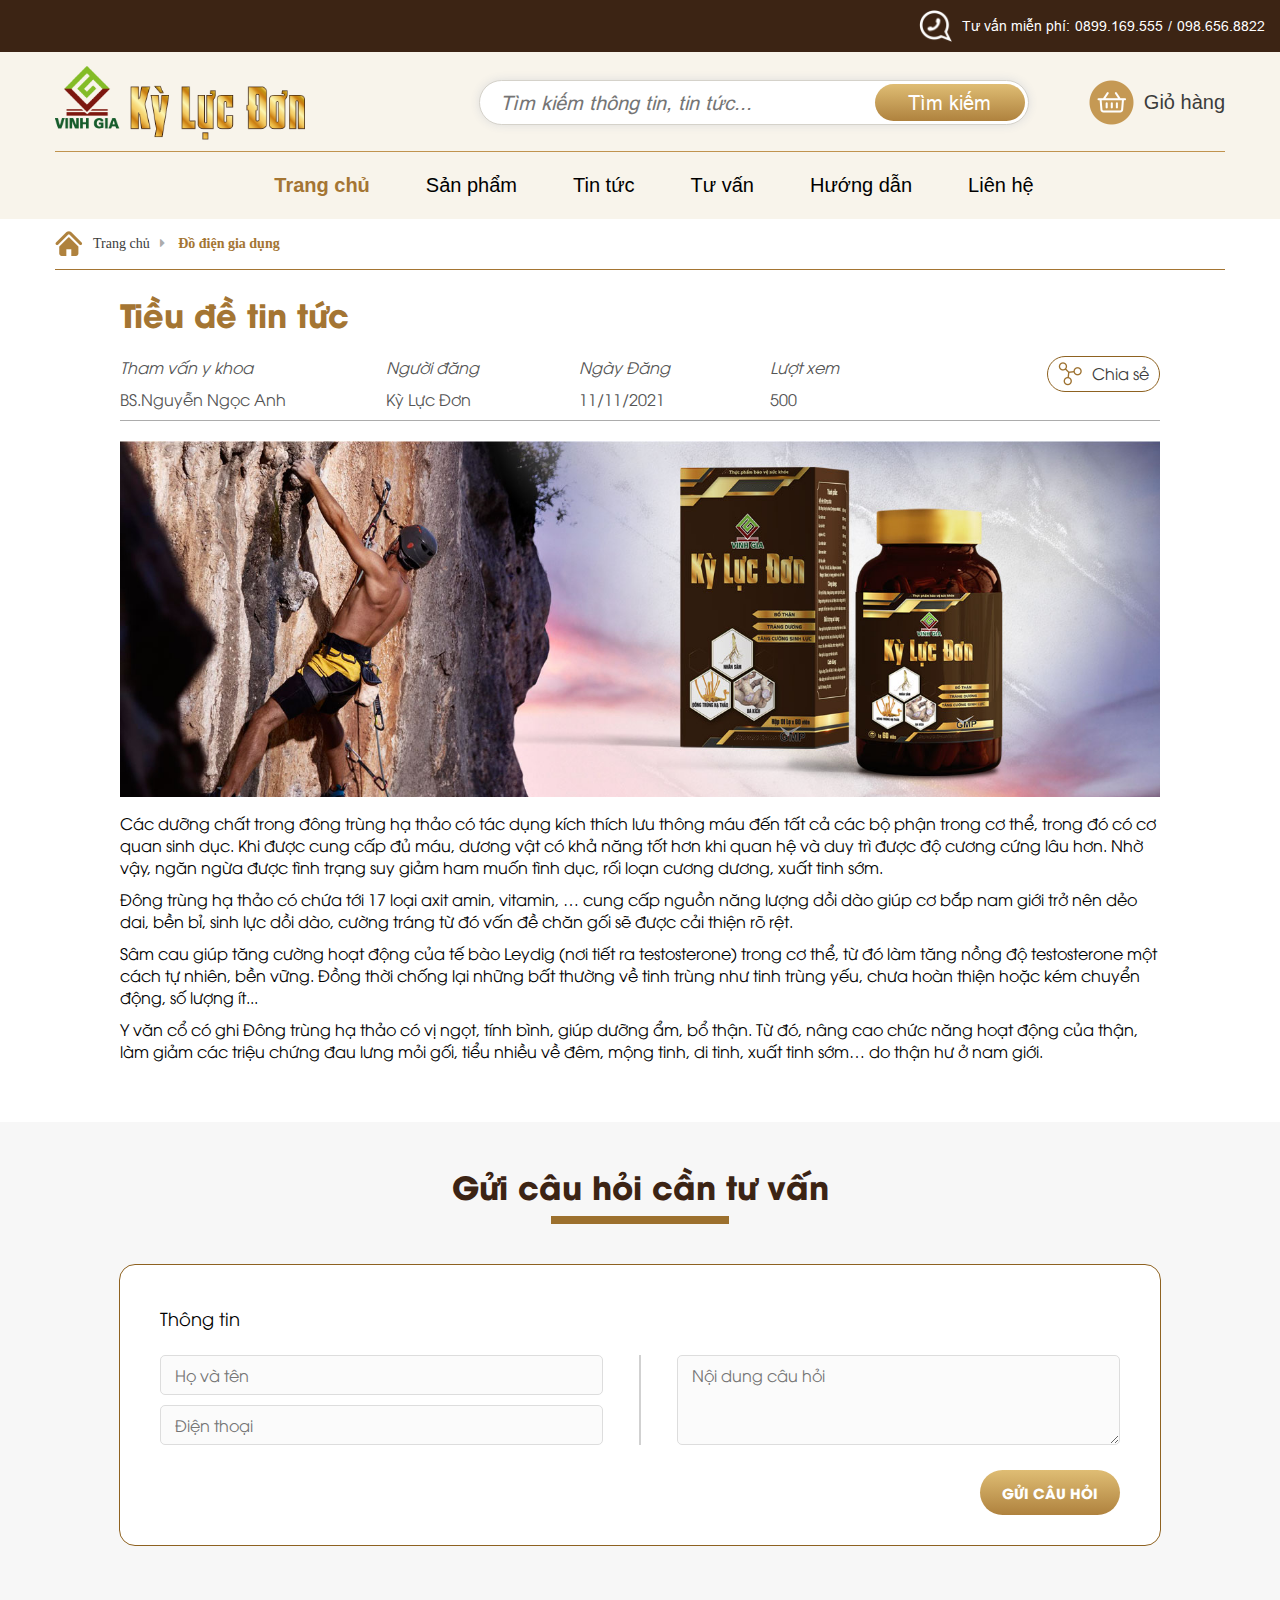
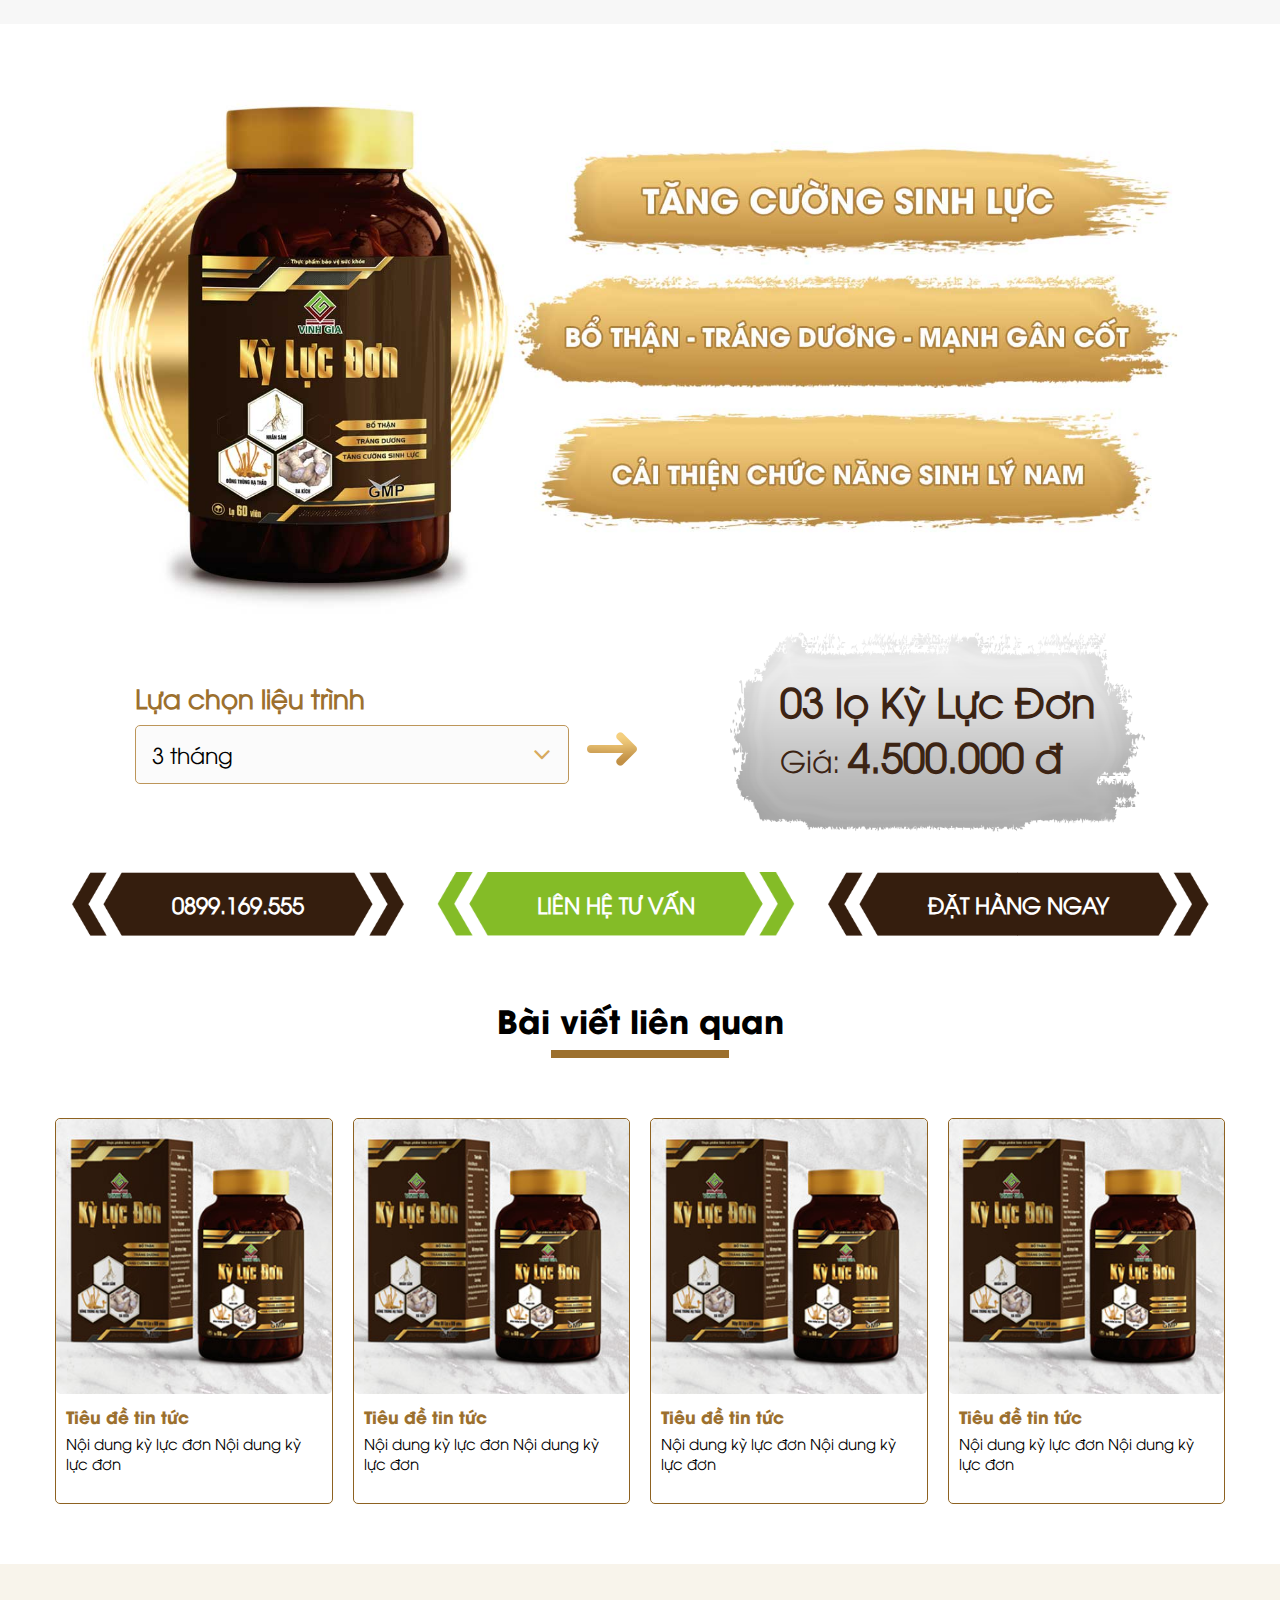
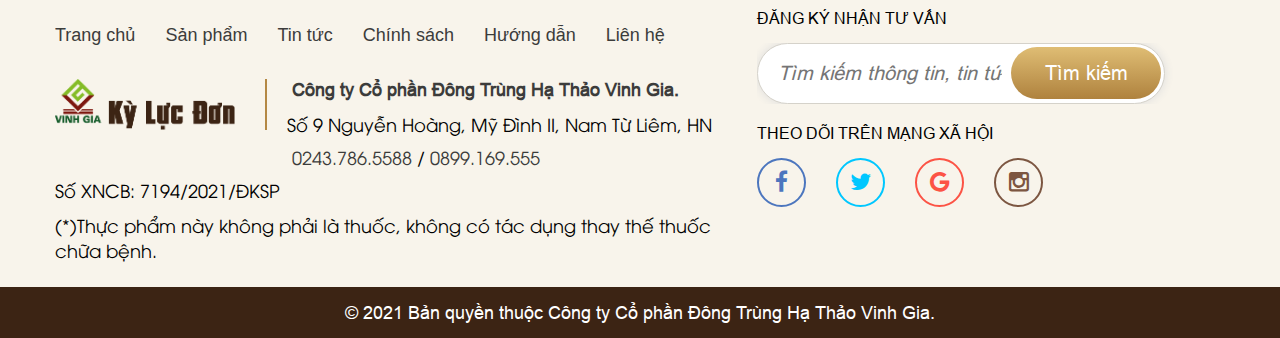
<file: chi-tiet-tin-tuc.html>
<html lang="en">

<head>

    <meta name="viewport" content="width=device-width, initial-scale=1">
    <title>Trang chủ</title>
    <meta name="description" content="Trang chủ">
    <meta name="keywords" content="Trang chủ">
    <meta property="og:title" content="Trang chủ" title="Trang chủ">
    <meta property="og:description" content="Trang chủ">
    <meta property="og:site_name" content="Trang chủ" title="Trang chủ">
    <meta property="og:url" content="">
    <meta property="fb:app_id" content="0">
    <meta property="og:type" content="article">
    <meta property="og:image" content="ogimage.jpg">
    <meta property="og:image:type" content="image/png">
    <meta property="og:image:width" content="200">
    <meta property="og:image:height" content="200">
    <link rel="shortcut icon" type="image/png" href="/favicon.ico">
    <link rel="canonical" href="">
    <link rel="stylesheet" href="css/font-awesome.min.css">
    <link rel="stylesheet" href="css/lightslider.css">
    <link rel="stylesheet" href="css/style.css">
    <link rel="stylesheet" href="css/responsive.css">

</head>

<body class="bodad">
    <header >
        <div class="top-header">
            <p><img src="img/icon-phone.png" alt="">  Tư vấn miễn phí: <a href="" title="">0899.169.555</a> / <a href="" title="">098.656.8822</a></p>
        </div>
        <div class="mn-top">
            <div class="container">
                <div class="mn-top-ct">
                    <a href="/" class="logo" title="Trang chủ">
                        <img src="img/logo.png" alt="Trang chủ">
                    </a>
                    <div class="search-header ">
                        <div class="search">
                            <form action="/search" method="get">
                                <input type="text" name="q" class="valid" required="" placeholder="Tìm kiếm thông tin, tin tức...">
                                <button class="flex-center" type="submit">Tìm kiếm</button>
                            </form>
                        </div>
                        <div class="cart">
                            <a href="gio-hang.html" title=""><img src="img/icon-cart.png" alt=""><span> Giỏ hàng</span></a>
                        </div>
                    </div>
                    
                </div>
                <div class="bottom-menu">
                    <ul class="list-mn">
                        <li class="sm-li active"><a href="index.html" title="Home">Trang chủ</a></li>
                        <li class="sm-li">
                            <a href="san-pham-ct.html" title="Introduce">Sản phẩm</a>
                            <ul class="sub-mn">
                                <li class="sub-li">
                                    <a href="/introduce#company-introduction" title="Company introduction">Tin tức</a>
                                </li>
                                <li class="sub-li">
                                    <a href="/introduce#vision-mission" title="Tư vấn">Tư vấn</a>
                                </li>
                                <li class="sub-li">
                                    <a href="/introduce#core-values" title="Hướng dẫn">Hướng dẫn</a>
                                </li>
                                <li>
                                    <a href="" title="">Liên hệ</a>
                                </li>
                            </ul>
                        </li>
                        <li class="sm-li"><a href="tin-tuc.html" title="Home">Tin tức</a></li>
                        <li class="sm-li"><a href="tu-van.html" title="Home">Tư vấn</a></li>
                        <li class="sm-li"><a href="/" title="Home">Hướng dẫn</a></li>
                        <li class="sm-li"><a href="lien-he.html" title="Home">Liên hệ</a></li>
                    </ul>
                    <div class="click-mb">
                        <div class="touch-on">
                            <img src="img/ix-mwnu.png" alt="">
                        </div>
                        <div class="bg-black-x"></div>
                    </div>
                </div>
            </div>
        </div>
    </header>
    <div class="detail-news">
        <div class="container">
            <div class="breadcrumb">
                <a href="/" class="home"> <img src="../img/ic-home.png" alt=""> Trang chủ</a>
                <a href="" class="active"><i class="fa fa-caret-right ic-arrow-right" aria-hidden="true"></i> Đồ điện
                    gia dụng</a>
            </div>
            <div class="box-detail-news">
                <div class="detail-news__top">
                    <div class="tit-h2-news">
                        <h2>Tiều đề tin tức</h2>
                    </div>
                    <div class="source-news">
                        <div class="source-news_item">
                            <p class="source-news_item__top-italic">Tham vấn y khoa</p>
                            <p class="source-news_item__bottom">BS.Nguyễn Ngọc Anh</p>
                        </div>
                        <div class="source-news_item">
                            <p class="source-news_item__top-italic">Người đăng</p>
                            <p class="source-news_item__bottom">Kỳ Lực Đơn</p>
                        </div>
                        <div class="source-news_item">
                            <p class="source-news_item__top-italic">Ngày Đăng</p>
                            <p class="source-news_item__bottom">11/11/2021</p>
                        </div>
                        <div class="source-news_item">
                            <p class="source-news_item__top-italic">Lượt xem</p>
                            <p class="source-news_item__bottom">500</p>
                        </div>

                    </div>
                    <div class="share">
                        <a href=""> <img src="../img/sahre.png" alt="">
                            <span class="share-txt">Chia sẻ</span></a>

                    </div>
                </div>

                <div class="desc-news">
                    <img src="../img/banner-detail.jpg" alt="">
                    <p>Các dưỡng chất trong đông trùng hạ thảo có tác dụng kích thích lưu thông máu đến tất cả các bộ
                        phận
                        trong cơ thể, trong đó có cơ quan sinh dục. Khi được cung cấp đủ máu, dương vật có khả năng tốt
                        hơn
                        khi quan hệ và duy trì được độ cương cứng lâu hơn. Nhờ vậy, ngăn ngừa được tình trạng suy giảm
                        ham
                        muốn tình dục, rối loạn cương dương, xuất tinh sớm.


                    </p>
                    <p> Đông trùng hạ thảo có chứa tới 17 loại axit amin, vitamin, … cung cấp nguồn năng lượng dồi dào
                        giúp
                        cơ bắp nam giới trở nên dẻo dai, bền bỉ, sinh lực dồi dào, cường tráng từ đó vấn đề chăn gối sẽ
                        được
                        cải thiện rõ rệt.</p>
                    <p> Sâm cau giúp tăng cường hoạt động của tế bào Leydig (nơi tiết ra testosterone) trong cơ thể, từ
                        đó
                        làm tăng nồng độ testosterone một cách tự nhiên, bền vững. Đồng thời chống lại những bất thường
                        về
                        tinh trùng như tinh trùng yếu, chưa hoàn thiện hoặc kém chuyển động, số lượng ít...</p>
                    <p> Y văn cổ có ghi Đông trùng hạ thảo có vị ngọt, tính bình, giúp dưỡng ẩm, bổ thận. Từ đó, nâng
                        cao
                        chức năng hoạt động của thận, làm giảm các triệu chứng đau lưng mỏi gối, tiểu nhiều về đêm, mộng
                        tinh, di tinh, xuất tinh sớm… do thận hư ở nam giới.</p>
                </div>
            </div>


        </div>

    </div>
    <div class="box-info-contact box-info-advise">
        <div class="container">
            <div class="title3-h2">
                <h2><a href="" title="">Gửi câu hỏi cần tư vấn</a></h2>
            </div>
            <div class="box-contact-lh controls-wrapper box-contact-detail-news">
                <div class="form_contact">
                    <span class="information-contact">Thông tin</span>
                    <form id="contactFrm" novalidate="novalidate">
                        <div class="inp-half"><input name="FullName" placeholder="Họ và tên"></div>
                        <div class="inp-half"><input name="Mobile" placeholder="Điện thoại"></div>
                        <div class="text-full text-full-advise"><textarea name="Content" rows="4"
                                placeholder="Nội dung câu hỏi"></textarea></div>
                        <button id="btnContact" type="button" class="btn-send-advise">Gửi câu hỏi</button>
                    </form>
                </div>
            </div>
        </div>
    </div>
    <div class="contact-index">
        <div class="img-sp"><img src="img/bg-sp-1.jpg" alt=""></div>
        <div class="img-sp-mb"><img src="../img/img-thuoc-mb.jpg" alt=""></div>
        <div class="container">
            <div class="box-cantact">
                <div class="price-show">
                    <div class="left-price">
                        <p>Lựa chọn liệu trình</span>
                        <div class="select">
                            <span class="value-show" value="3 tháng">3 tháng</span>
                            <div class="box-select">
                                <span data-val="4 tháng" data-sl="03 lọ kỳ lực đơn" data-price="4.000.000">4
                                    tháng</span>
                                <span data-val="5 tháng" data-sl="06 lọ kỳ lực đơn" data-price="5.000.000">5
                                    tháng</span>
                                <span data-val="7 tháng" data-sl="08 lọ kỳ lực đơn" data-price="6.000.000">7
                                    tháng</span>
                            </div>
                        </div>
                    </div>
                    <div class="right-price">
                        <span>03 lọ Kỳ Lực Đơn</span>
                        <p>Giá: <span>4.500.000 đ</span></p>
                    </div>
                </div>
                <div class="btn-contact">
                    <p><a href="" title="0899.169.555">0899.169.555</a></p>
                    <p><a href="" title="" class="show-contact">Liên hệ tư vấn</a></p>
                    <p><a href="" title="" class="show-contact">Đặt hàng ngay</a></p>
                </div>
                <div class="popup-contact">
                    <div class="box-contact">
                        <div class="form_contact">
                            <span>Thông tin</span>
                            <form id="contactFrm" novalidate="novalidate">
                                <div class="inp-half"><input name="FullName" placeholder="Họ và tên"></div>
                                <div class="inp-half"><input name="FullName" placeholder="Tiêu đề"></div>
                                <div class="inp-half"><input name="Address" placeholder="Địa chỉ"></div>
                                <div class="inp-half"><input name="Email" placeholder="Email"></div>
                                <div class="inp-half"><input name="Mobile" placeholder="Điện thoại"></div>
                                <div class="text-full"><textarea name="Content" rows="4"
                                        placeholder="Nội dung"></textarea></div>
                                <button id="btnContact" type="button">Gửi thư</button>
                            </form>
                        </div>
                        <div class="close"><i class="fa fa-close"></i></div>
                    </div>
                </div>
            </div>
        </div>
    </div>
    <div class="Related-posts">

        <div class="container">
            <div class="title3-h2">
                <h2>Bài viết liên quan </h2>
            </div>
            <div class="lst-item-prd">
                <div class="item-prd">
                    <div class="item-prd_img"><img src="../img/img-sp.jpg" alt=""></div>
                    <div class="item-prd_desc">
                        <div class="item-prd_desc_tith3"><a href="">Tiêu đề tin tức</a></div>
                        <div class="item-prd_desc_p">Nội dung kỳ lực đơn Nội dung kỳ lực đơn</div>
                    </div>

                </div>
                <div class="item-prd">
                    <div class="item-prd_img"><img src="../img/img-sp.jpg" alt=""></div>
                    <div class="item-prd_desc">
                        <div class="item-prd_desc_tith3"><a href="">Tiêu đề tin tức</a></div>
                        <div class="item-prd_desc_p">Nội dung kỳ lực đơn Nội dung kỳ lực đơn</div>
                    </div>

                </div>
                <div class="item-prd">
                    <div class="item-prd_img"><img src="../img/img-sp.jpg" alt=""></div>
                    <div class="item-prd_desc">
                        <div class="item-prd_desc_tith3"><a href="">Tiêu đề tin tức</a></div>
                        <div class="item-prd_desc_p">Nội dung kỳ lực đơn Nội dung kỳ lực đơn</div>
                    </div>

                </div>
                <div class="item-prd">
                    <div class="item-prd_img"><img src="../img/img-sp.jpg" alt=""></div>
                    <div class="item-prd_desc">
                        <div class="item-prd_desc_tith3"><a href="">Tiêu đề tin tức</a></div>
                        <div class="item-prd_desc_p">Nội dung kỳ lực đơn Nội dung kỳ lực đơn</div>
                    </div>

                </div>

            </div>
        </div>
    </div>
    <footer>
        <div class="footer">
            <div class="container">
                <div class="box-footer">
                    <div class="footer--left">
                        <ul class="menu-footer">
                            <li><a href="" title="">Trang chủ</a></li>
                            <li><a href="" title="">Sản phẩm</a></li>
                            <li><a href="" title="">Tin tức</a></li>
                            <li><a href="" title="">Chính sách</a></li>
                            <li><a href="" title="">Hướng dẫn</a></li>
                            <li><a href="" title="">Liên hệ</a></li>
                        </ul>
                        <div class="footer--info">
                            <div class="logo-footer">
                                <a href="" title=""><img src="img/logo-ft.png" alt=""></a>
                            </div>
                            <div class="text">
                                <h3><a href="" title="">Công ty Cổ phần Đông Trùng Hạ Thảo Vinh Gia.</a></h3>
                                <p>Số 9 Nguyễn Hoàng, Mỹ Đình II, Nam Từ Liêm, HN</p>
                                <p><a href="" title="">0243.786.5588</a>/<a href="" title="">0899.169.555</a></p>
                            </div>
                        </div>
                        <p>Số XNCB: 7194/2021/ĐKSP</p>
                        <small>(*)Thực phẩm này không phải là thuốc, không có tác dụng thay thế thuốc chữa bệnh.</p>
                    </div>
                    <div class="footer--right">
                        <p>ĐĂNG KÝ NHẬN TƯ VẤN</p>
                        <div class="search-header  search-footer">
                            <div class="search">
                                <form action="/search" method="get">
                                    <input type="text" name="q" class="valid" required=""
                                        placeholder="Tìm kiếm thông tin, tin tức...">
                                    <button class="flex-center" type="submit">Tìm kiếm</button>
                                </form>
                            </div>
                        </div>
                        <div class="social-netwwork">
                            <p>THEO DÕI TRÊN MẠNG XÃ HỘI</p>
                            <div class="lst-social">
                                <a href="" title=""><i class="fa fa-facebook"></i></a>
                                <a href="" title=""><i class="fa fa-twitter"></i></a>
                                <a href="" title=""><i class="fa fa-google"></i></a>
                                <a href="" title=""><i class="fa fa-instagram"></i></a>
                            </div>
                        </div>
                    </div>
                </div>
            </div>
        </div>
        <div class="copyright">
            <p>© 2021 <span>Bản quyền thuộc</span> Công ty Cổ phần Đông Trùng Hạ Thảo Vinh Gia.</p>
        </div>
    </footer>
    <script src="js/jquery.min.js"></script>
    <script src="js/lightslider.min.js"></script>
    <script src="js/custom.js"></script>
</body>

</html>
</file>
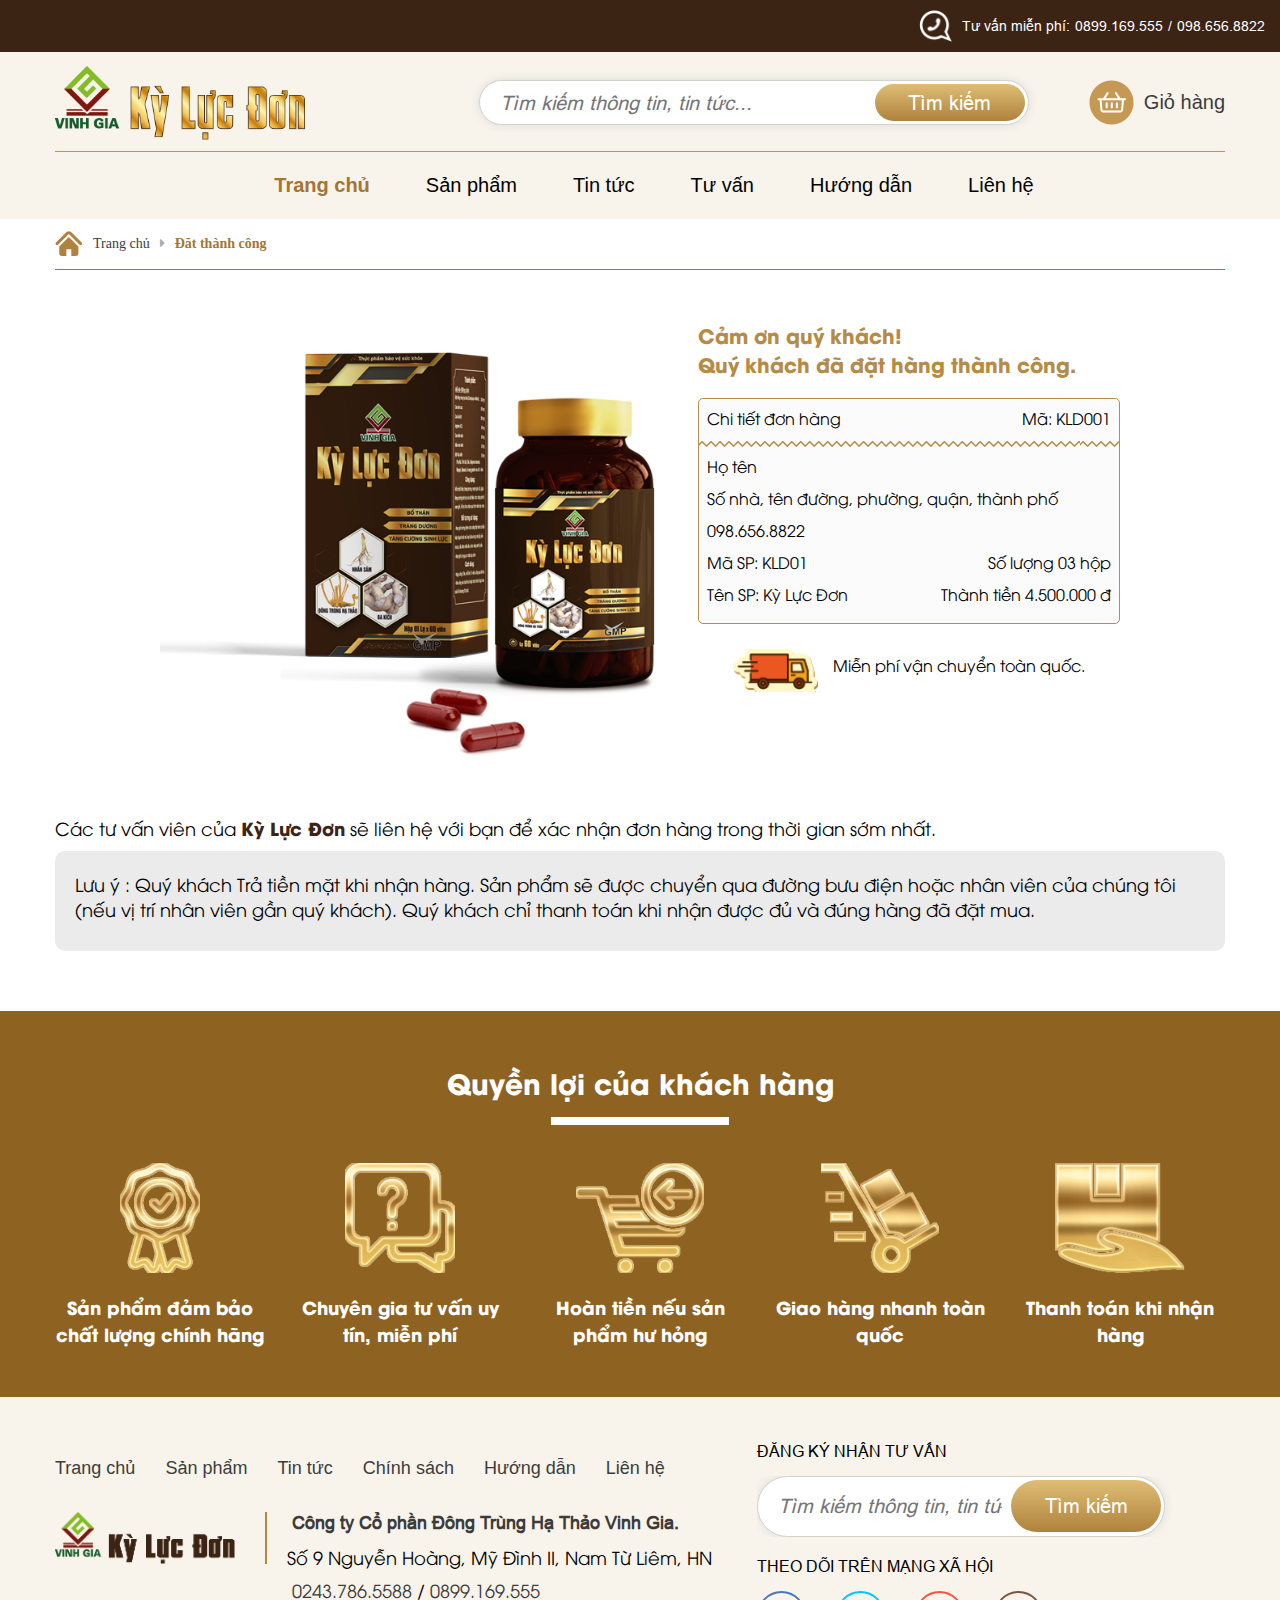
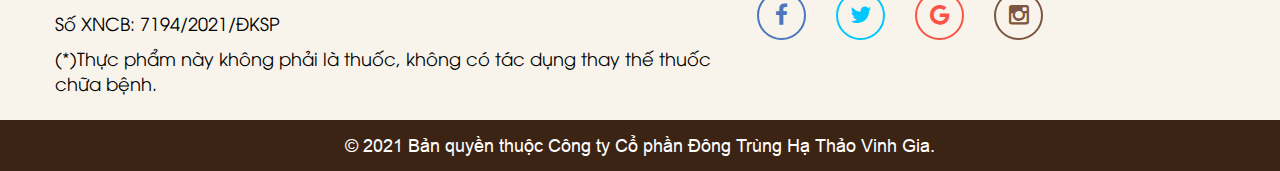
<file: dat-thanh-cong.html>
<html lang="en">

<head>

    <meta name="viewport" content="width=device-width, initial-scale=1">
    <title>Trang chủ</title>
    <meta name="description" content="Trang chủ">
    <meta name="keywords" content="Trang chủ">
    <meta property="og:title" content="Trang chủ" title="Trang chủ">
    <meta property="og:description" content="Trang chủ">
    <meta property="og:site_name" content="Trang chủ" title="Trang chủ">
    <meta property="og:url" content="">
    <meta property="fb:app_id" content="0">
    <meta property="og:type" content="article">
    <meta property="og:image" content="ogimage.jpg">
    <meta property="og:image:type" content="image/png">
    <meta property="og:image:width" content="200">
    <meta property="og:image:height" content="200">
    <link rel="shortcut icon" type="image/png" href="/favicon.ico">
    <link rel="canonical" href="">
    <link rel="stylesheet" href="css/font-awesome.min.css">
    <link rel="stylesheet" href="css/lightslider.css">
    <link rel="stylesheet" href="css/style.css">
    <link rel="stylesheet" href="css/responsive.css">

</head>

<body class="bodad">
    <header >
        <div class="top-header">
            <p><img src="img/icon-phone.png" alt="">  Tư vấn miễn phí: <a href="" title="">0899.169.555</a> / <a href="" title="">098.656.8822</a></p>
        </div>
        <div class="mn-top">
            <div class="container">
                <div class="mn-top-ct">
                    <a href="/" class="logo" title="Trang chủ">
                        <img src="img/logo.png" alt="Trang chủ">
                    </a>
                    <div class="search-header ">
                        <div class="search">
                            <form action="/search" method="get">
                                <input type="text" name="q" class="valid" required="" placeholder="Tìm kiếm thông tin, tin tức...">
                                <button class="flex-center" type="submit">Tìm kiếm</button>
                            </form>
                        </div>
                        <div class="cart">
                            <a href="gio-hang.html" title=""><img src="img/icon-cart.png" alt=""><span> Giỏ hàng</span></a>
                        </div>
                    </div>
                    
                </div>
                <div class="bottom-menu">
                    <ul class="list-mn">
                        <li class="sm-li active"><a href="index.html" title="Home">Trang chủ</a></li>
                        <li class="sm-li">
                            <a href="san-pham-ct.html" title="Introduce">Sản phẩm</a>
                            <ul class="sub-mn">
                                <li class="sub-li">
                                    <a href="/introduce#company-introduction" title="Company introduction">Tin tức</a>
                                </li>
                                <li class="sub-li">
                                    <a href="/introduce#vision-mission" title="Tư vấn">Tư vấn</a>
                                </li>
                                <li class="sub-li">
                                    <a href="/introduce#core-values" title="Hướng dẫn">Hướng dẫn</a>
                                </li>
                                <li>
                                    <a href="" title="">Liên hệ</a>
                                </li>
                            </ul>
                        </li>
                        <li class="sm-li"><a href="tin-tuc.html" title="Home">Tin tức</a></li>
                        <li class="sm-li"><a href="tu-van.html" title="Home">Tư vấn</a></li>
                        <li class="sm-li"><a href="/" title="Home">Hướng dẫn</a></li>
                        <li class="sm-li"><a href="lien-he.html" title="Home">Liên hệ</a></li>
                    </ul>
                    <div class="click-mb">
                        <div class="touch-on">
                            <img src="img/ix-mwnu.png" alt="">
                        </div>
                        <div class="bg-black-x"></div>
                    </div>
                </div>
            </div>
        </div>
    </header>
    <div class="box-success">
        <div class="container">
            <div class="breadcrumb">
                <a href="/" class="home"> <img src="img/ic-home.png" alt=""> Trang chủ</a>
                <a href="" class="active"><i class="fa fa-caret-right ic-arrow-right" aria-hidden="true"></i>Đăt thành công</a>
            </div>
            <div class="content-info-order">
                <div class="img-commodity">
                    <img src="img/img-dathang.png" alt="">
                </div>
                <div class="sl-dathang from-sccess">
                    <h3>Cảm ơn quý khách!</br>Quý khách đã đặt hàng thành công.</h3>
                    <div class="box-details">
                        <div class="title-detail">
                            <p>Chi tiết đơn hàng</p>
                            <p>Mã: KLD001</p>
                        </div>
                        <div class="lst-detail">
                            <p>Họ tên </p>
                            <p>Số nhà, tên đường, phường, quận, thành phố</p>
                            <p>098.656.8822</p>
                            <p><span>Mã SP: KLD01</span><span>Số lượng 03 hộp</span></p>
                            <p><span>Tên SP: Kỳ Lực Đơn</span><span>Thành tiền 4.500.000 đ</span></p>
                        </div>
                    </div>
                    <div class="van-chuyen">
                        <img src="img/ic-xe.png" alt="">
                        <p>Miễn phí vận chuyển toàn quốc.</p>
                    </div>
                </div>
            </div>
            <div class="ps">
                <p>Các tư vấn viên của <span>Kỳ Lực Đơn</span> sẽ liên hệ với bạn để xác nhận đơn hàng trong thời gian sớm nhất.</p>
                <div class="box-ps">
                    <p>Lưu ý : Quý khách Trả tiền mặt khi nhận hàng. Sản phẩm sẽ được chuyển qua đường bưu điện hoặc
                        nhân viên của chúng tôi (nếu vị trí nhân viên gần quý khách). Quý khách chỉ thanh toán khi nhận
                        được đủ và đúng hàng đã đặt mua.</p>
                </div>
            </div>
        </div>
    </div>
    <footer>
        <div class="top-footer">
            <div class="container">
                <div class="title2-h2">
                    <h2>Quyền lợi của khách hàng</h2>
                </div>
                <div class="lst-interest">
                    <div class="item">
                        <div class="img"><img src="img/img-quyenloi1.png" alt=""></div>
                        <p>Sản phẩm đảm bảo chất lượng chính hãng</p>
                    </div>
                    <div class="item">
                        <div class="img"><img src="img/img-quyenloi2.png" alt=""></div>
                        <p>Chuyên gia tư vấn uy tín, miễn phí</p>
                    </div>
                    <div class="item">
                        <div class="img"><img src="img/img-quyenloi3.png" alt=""></div>
                        <p>Hoàn tiền nếu sản phẩm hư hỏng</p>
                    </div>
                    <div class="item">
                        <div class="img"><img src="img/img-quyenloi4.png" alt=""></div>
                        <p>Giao hàng nhanh toàn quốc</p>
                    </div>
                    <div class="item">
                        <div class="img"><img src="img/img-quyenloi5.png" alt=""></div>
                        <p>Thanh toán khi nhận hàng</p>
                    </div>
                </div>
            </div>
        </div>
        <div class="footer">
            <div class="container">
                <div class="box-footer">
                    <div class="footer--left">
                        <ul class="menu-footer">
                            <li><a href="" title="">Trang chủ</a></li>
                            <li><a href="" title="">Sản phẩm</a></li>
                            <li><a href="" title="">Tin tức</a></li>
                            <li><a href="" title="">Chính sách</a></li>
                            <li><a href="" title="">Hướng dẫn</a></li>
                            <li><a href="" title="">Liên hệ</a></li>
                        </ul>
                        <div class="footer--info">
                            <div class="logo-footer">
                                <a href="" title=""><img src="img/logo-ft.png" alt=""></a>
                            </div>
                            <div class="text">
                                <h3><a href="" title="">Công ty Cổ phần Đông Trùng Hạ Thảo Vinh Gia.</a></h3>
                                <p>Số 9 Nguyễn Hoàng, Mỹ Đình II, Nam Từ Liêm, HN</p>
                                <p><a href="" title="">0243.786.5588</a>/<a href="" title="">0899.169.555</a></p>
                            </div>
                        </div>
                        <p>Số XNCB: 7194/2021/ĐKSP</p>
                        <small>(*)Thực phẩm này không phải là thuốc, không có tác dụng thay thế thuốc chữa bệnh.</p>
                    </div>
                    <div class="footer--right">
                        <p>ĐĂNG KÝ NHẬN TƯ VẤN</p>
                        <div class="search-header  search-footer">
                            <div class="search">
                                <form action="/search" method="get">
                                    <input type="text" name="q" class="valid" required=""
                                        placeholder="Tìm kiếm thông tin, tin tức...">
                                    <button class="flex-center" type="submit">Tìm kiếm</button>
                                </form>
                            </div>
                        </div>
                        <div class="social-netwwork">
                            <p>THEO DÕI TRÊN MẠNG XÃ HỘI</p>
                            <div class="lst-social">
                                <a href="" title=""><i class="fa fa-facebook"></i></a>
                                <a href="" title=""><i class="fa fa-twitter"></i></a>
                                <a href="" title=""><i class="fa fa-google"></i></a>
                                <a href="" title=""><i class="fa fa-instagram"></i></a>
                            </div>
                        </div>
                    </div>
                </div>
            </div>
        </div>
        <div class="copyright">
            <p>© 2021 <span>Bản quyền thuộc</span> Công ty Cổ phần Đông Trùng Hạ Thảo Vinh Gia.</p>
        </div>
    </footer>
    <script src="js/jquery.min.js"></script>
    <script src="js/lightslider.min.js"></script>
    <script src="js/custom.js"></script>
</body>

</html>
</file>
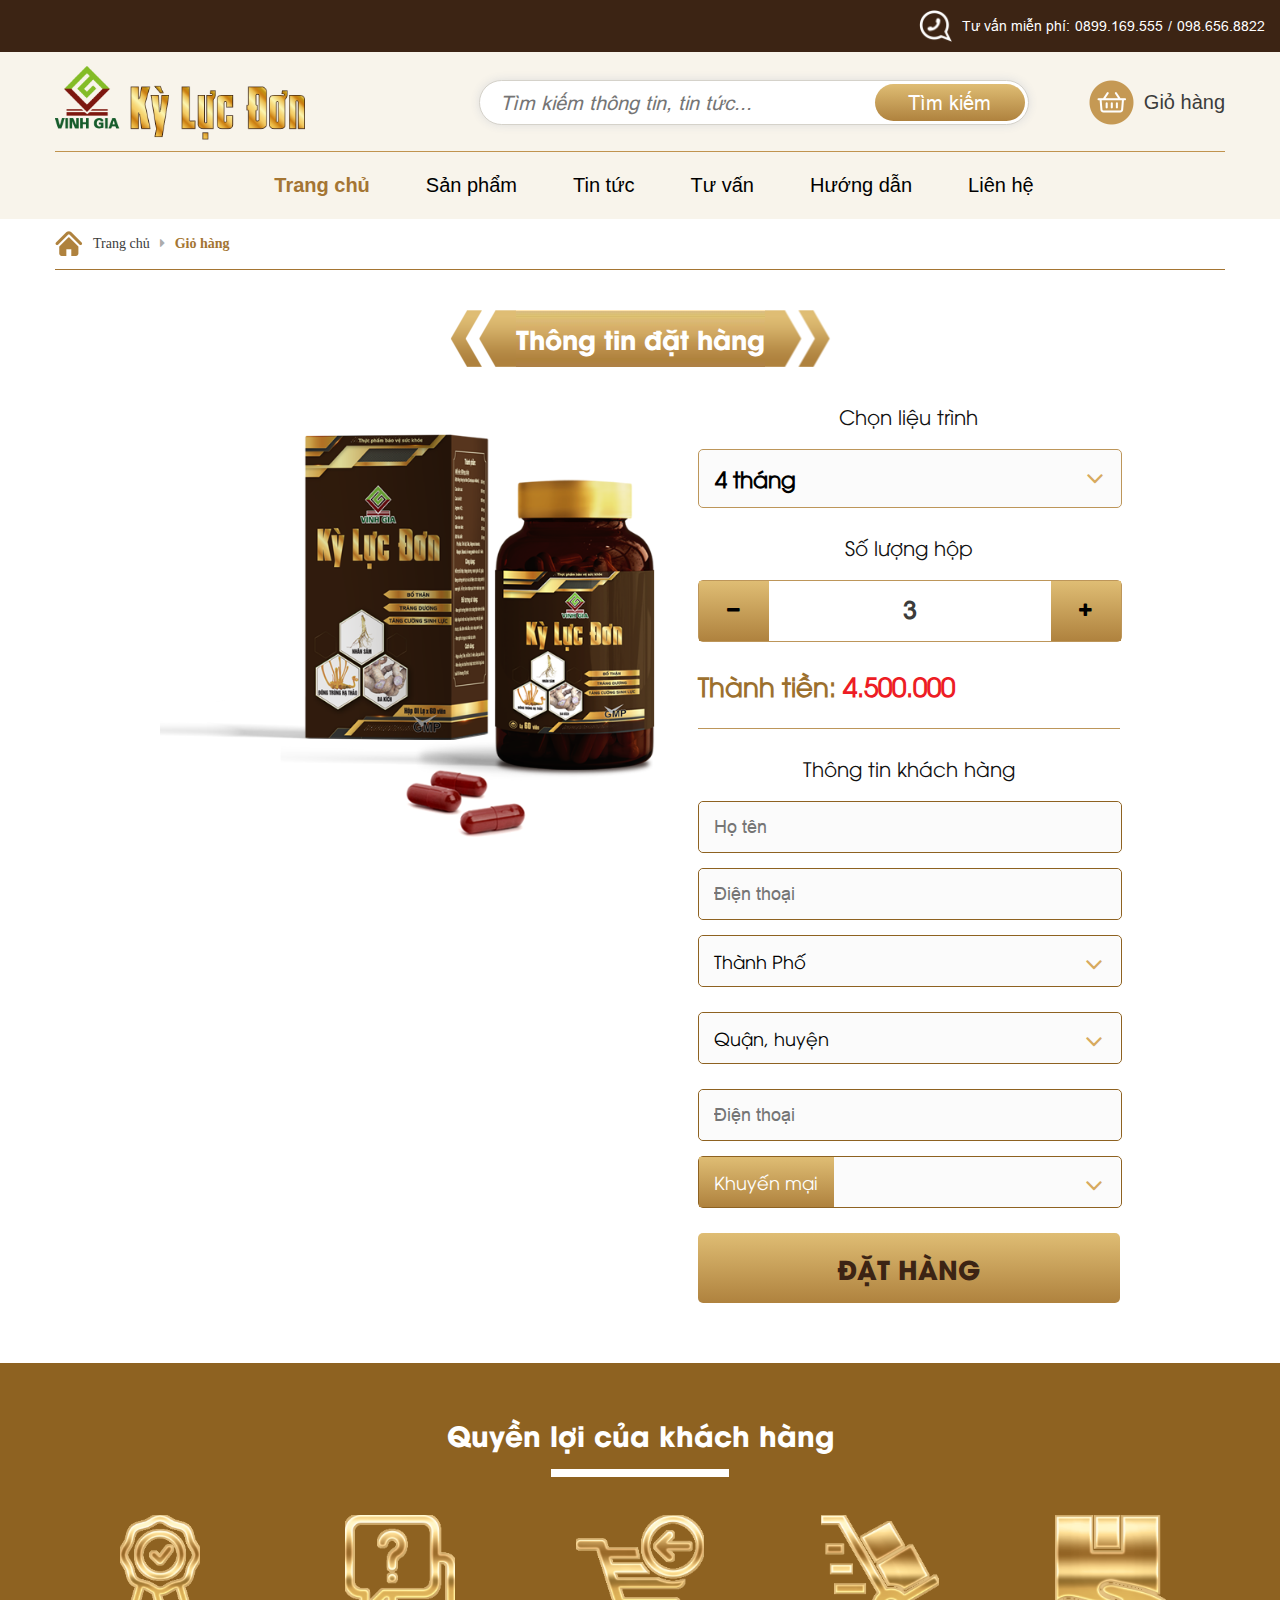
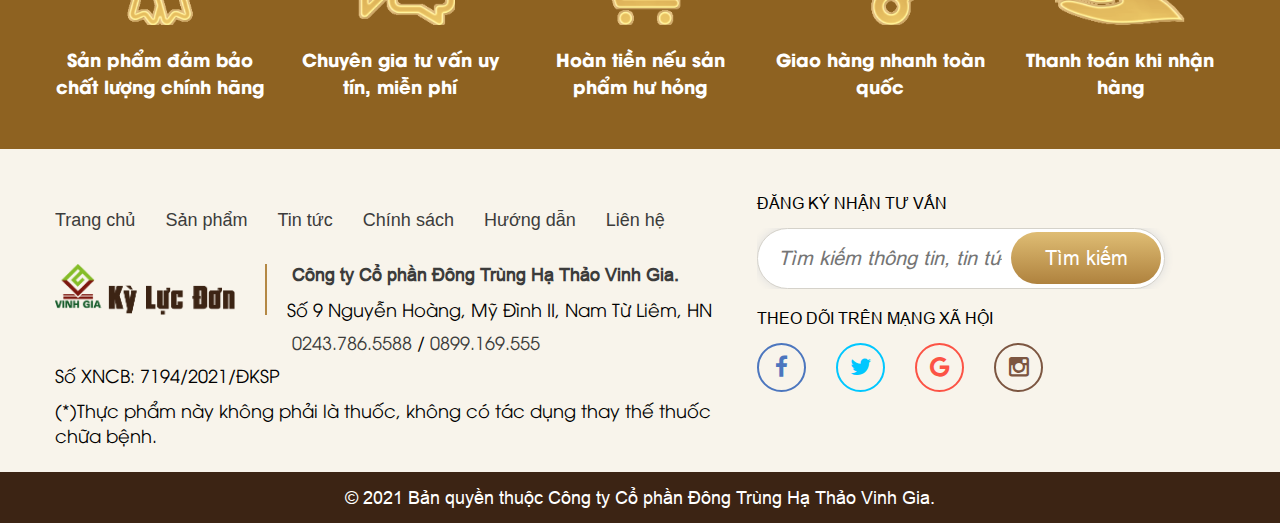
<file: gio-hang.html>
<html lang="en">

<head>

    <meta name="viewport" content="width=device-width, initial-scale=1">
    <title>Trang chủ</title>
    <meta name="description" content="Trang chủ">
    <meta name="keywords" content="Trang chủ">
    <meta property="og:title" content="Trang chủ" title="Trang chủ">
    <meta property="og:description" content="Trang chủ">
    <meta property="og:site_name" content="Trang chủ" title="Trang chủ">
    <meta property="og:url" content="">
    <meta property="fb:app_id" content="0">
    <meta property="og:type" content="article">
    <meta property="og:image" content="ogimage.jpg">
    <meta property="og:image:type" content="image/png">
    <meta property="og:image:width" content="200">
    <meta property="og:image:height" content="200">
    <link rel="shortcut icon" type="image/png" href="/favicon.ico">
    <link rel="canonical" href="">
    <link rel="stylesheet" href="css/font-awesome.min.css">
    <link rel="stylesheet" href="css/lightslider.css">
    <link rel="stylesheet" href="css/style.css">
    <link rel="stylesheet" href="css/responsive.css">

</head>

<body class="bodad">
    <header >
        <div class="top-header">
            <p><img src="img/icon-phone.png" alt="">  Tư vấn miễn phí: <a href="" title="">0899.169.555</a> / <a href="" title="">098.656.8822</a></p>
        </div>
        <div class="mn-top">
            <div class="container">
                <div class="mn-top-ct">
                    <a href="/" class="logo" title="Trang chủ">
                        <img src="img/logo.png" alt="Trang chủ">
                    </a>
                    <div class="search-header ">
                        <div class="search">
                            <form action="/search" method="get">
                                <input type="text" name="q" class="valid" required="" placeholder="Tìm kiếm thông tin, tin tức...">
                                <button class="flex-center" type="submit">Tìm kiếm</button>
                            </form>
                        </div>
                        <div class="cart">
                            <a href="gio-hang.html" title=""><img src="img/icon-cart.png" alt=""><span> Giỏ hàng</span></a>
                        </div>
                    </div>
                    
                </div>
                <div class="bottom-menu">
                    <ul class="list-mn">
                        <li class="sm-li active"><a href="index.html" title="Home">Trang chủ</a></li>
                        <li class="sm-li">
                            <a href="san-pham-ct.html" title="Introduce">Sản phẩm</a>
                            <ul class="sub-mn">
                                <li class="sub-li">
                                    <a href="/introduce#company-introduction" title="Company introduction">Tin tức</a>
                                </li>
                                <li class="sub-li">
                                    <a href="/introduce#vision-mission" title="Tư vấn">Tư vấn</a>
                                </li>
                                <li class="sub-li">
                                    <a href="/introduce#core-values" title="Hướng dẫn">Hướng dẫn</a>
                                </li>
                                <li>
                                    <a href="" title="">Liên hệ</a>
                                </li>
                            </ul>
                        </li>
                        <li class="sm-li"><a href="tin-tuc.html" title="Home">Tin tức</a></li>
                        <li class="sm-li"><a href="tu-van.html" title="Home">Tư vấn</a></li>
                        <li class="sm-li"><a href="/" title="Home">Hướng dẫn</a></li>
                        <li class="sm-li"><a href="lien-he.html" title="Home">Liên hệ</a></li>
                    </ul>
                    <div class="click-mb">
                        <div class="touch-on">
                            <img src="img/ix-mwnu.png" alt="">
                        </div>
                        <div class="bg-black-x"></div>
                    </div>
                </div>
            </div>
        </div>
    </header>
    <div class="form-cart">
        <div class="container">
            <div class="breadcrumb">
                <a href="/" class="home"> <img src="../img/ic-home.png" alt=""> Trang chủ</a>
                <a href="" class="active"><i class="fa fa-caret-right ic-arrow-right" aria-hidden="true"></i>Giỏ hàng</a>
            </div>
            <div class="info-order">
                <div class="title-h2 ">
                    <h2><a href="" title="">Thông tin đặt hàng</a></h2>
                </div>
                <div class="content-info-order">
                    <div class="img-commodity">
                        <img src="../img/img-dathang.png" alt="">
                    </div>
                    <div class="sl-dathang">
                        <div class="left-price">
                            <p class="left-price_tit"> Chọn liệu trình
                            </p>
                            <div class="select">
                                <span class="value-show" value="3 tháng">4 tháng</span>
                                <div class="box-select sl-dathang__boxselect">
                                    <span data-val="4 tháng" data-sl="03 lọ kỳ lực đơn" data-price="4.000.000">4
                                        tháng</span>
                                    <span data-val="5 tháng" data-sl="06 lọ kỳ lực đơn" data-price="5.000.000">5
                                        tháng</span>
                                    <span data-val="7 tháng" data-sl="08 lọ kỳ lực đơn" data-price="6.000.000">7
                                        tháng</span>
                                </div>
                            </div>
                        </div>
                        <div class="left-price">
                            <p class="left-price_tit"> Số lượng hộp
                            </p>
                            <div class="count-box">
                                <span class="down count"><i class="fa fa-minus" aria-hidden="true"></i></span>
                                <input type="text" value="3">
                                <span class="up count"><i class="fa fa-plus" aria-hidden="true"></i></span>
                            </div>
                        </div>
                        <div class="left-price">
                            <p> Thành tiền: <span class="color">4.500.000</span> 
                            </p>
                        </div>
                        <div class="info-form-order">
                            <p class="left-price_tit">Thông tin khách hàng</p>
                            <div class="info-form-order__input">
                                <input type="text" placeholder="Họ tên">
                            </div>
                            <div class="info-form-order__input ">
                                <input type="text" placeholder="Điện thoại">
                            </div>
                            <div class="info-form-order__input left-price">
                                <div class="select">
                                    <span class="value-show" value="3 tháng">Thành Phố</span>
                                    <div class="box-select sl-dathang__boxselect">
                                        <span data-val="Hà Nội" >Hà Nội</span>
                                        <span data-val="Hồ Chí Minh">Hồ Chí Minh</span>
                                        <span data-val="Đà Nẵng">Đà Nẵng</span>
                                        <span data-val="Nha Trang">Nha Trang</span>
                                    </div>
                                </div>
                            </div>
                            <div class="info-form-order__input left-price">
                                <div class="select">
                                    <span class="value-show" value="3 tháng">Quận, huyện</span>
                                    <div class="box-select sl-dathang__boxselect">
                                        <span data-val="Chương Mỹ">Chương Mỹ</span>
                                        <span data-val="Cầu Giấy">Cầu Giấy</span>
                                        <span data-val="Hai Bà Trưng">Hai Bà Trưng</span>
                                    </div>
                                </div>
                            </div>
                            <div class="info-form-order__input ">
                                <input type="text" placeholder="Điện thoại">
                            </div>
                            <div class="info-form-order__input left-price">
                                <div class="promo">
                                        <span class="promo__txt">Khuyến mại</span>
                                    <div class="select">
                                        <span class="value-show" value="3 tháng"></span>
                                        <div class="box-select sl-dathang__boxselect">
                                            <span data-val="4 tháng" data-sl="03 lọ kỳ lực đơn" data-price="4.000.000">Thành phố</span>
                                            <span data-val="5 tháng" data-sl="06 lọ kỳ lực đơn" data-price="5.000.000">Quận, huyện</span>
                                            <span data-val="7 tháng" data-sl="08 lọ kỳ lực đơn" data-price="6.000.000">7
                                                tháng</span>
                                        </div>
                                    </div>
                                </div>
                             
                            </div>
                            <div class="btn-order">
                                <a href="">Đặt hàng</a>
                            </div>
                        </div>
                    </div>
                </div>
            </div>

        </div>

    </div>
    <footer>
        <div class="top-footer">
            <div class="container">
                <div class="title2-h2">
                    <h2>Quyền lợi của khách hàng</h2>
                </div>
                <div class="lst-interest">
                    <div class="item">
                        <div class="img"><img src="img/img-quyenloi1.png" alt=""></div>
                        <p>Sản phẩm đảm bảo chất lượng chính hãng</p>
                    </div>
                    <div class="item">
                        <div class="img"><img src="img/img-quyenloi2.png" alt=""></div>
                        <p>Chuyên gia tư vấn uy tín, miễn phí</p>
                    </div>
                    <div class="item">
                        <div class="img"><img src="img/img-quyenloi3.png" alt=""></div>
                        <p>Hoàn tiền nếu sản phẩm hư hỏng</p>
                    </div>
                    <div class="item">
                        <div class="img"><img src="img/img-quyenloi4.png" alt=""></div>
                        <p>Giao hàng nhanh toàn quốc</p>
                    </div>
                    <div class="item">
                        <div class="img"><img src="img/img-quyenloi5.png" alt=""></div>
                        <p>Thanh toán khi nhận hàng</p>
                    </div>
                </div>
            </div>
        </div>
        <div class="footer">
            <div class="container">
                <div class="box-footer">
                    <div class="footer--left">
                        <ul class="menu-footer">
                            <li><a href="" title="">Trang chủ</a></li>
                            <li><a href="" title="">Sản phẩm</a></li>
                            <li><a href="" title="">Tin tức</a></li>
                            <li><a href="" title="">Chính sách</a></li>
                            <li><a href="" title="">Hướng dẫn</a></li>
                            <li><a href="" title="">Liên hệ</a></li>
                        </ul>
                        <div class="footer--info">
                            <div class="logo-footer">
                                <a href="" title=""><img src="img/logo-ft.png" alt=""></a>
                            </div>
                            <div class="text">
                                <h3><a href="" title="">Công ty Cổ phần Đông Trùng Hạ Thảo Vinh Gia.</a></h3>
                                <p>Số 9 Nguyễn Hoàng, Mỹ Đình II, Nam Từ Liêm, HN</p>
                                <p><a href="" title="">0243.786.5588</a>/<a href="" title="">0899.169.555</a></p>
                            </div>
                        </div>
                        <p>Số XNCB: 7194/2021/ĐKSP</p>
                        <small>(*)Thực phẩm này không phải là thuốc, không có tác dụng thay thế thuốc chữa bệnh.</p>
                    </div>
                    <div class="footer--right">
                        <p>ĐĂNG KÝ NHẬN TƯ VẤN</p>
                        <div class="search-header  search-footer">
                            <div class="search">
                                <form action="/search" method="get">
                                    <input type="text" name="q" class="valid" required=""
                                        placeholder="Tìm kiếm thông tin, tin tức...">
                                    <button class="flex-center" type="submit">Tìm kiếm</button>
                                </form>
                            </div>
                        </div>
                        <div class="social-netwwork">
                            <p>THEO DÕI TRÊN MẠNG XÃ HỘI</p>
                            <div class="lst-social">
                                <a href="" title=""><i class="fa fa-facebook"></i></a>
                                <a href="" title=""><i class="fa fa-twitter"></i></a>
                                <a href="" title=""><i class="fa fa-google"></i></a>
                                <a href="" title=""><i class="fa fa-instagram"></i></a>
                            </div>
                        </div>
                    </div>
                </div>
            </div>
        </div>
        <div class="copyright">
            <p>© 2021 <span>Bản quyền thuộc</span> Công ty Cổ phần Đông Trùng Hạ Thảo Vinh Gia.</p>
        </div>
    </footer>
    <script src="js/jquery.min.js"></script>
    <script src="js/lightslider.min.js"></script>
    <script src="js/custom.js"></script>
</body>

</html>
</file>
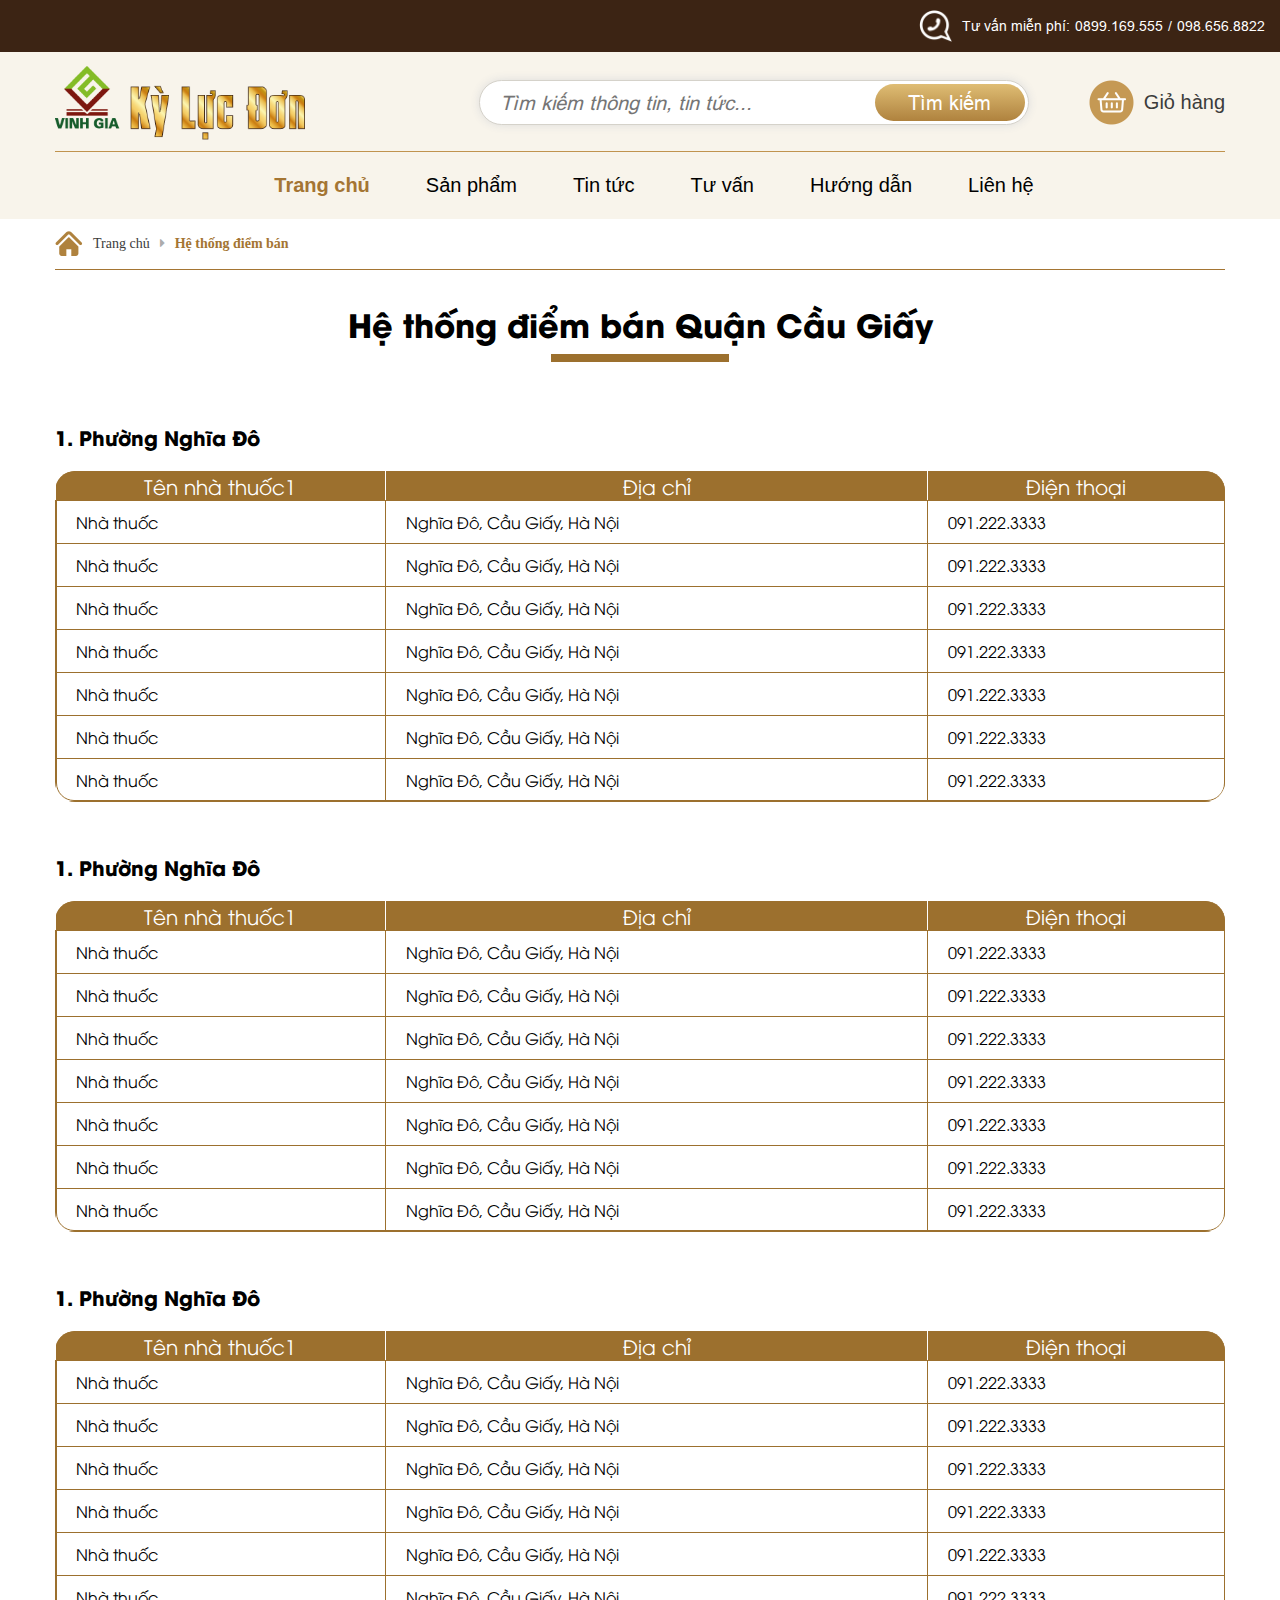
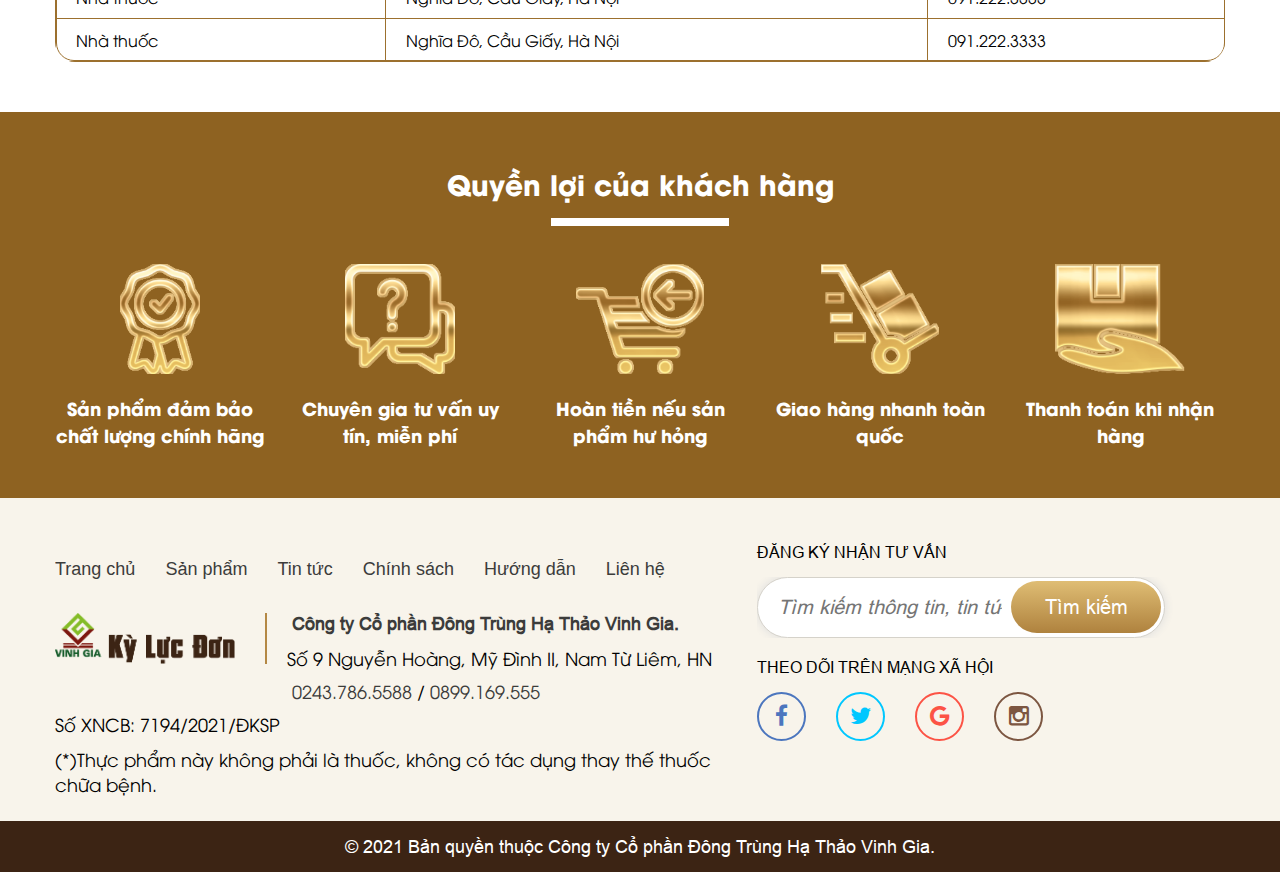
<file: he-thong-diem-ban-chi-tiet.html>
<html lang="en">

<head>

    <meta name="viewport" content="width=device-width, initial-scale=1">
    <title>Trang chủ</title>
    <meta name="description" content="Trang chủ">
    <meta name="keywords" content="Trang chủ">
    <meta property="og:title" content="Trang chủ" title="Trang chủ">
    <meta property="og:description" content="Trang chủ">
    <meta property="og:site_name" content="Trang chủ" title="Trang chủ">
    <meta property="og:url" content="">
    <meta property="fb:app_id" content="0">
    <meta property="og:type" content="article">
    <meta property="og:image" content="ogimage.jpg">
    <meta property="og:image:type" content="image/png">
    <meta property="og:image:width" content="200">
    <meta property="og:image:height" content="200">
    <link rel="shortcut icon" type="image/png" href="/favicon.ico">
    <link rel="canonical" href="">
    <link rel="stylesheet" href="css/font-awesome.min.css">
    <link rel="stylesheet" href="css/lightslider.css">
    <link rel="stylesheet" href="css/style.css">
    <link rel="stylesheet" href="css/responsive.css">

</head>

<body class="bodad">
    <header >
        <div class="top-header">
            <p><img src="img/icon-phone.png" alt="">  Tư vấn miễn phí: <a href="" title="">0899.169.555</a> / <a href="" title="">098.656.8822</a></p>
        </div>
        <div class="mn-top">
            <div class="container">
                <div class="mn-top-ct">
                    <a href="/" class="logo" title="Trang chủ">
                        <img src="img/logo.png" alt="Trang chủ">
                    </a>
                    <div class="search-header ">
                        <div class="search">
                            <form action="/search" method="get">
                                <input type="text" name="q" class="valid" required="" placeholder="Tìm kiếm thông tin, tin tức...">
                                <button class="flex-center" type="submit">Tìm kiếm</button>
                            </form>
                        </div>
                        <div class="cart">
                            <a href="gio-hang.html" title=""><img src="img/icon-cart.png" alt=""><span> Giỏ hàng</span></a>
                        </div>
                    </div>
                    
                </div>
                <div class="bottom-menu">
                    <ul class="list-mn">
                        <li class="sm-li active"><a href="index.html" title="Home">Trang chủ</a></li>
                        <li class="sm-li">
                            <a href="san-pham-ct.html" title="Introduce">Sản phẩm</a>
                            <ul class="sub-mn">
                                <li class="sub-li">
                                    <a href="/introduce#company-introduction" title="Company introduction">Tin tức</a>
                                </li>
                                <li class="sub-li">
                                    <a href="/introduce#vision-mission" title="Tư vấn">Tư vấn</a>
                                </li>
                                <li class="sub-li">
                                    <a href="/introduce#core-values" title="Hướng dẫn">Hướng dẫn</a>
                                </li>
                                <li>
                                    <a href="" title="">Liên hệ</a>
                                </li>
                            </ul>
                        </li>
                        <li class="sm-li"><a href="tin-tuc.html" title="Home">Tin tức</a></li>
                        <li class="sm-li"><a href="tu-van.html" title="Home">Tư vấn</a></li>
                        <li class="sm-li"><a href="/" title="Home">Hướng dẫn</a></li>
                        <li class="sm-li"><a href="lien-he.html" title="Home">Liên hệ</a></li>
                    </ul>
                    <div class="click-mb">
                        <div class="touch-on">
                            <img src="img/ix-mwnu.png" alt="">
                        </div>
                        <div class="bg-black-x"></div>
                    </div>
                </div>
            </div>
        </div>
    </header>
    <div class="system-point">
        <div class="container">
            <div class="breadcrumb">
                <a href="/" class="home"> <img src="img/ic-home.png" alt=""> Trang chủ</a>
                <a href="" class="active"><i class="fa fa-caret-right ic-arrow-right" aria-hidden="true"></i>Hệ thống điểm bán</a>
            </div>
            <div class="box-system">
                <div class="title3-h2">
                    <h2>Hệ thống điểm bán Quận Cầu Giấy</h2>
                </div>
                <div class="lst-system">
                    <div class="item">
                        <h3>1. Phường Nghĩa Đô</h3>
                        <div class="table-system">
                            <table>
                                <thead>
                                    <tr>
                                        <th>Tên nhà thuốc1</th>
                                        <th>Địa chỉ</th>
                                        <th>Điện thoại</th>
                                    </tr>
                                </thead>
                                <tbody>
                                    <tr>
                                        <td>Nhà thuốc</td>
                                        <td>Nghĩa Đô, Cầu Giấy, Hà Nội</td>
                                        <td>091.222.3333</td>
                                    </tr>
                                    <tr>
                                        <td>Nhà thuốc</td>
                                        <td>Nghĩa Đô, Cầu Giấy, Hà Nội</td>
                                        <td>091.222.3333</td>
                                    </tr>
                                    <tr>
                                        <td>Nhà thuốc</td>
                                        <td>Nghĩa Đô, Cầu Giấy, Hà Nội</td>
                                        <td>091.222.3333</td>
                                    </tr>
                                    <tr>
                                        <td>Nhà thuốc</td>
                                        <td>Nghĩa Đô, Cầu Giấy, Hà Nội</td>
                                        <td>091.222.3333</td>
                                    </tr>
                                    <tr>
                                        <td>Nhà thuốc</td>
                                        <td>Nghĩa Đô, Cầu Giấy, Hà Nội</td>
                                        <td>091.222.3333</td>
                                    </tr>
                                    <tr>
                                        <td>Nhà thuốc</td>
                                        <td>Nghĩa Đô, Cầu Giấy, Hà Nội</td>
                                        <td>091.222.3333</td>
                                    </tr>
                                    <tr>
                                        <td>Nhà thuốc</td>
                                        <td>Nghĩa Đô, Cầu Giấy, Hà Nội</td>
                                        <td>091.222.3333</td>
                                    </tr>
                                </tbody>
                            </table>
                        </div>
                    </div>
                    <div class="item">
                        <h3>1. Phường Nghĩa Đô</h3>
                        <div class="table-system">
                            <table>
                                <thead>
                                    <tr>
                                        <th>Tên nhà thuốc1</th>
                                        <th>Địa chỉ</th>
                                        <th>Điện thoại</th>
                                    </tr>
                                </thead>
                                <tbody>
                                    <tr>
                                        <td>Nhà thuốc</td>
                                        <td>Nghĩa Đô, Cầu Giấy, Hà Nội</td>
                                        <td>091.222.3333</td>
                                    </tr>
                                    <tr>
                                        <td>Nhà thuốc</td>
                                        <td>Nghĩa Đô, Cầu Giấy, Hà Nội</td>
                                        <td>091.222.3333</td>
                                    </tr>
                                    <tr>
                                        <td>Nhà thuốc</td>
                                        <td>Nghĩa Đô, Cầu Giấy, Hà Nội</td>
                                        <td>091.222.3333</td>
                                    </tr>
                                    <tr>
                                        <td>Nhà thuốc</td>
                                        <td>Nghĩa Đô, Cầu Giấy, Hà Nội</td>
                                        <td>091.222.3333</td>
                                    </tr>
                                    <tr>
                                        <td>Nhà thuốc</td>
                                        <td>Nghĩa Đô, Cầu Giấy, Hà Nội</td>
                                        <td>091.222.3333</td>
                                    </tr>
                                    <tr>
                                        <td>Nhà thuốc</td>
                                        <td>Nghĩa Đô, Cầu Giấy, Hà Nội</td>
                                        <td>091.222.3333</td>
                                    </tr>
                                    <tr>
                                        <td>Nhà thuốc</td>
                                        <td>Nghĩa Đô, Cầu Giấy, Hà Nội</td>
                                        <td>091.222.3333</td>
                                    </tr>
                                </tbody>
                            </table>
                        </div>
                    </div>
                    <div class="item">
                        <h3>1. Phường Nghĩa Đô</h3>
                        <div class="table-system">
                            <table>
                                <thead>
                                    <tr>
                                        <th>Tên nhà thuốc1</th>
                                        <th>Địa chỉ</th>
                                        <th>Điện thoại</th>
                                    </tr>
                                </thead>
                                <tbody>
                                    <tr>
                                        <td>Nhà thuốc</td>
                                        <td>Nghĩa Đô, Cầu Giấy, Hà Nội</td>
                                        <td>091.222.3333</td>
                                    </tr>
                                    <tr>
                                        <td>Nhà thuốc</td>
                                        <td>Nghĩa Đô, Cầu Giấy, Hà Nội</td>
                                        <td>091.222.3333</td>
                                    </tr>
                                    <tr>
                                        <td>Nhà thuốc</td>
                                        <td>Nghĩa Đô, Cầu Giấy, Hà Nội</td>
                                        <td>091.222.3333</td>
                                    </tr>
                                    <tr>
                                        <td>Nhà thuốc</td>
                                        <td>Nghĩa Đô, Cầu Giấy, Hà Nội</td>
                                        <td>091.222.3333</td>
                                    </tr>
                                    <tr>
                                        <td>Nhà thuốc</td>
                                        <td>Nghĩa Đô, Cầu Giấy, Hà Nội</td>
                                        <td>091.222.3333</td>
                                    </tr>
                                    <tr>
                                        <td>Nhà thuốc</td>
                                        <td>Nghĩa Đô, Cầu Giấy, Hà Nội</td>
                                        <td>091.222.3333</td>
                                    </tr>
                                    <tr>
                                        <td>Nhà thuốc</td>
                                        <td>Nghĩa Đô, Cầu Giấy, Hà Nội</td>
                                        <td>091.222.3333</td>
                                    </tr>
                                </tbody>
                            </table>
                        </div>
                    </div>
                </div>
            </div>
        </div>
    </div>
    <footer>
        <div class="top-footer">
            <div class="container">
                <div class="title2-h2">
                    <h2>Quyền lợi của khách hàng</h2>
                </div>
                <div class="lst-interest">
                    <div class="item">
                        <div class="img"><img src="img/img-quyenloi1.png" alt=""></div>
                        <p>Sản phẩm đảm bảo chất lượng chính hãng</p>
                    </div>
                    <div class="item">
                        <div class="img"><img src="img/img-quyenloi2.png" alt=""></div>
                        <p>Chuyên gia tư vấn uy tín, miễn phí</p>
                    </div>
                    <div class="item">
                        <div class="img"><img src="img/img-quyenloi3.png" alt=""></div>
                        <p>Hoàn tiền nếu sản phẩm hư hỏng</p>
                    </div>
                    <div class="item">
                        <div class="img"><img src="img/img-quyenloi4.png" alt=""></div>
                        <p>Giao hàng nhanh toàn quốc</p>
                    </div>
                    <div class="item">
                        <div class="img"><img src="img/img-quyenloi5.png" alt=""></div>
                        <p>Thanh toán khi nhận hàng</p>
                    </div>
                </div>
            </div>
        </div>
        <div class="footer">
            <div class="container">
                <div class="box-footer">
                    <div class="footer--left">
                        <ul class="menu-footer">
                            <li><a href="" title="">Trang chủ</a></li>
                            <li><a href="" title="">Sản phẩm</a></li>
                            <li><a href="" title="">Tin tức</a></li>
                            <li><a href="" title="">Chính sách</a></li>
                            <li><a href="" title="">Hướng dẫn</a></li>
                            <li><a href="" title="">Liên hệ</a></li>
                        </ul>
                        <div class="footer--info">
                            <div class="logo-footer">
                                <a href="" title=""><img src="img/logo-ft.png" alt=""></a>
                            </div>
                            <div class="text">
                                <h3><a href="" title="">Công ty Cổ phần Đông Trùng Hạ Thảo Vinh Gia.</a></h3>
                                <p>Số 9 Nguyễn Hoàng, Mỹ Đình II, Nam Từ Liêm, HN</p>
                                <p><a href="" title="">0243.786.5588</a>/<a href="" title="">0899.169.555</a></p>
                            </div>
                        </div>
                        <p>Số XNCB: 7194/2021/ĐKSP</p>
                        <small>(*)Thực phẩm này không phải là thuốc, không có tác dụng thay thế thuốc chữa bệnh.</p>
                    </div>
                    <div class="footer--right">
                        <p>ĐĂNG KÝ NHẬN TƯ VẤN</p>
                        <div class="search-header  search-footer">
                            <div class="search">
                                <form action="/search" method="get">
                                    <input type="text" name="q" class="valid" required=""
                                        placeholder="Tìm kiếm thông tin, tin tức...">
                                    <button class="flex-center" type="submit">Tìm kiếm</button>
                                </form>
                            </div>
                        </div>
                        <div class="social-netwwork">
                            <p>THEO DÕI TRÊN MẠNG XÃ HỘI</p>
                            <div class="lst-social">
                                <a href="" title=""><i class="fa fa-facebook"></i></a>
                                <a href="" title=""><i class="fa fa-twitter"></i></a>
                                <a href="" title=""><i class="fa fa-google"></i></a>
                                <a href="" title=""><i class="fa fa-instagram"></i></a>
                            </div>
                        </div>
                    </div>
                </div>
            </div>
        </div>
        <div class="copyright">
            <p>© 2021 <span>Bản quyền thuộc</span> Công ty Cổ phần Đông Trùng Hạ Thảo Vinh Gia.</p>
        </div>
    </footer>
    <script src="js/jquery.min.js"></script>
    <script src="js/lightslider.min.js"></script>
    <script src="js/custom.js"></script>
</body>

</html>
</file>
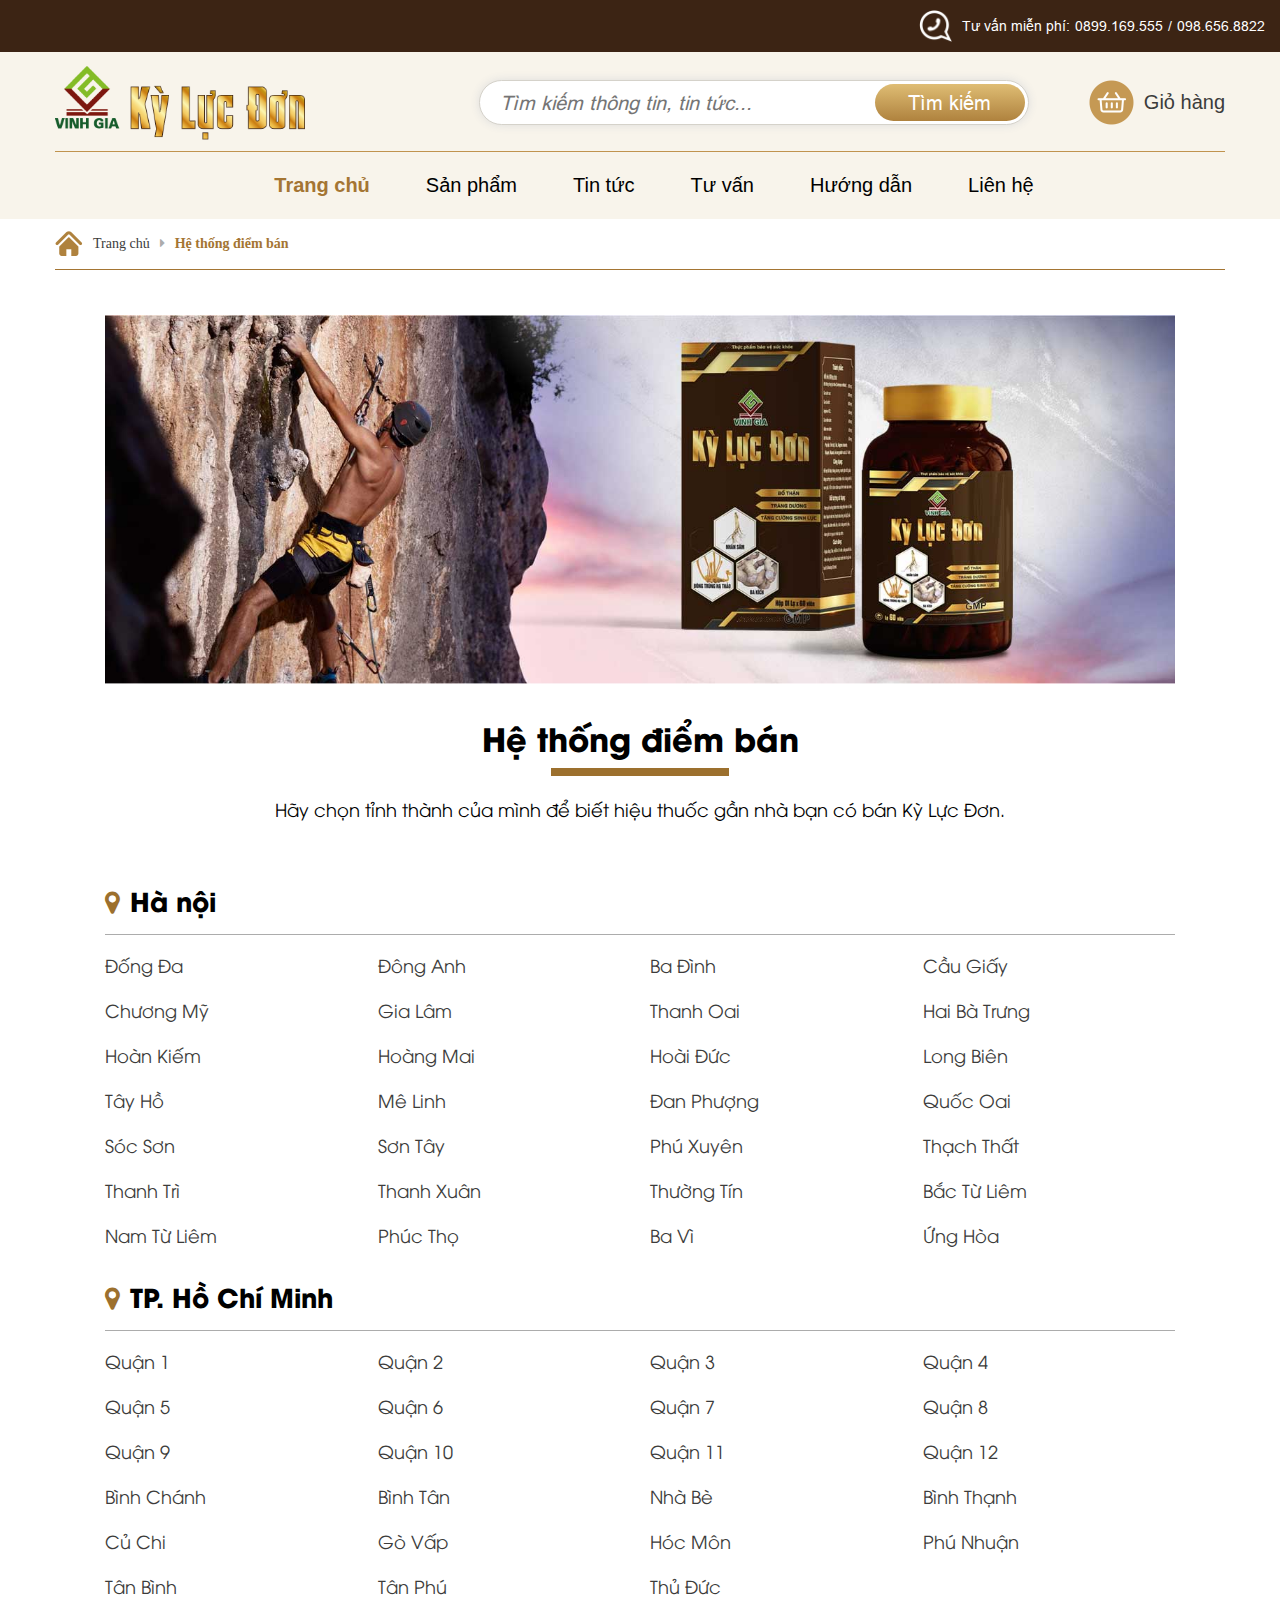
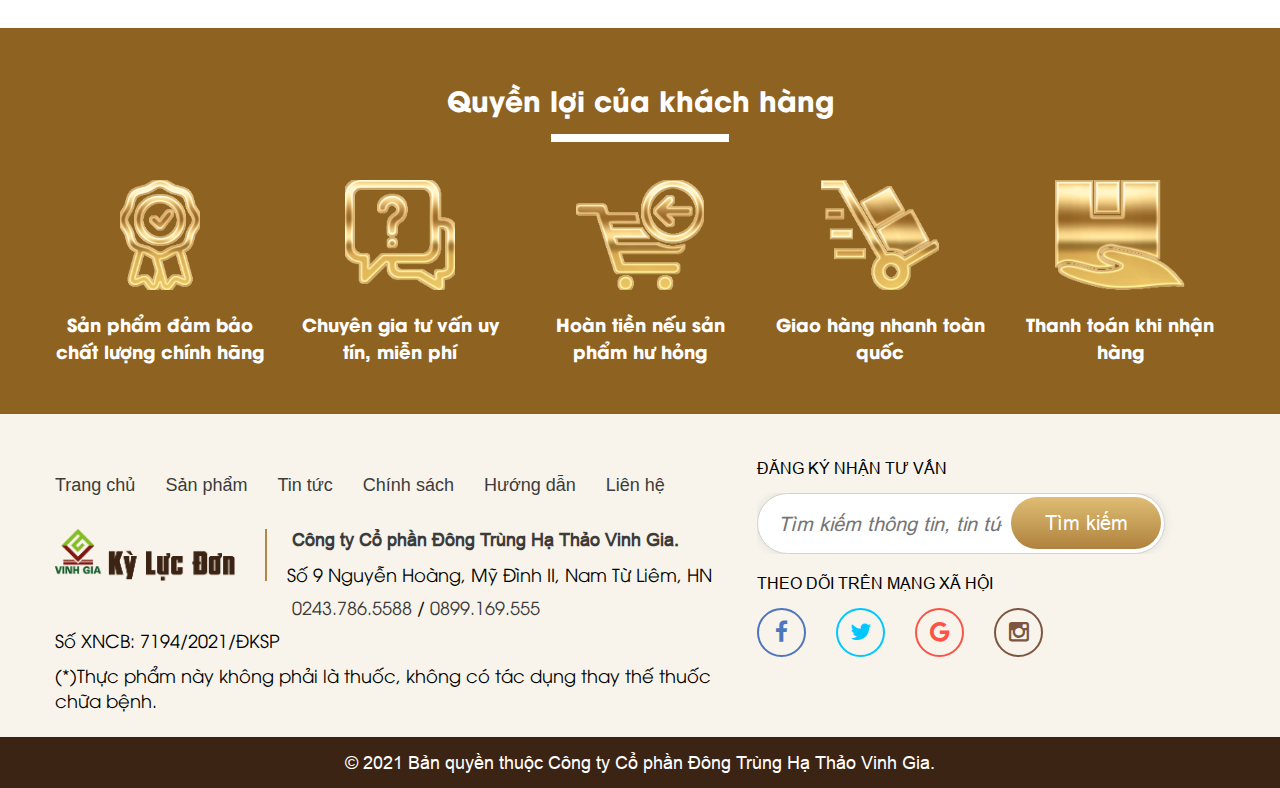
<file: he-thong-diem-ban.html>
<html lang="en">

<head>

    <meta name="viewport" content="width=device-width, initial-scale=1">
    <title>Trang chủ</title>
    <meta name="description" content="Trang chủ">
    <meta name="keywords" content="Trang chủ">
    <meta property="og:title" content="Trang chủ" title="Trang chủ">
    <meta property="og:description" content="Trang chủ">
    <meta property="og:site_name" content="Trang chủ" title="Trang chủ">
    <meta property="og:url" content="">
    <meta property="fb:app_id" content="0">
    <meta property="og:type" content="article">
    <meta property="og:image" content="ogimage.jpg">
    <meta property="og:image:type" content="image/png">
    <meta property="og:image:width" content="200">
    <meta property="og:image:height" content="200">
    <link rel="shortcut icon" type="image/png" href="/favicon.ico">
    <link rel="canonical" href="">
    <link rel="stylesheet" href="css/font-awesome.min.css">
    <link rel="stylesheet" href="css/lightslider.css">
    <link rel="stylesheet" href="css/style.css">
    <link rel="stylesheet" href="css/responsive.css">

</head>

<body class="bodad">
    <header >
        <div class="top-header">
            <p><img src="img/icon-phone.png" alt="">  Tư vấn miễn phí: <a href="" title="">0899.169.555</a> / <a href="" title="">098.656.8822</a></p>
        </div>
        <div class="mn-top">
            <div class="container">
                <div class="mn-top-ct">
                    <a href="/" class="logo" title="Trang chủ">
                        <img src="img/logo.png" alt="Trang chủ">
                    </a>
                    <div class="search-header ">
                        <div class="search">
                            <form action="/search" method="get">
                                <input type="text" name="q" class="valid" required="" placeholder="Tìm kiếm thông tin, tin tức...">
                                <button class="flex-center" type="submit">Tìm kiếm</button>
                            </form>
                        </div>
                        <div class="cart">
                            <a href="gio-hang.html" title=""><img src="img/icon-cart.png" alt=""><span> Giỏ hàng</span></a>
                        </div>
                    </div>
                    
                </div>
                <div class="bottom-menu">
                    <ul class="list-mn">
                        <li class="sm-li active"><a href="index.html" title="Home">Trang chủ</a></li>
                        <li class="sm-li">
                            <a href="san-pham-ct.html" title="Introduce">Sản phẩm</a>
                            <ul class="sub-mn">
                                <li class="sub-li">
                                    <a href="/introduce#company-introduction" title="Company introduction">Tin tức</a>
                                </li>
                                <li class="sub-li">
                                    <a href="/introduce#vision-mission" title="Tư vấn">Tư vấn</a>
                                </li>
                                <li class="sub-li">
                                    <a href="/introduce#core-values" title="Hướng dẫn">Hướng dẫn</a>
                                </li>
                                <li>
                                    <a href="" title="">Liên hệ</a>
                                </li>
                            </ul>
                        </li>
                        <li class="sm-li"><a href="tin-tuc.html" title="Home">Tin tức</a></li>
                        <li class="sm-li"><a href="tu-van.html" title="Home">Tư vấn</a></li>
                        <li class="sm-li"><a href="/" title="Home">Hướng dẫn</a></li>
                        <li class="sm-li"><a href="lien-he.html" title="Home">Liên hệ</a></li>
                    </ul>
                    <div class="click-mb">
                        <div class="touch-on">
                            <img src="img/ix-mwnu.png" alt="">
                        </div>
                        <div class="bg-black-x"></div>
                    </div>
                </div>
            </div>
        </div>
    </header>
    <div class="system-point">
        <div class="container">
            <div class="breadcrumb">
                <a href="/" class="home"> <img src="img/ic-home.png" alt=""> Trang chủ</a>
                <a href="" class="active"><i class="fa fa-caret-right ic-arrow-right" aria-hidden="true"></i>Hệ thống điểm bán</a>
            </div>
            <div class="box-system wrapper-system">
                <div class="banner-img">
                    <img src="img/img-banner.jpg" alt="">
                </div>
                <div class="title3-h2">
                    <h2>Hệ thống điểm bán</h2>
                    <p>Hãy chọn tỉnh thành của mình để biết hiệu thuốc gần nhà bạn có bán Kỳ Lực Đơn.</p>
                </div>
                <div class="list-system">
                    <div class="box">
                        <div class="title-system">
                            <h3><i class="fa fa-map-marker"></i>Hà nội</h3>
                        </div>
                        <div class="grid-system">
                            <a href="" title="">Đống Đa</a>
                            <a href="" title="">Đông Anh</a>
                            <a href="" title="">Ba Đình</a>
                            <a href="" title="">Cầu Giấy</a>
                            <a href="" title="">Chương Mỹ</a>
                            <a href="" title="">Gia Lâm</a>
                            <a href="" title="">Thanh Oai</a>
                            <a href="" title="">Hai Bà Trưng</a>
                            <a href="" title="">Hoàn Kiếm</a>
                            <a href="" title="">Hoàng Mai</a>
                            <a href="" title="">Hoài Đức</a>
                            <a href="" title="">Long Biên</a>
                            <a href="" title="">Tây Hồ</a>
                            <a href="" title="">Mê Linh</a>
                            <a href="" title="">Đan Phượng</a>
                            <a href="" title="">Quốc Oai</a>
                            <a href="" title="">Sóc Sơn</a>
                            <a href="" title="">Sơn Tây</a>
                            <a href="" title="">Phú Xuyên</a>
                            <a href="" title="">Thạch Thất</a>
                            <a href="" title="">Thanh Trì</a>
                            <a href="" title="">Thanh Xuân</a>
                            <a href="" title="">Thường Tín</a>
                            <a href="" title="">Bắc Từ Liêm</a>
                            <a href="" title="">Nam Từ Liêm</a>
                            <a href="" title="">Phúc Thọ</a>
                            <a href="" title="">Ba Vì</a>
                            <a href="" title="">Ứng Hòa</a>
                        </div>
                    </div>
                    <div class="box">
                        <div class="title-system">
                            <h3><i class="fa fa-map-marker"></i>TP. Hồ Chí Minh</h3>
                        </div>
                        <div class="grid-system">
                            <a href="" title="">Quận 1</a>
                            <a href="" title="">Quận 2</a>
                            <a href="" title="">Quận 3</a>
                            <a href="" title="">Quận 4</a>
                            <a href="" title="">Quận 5</a>
                            <a href="" title="">Quận 6</a>
                            <a href="" title="">Quận 7</a>
                            <a href="" title="">Quận 8</a>
                            <a href="" title="">Quận 9</a>
                            <a href="" title="">Quận 10</a>
                            <a href="" title="">Quận 11</a>
                            <a href="" title="">Quận 12</a>
                            <a href="" title="">Bình Chánh</a>
                            <a href="" title="">Bình Tân</a>
                            <a href="" title="">Nhà Bè</a>
                            <a href="" title="">Bình Thạnh</a>
                            <a href="" title="">Củ Chi</a>
                            <a href="" title="">Gò Vấp</a>
                            <a href="" title="">Hóc Môn</a>
                            <a href="" title="">Phú Nhuận</a>
                            <a href="" title="">Tân Bình</a>
                            <a href="" title="">Tân Phú</a>
                            <a href="" title="">Thủ Đức</a>
                        </div>
                    </div>
                </div>
            </div>
        </div>
    </div>
    <footer>
        <div class="top-footer">
            <div class="container">
                <div class="title2-h2">
                    <h2>Quyền lợi của khách hàng</h2>
                </div>
                <div class="lst-interest">
                    <div class="item">
                        <div class="img"><img src="img/img-quyenloi1.png" alt=""></div>
                        <p>Sản phẩm đảm bảo chất lượng chính hãng</p>
                    </div>
                    <div class="item">
                        <div class="img"><img src="img/img-quyenloi2.png" alt=""></div>
                        <p>Chuyên gia tư vấn uy tín, miễn phí</p>
                    </div>
                    <div class="item">
                        <div class="img"><img src="img/img-quyenloi3.png" alt=""></div>
                        <p>Hoàn tiền nếu sản phẩm hư hỏng</p>
                    </div>
                    <div class="item">
                        <div class="img"><img src="img/img-quyenloi4.png" alt=""></div>
                        <p>Giao hàng nhanh toàn quốc</p>
                    </div>
                    <div class="item">
                        <div class="img"><img src="img/img-quyenloi5.png" alt=""></div>
                        <p>Thanh toán khi nhận hàng</p>
                    </div>
                </div>
            </div>
        </div>
        <div class="footer">
            <div class="container">
                <div class="box-footer">
                    <div class="footer--left">
                        <ul class="menu-footer">
                            <li><a href="" title="">Trang chủ</a></li>
                            <li><a href="" title="">Sản phẩm</a></li>
                            <li><a href="" title="">Tin tức</a></li>
                            <li><a href="" title="">Chính sách</a></li>
                            <li><a href="" title="">Hướng dẫn</a></li>
                            <li><a href="" title="">Liên hệ</a></li>
                        </ul>
                        <div class="footer--info">
                            <div class="logo-footer">
                                <a href="" title=""><img src="img/logo-ft.png" alt=""></a>
                            </div>
                            <div class="text">
                                <h3><a href="" title="">Công ty Cổ phần Đông Trùng Hạ Thảo Vinh Gia.</a></h3>
                                <p>Số 9 Nguyễn Hoàng, Mỹ Đình II, Nam Từ Liêm, HN</p>
                                <p><a href="" title="">0243.786.5588</a>/<a href="" title="">0899.169.555</a></p>
                            </div>
                        </div>
                        <p>Số XNCB: 7194/2021/ĐKSP</p>
                        <small>(*)Thực phẩm này không phải là thuốc, không có tác dụng thay thế thuốc chữa bệnh.</p>
                    </div>
                    <div class="footer--right">
                        <p>ĐĂNG KÝ NHẬN TƯ VẤN</p>
                        <div class="search-header  search-footer">
                            <div class="search">
                                <form action="/search" method="get">
                                    <input type="text" name="q" class="valid" required=""
                                        placeholder="Tìm kiếm thông tin, tin tức...">
                                    <button class="flex-center" type="submit">Tìm kiếm</button>
                                </form>
                            </div>
                        </div>
                        <div class="social-netwwork">
                            <p>THEO DÕI TRÊN MẠNG XÃ HỘI</p>
                            <div class="lst-social">
                                <a href="" title=""><i class="fa fa-facebook"></i></a>
                                <a href="" title=""><i class="fa fa-twitter"></i></a>
                                <a href="" title=""><i class="fa fa-google"></i></a>
                                <a href="" title=""><i class="fa fa-instagram"></i></a>
                            </div>
                        </div>
                    </div>
                </div>
            </div>
        </div>
        <div class="copyright">
            <p>© 2021 <span>Bản quyền thuộc</span> Công ty Cổ phần Đông Trùng Hạ Thảo Vinh Gia.</p>
        </div>
    </footer>
    <script src="js/jquery.min.js"></script>
    <script src="js/lightslider.min.js"></script>
    <script src="js/custom.js"></script>
</body>

</html>
</file>
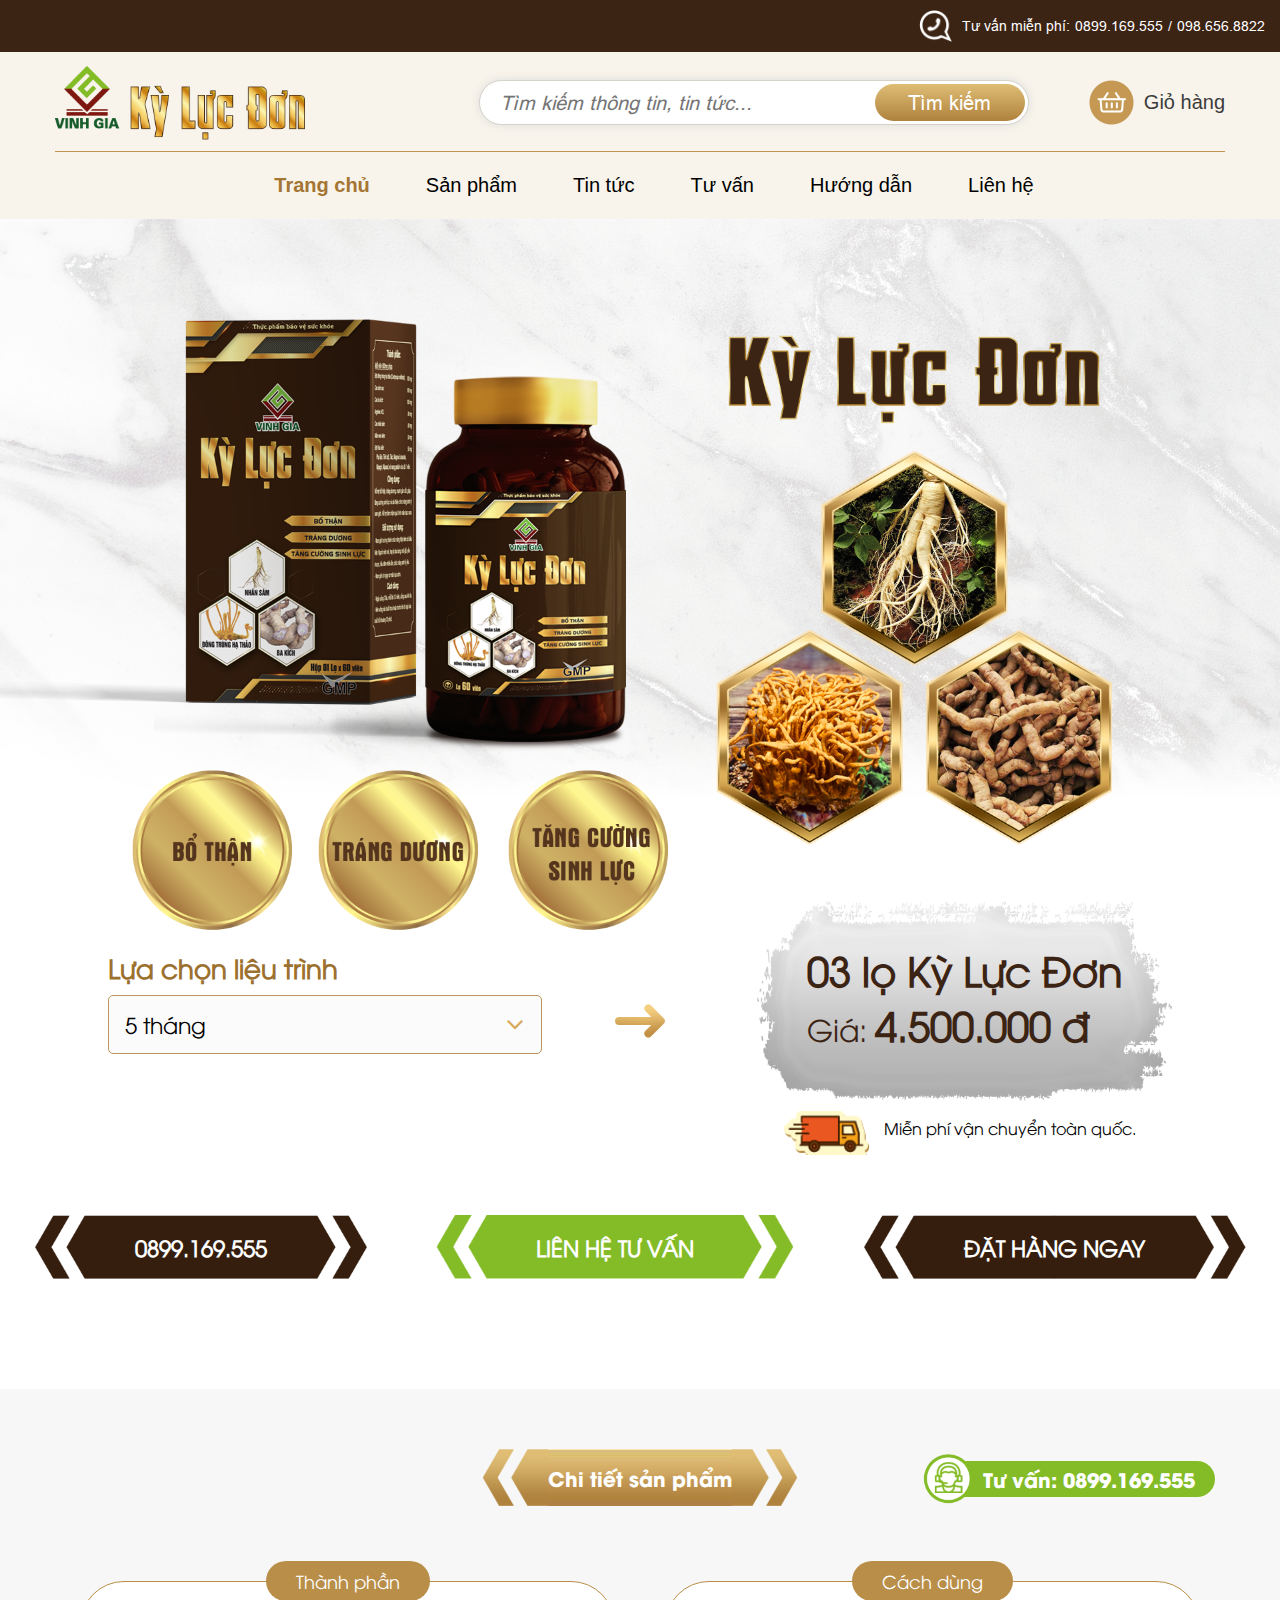
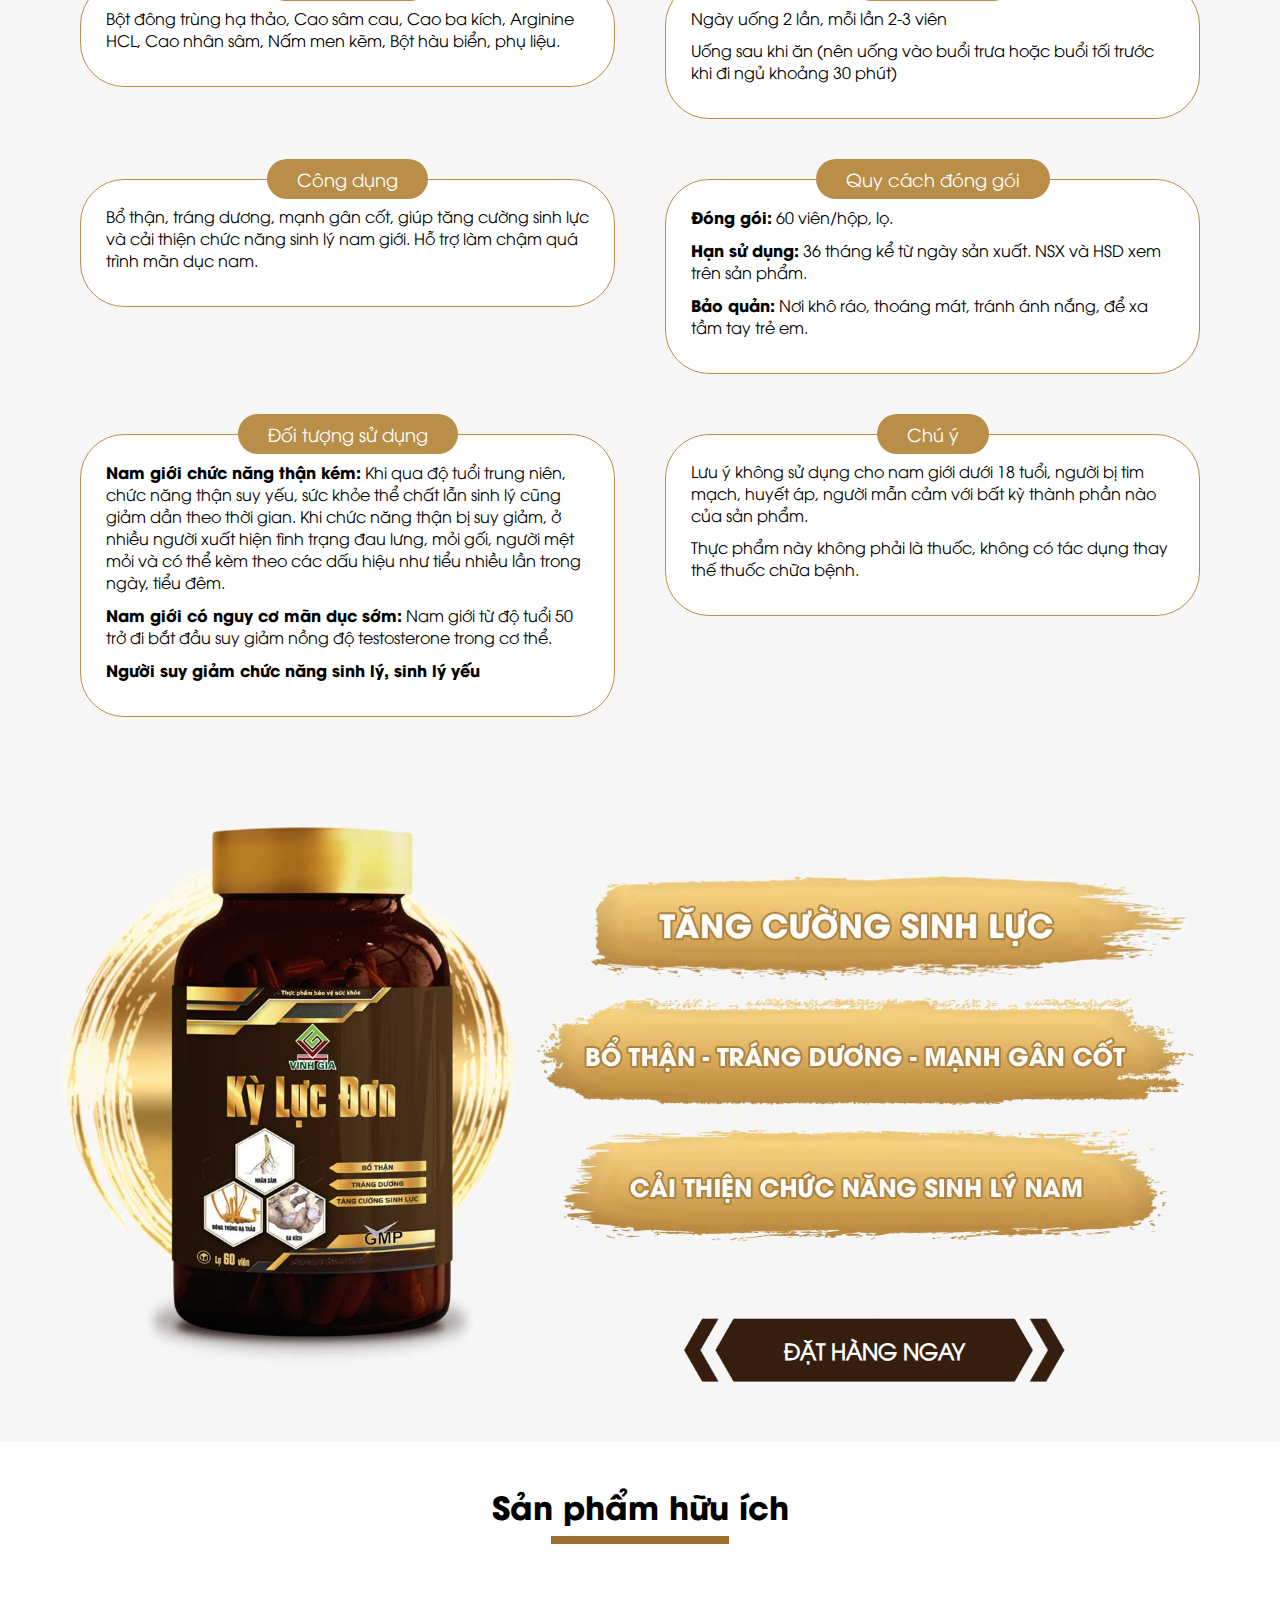
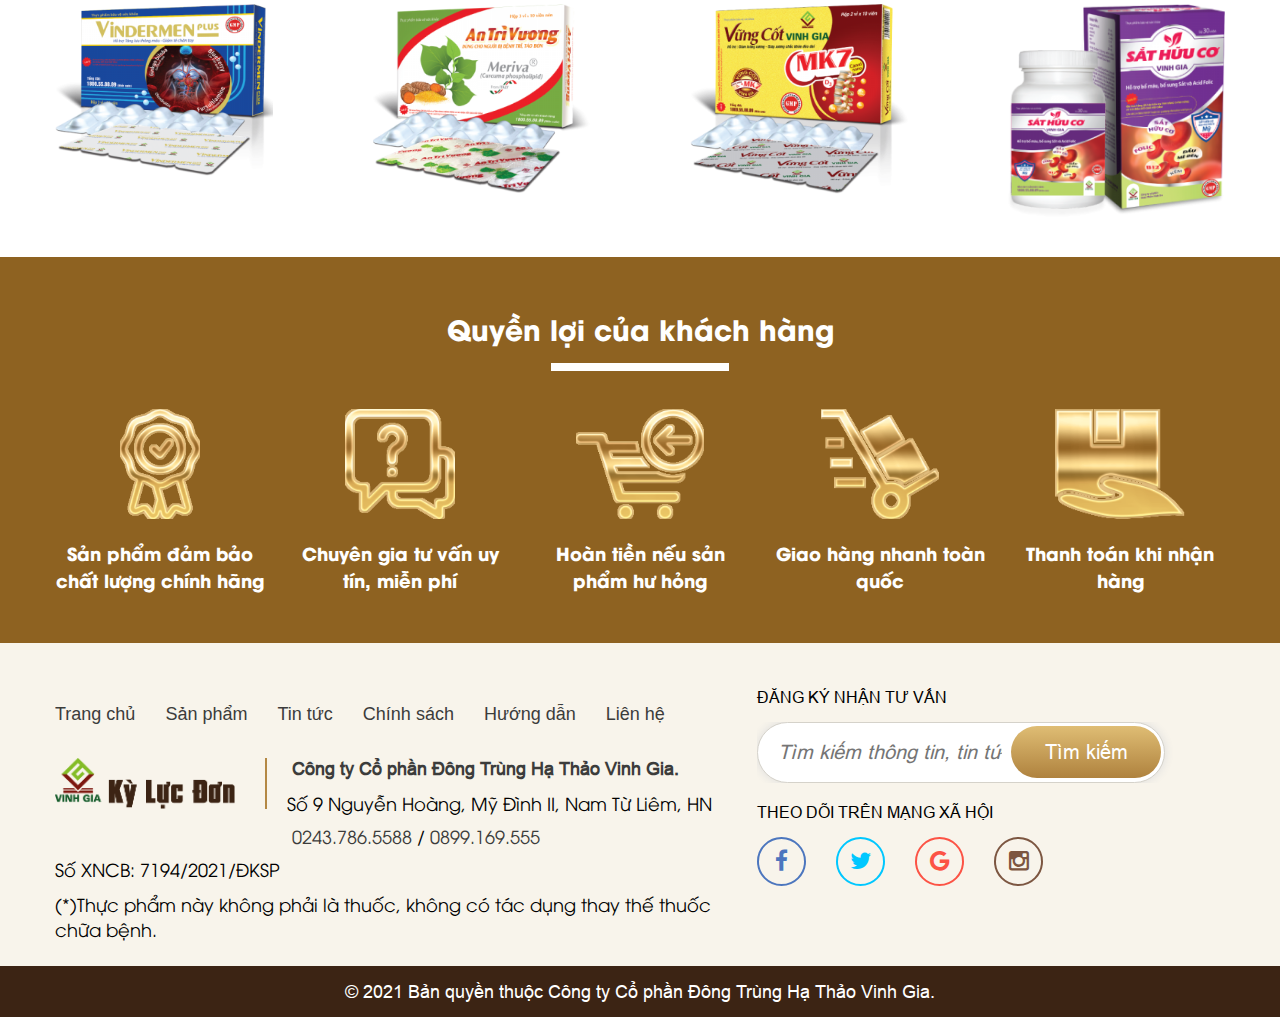
<file: san-pham-ct.html>
<html lang="en">

<head>

    <meta name="viewport" content="width=device-width, initial-scale=1">
    <title>Trang chủ</title>
    <meta name="description" content="Trang chủ">
    <meta name="keywords" content="Trang chủ">
    <meta property="og:title" content="Trang chủ" title="Trang chủ">
    <meta property="og:description" content="Trang chủ">
    <meta property="og:site_name" content="Trang chủ" title="Trang chủ">
    <meta property="og:url" content="">
    <meta property="fb:app_id" content="0">
    <meta property="og:type" content="article">
    <meta property="og:image" content="ogimage.jpg">
    <meta property="og:image:type" content="image/png">
    <meta property="og:image:width" content="200">
    <meta property="og:image:height" content="200">
    <link rel="shortcut icon" type="image/png" href="/favicon.ico">
    <link rel="canonical" href="">
    <link rel="stylesheet" href="css/font-awesome.min.css">
    <link rel="stylesheet" href="css/lightslider.css">
    <link rel="stylesheet" href="css/style.css">
    <link rel="stylesheet" href="css/responsive.css">

</head>

<body class="bodad">
    <header >
        <div class="top-header">
            <p><img src="img/icon-phone.png" alt="">  Tư vấn miễn phí: <a href="" title="">0899.169.555</a> / <a href="" title="">098.656.8822</a></p>
        </div>
        <div class="mn-top">
            <div class="container">
                <div class="mn-top-ct">
                    <a href="/" class="logo" title="Trang chủ">
                        <img src="img/logo.png" alt="Trang chủ">
                    </a>
                    <div class="search-header ">
                        <div class="search">
                            <form action="/search" method="get">
                                <input type="text" name="q" class="valid" required="" placeholder="Tìm kiếm thông tin, tin tức...">
                                <button class="flex-center" type="submit">Tìm kiếm</button>
                            </form>
                        </div>
                        <div class="cart">
                            <a href="gio-hang.html" title=""><img src="img/icon-cart.png" alt=""><span> Giỏ hàng</span></a>
                        </div>
                    </div>
                    
                </div>
                <div class="bottom-menu">
                    <ul class="list-mn">
                        <li class="sm-li active"><a href="index.html" title="Home">Trang chủ</a></li>
                        <li class="sm-li">
                            <a href="san-pham-ct.html" title="Introduce">Sản phẩm</a>
                            <ul class="sub-mn">
                                <li class="sub-li">
                                    <a href="/introduce#company-introduction" title="Company introduction">Tin tức</a>
                                </li>
                                <li class="sub-li">
                                    <a href="/introduce#vision-mission" title="Tư vấn">Tư vấn</a>
                                </li>
                                <li class="sub-li">
                                    <a href="/introduce#core-values" title="Hướng dẫn">Hướng dẫn</a>
                                </li>
                                <li>
                                    <a href="" title="">Liên hệ</a>
                                </li>
                            </ul>
                        </li>
                        <li class="sm-li"><a href="tin-tuc.html" title="Home">Tin tức</a></li>
                        <li class="sm-li"><a href="tu-van.html" title="Home">Tư vấn</a></li>
                        <li class="sm-li"><a href="/" title="Home">Hướng dẫn</a></li>
                        <li class="sm-li"><a href="lien-he.html" title="Home">Liên hệ</a></li>
                    </ul>
                    <div class="click-mb">
                        <div class="touch-on">
                            <img src="img/ix-mwnu.png" alt="">
                        </div>
                        <div class="bg-black-x"></div>
                    </div>
                </div>
            </div>
        </div>
    </header>
    <div class="product-detail">
        <div class="box-cart-product">
            <div class="img-bg-product">
                <img src="img/bg-product.png" alt="">
            </div>
            <div class="box-cantact">
                <div class="price-show">
                    <div class="left-price">
                        <p>Lựa chọn liệu trình
                        </p><div class="select">
                            <span class="value-show" value="3 tháng">5 tháng</span>
                            <div class="box-select" style="display: none;">
                                <span data-val="4 tháng" data-sl="03 lọ kỳ lực đơn" data-price="4.000.000">4 tháng</span>
                                <span data-val="5 tháng" data-sl="06 lọ kỳ lực đơn" data-price="5.000.000">5 tháng</span>
                                <span data-val="7 tháng" data-sl="08 lọ kỳ lực đơn" data-price="6.000.000">7 tháng</span>
                            </div>
                        </div>
                    </div>
                    <div class="right-price">
                        <span>03 lọ Kỳ Lực Đơn</span>
                        <p>Giá: <span>4.500.000 đ</span></p>
                    </div>
                </div>
                <div class="vanchuyen-sp">
                    <div class="van-chuyen">
                        <img src="img/ic-xe.png" alt="">
                        <p>Miễn phí vận chuyển toàn quốc.</p>
                    </div>
                </div>
                <div class="btn-contact">
                    <p><a href="" title="0899.169.555">0899.169.555</a></p>
                    <p><a href="" title="" class="show-contact">Liên hệ tư vấn</a></p>
                    <p><a href="" title="" class="show-contact">Đặt hàng ngay</a></p>
                </div>
                <div class="popup-contact">
                    <div class="box-contact">
                        <div class="form_contact">
                            <span>Thông tin</span>
                            <form id="contactFrm" novalidate="novalidate">
                                <div class="inp-half"><input name="FullName" placeholder="Họ và tên"></div>
                                <div class="inp-half"><input name="FullName" placeholder="Tiêu đề"></div>
                                <div class="inp-half"><input name="Address" placeholder="Địa chỉ"></div>
                                <div class="inp-half"><input name="Email" placeholder="Email"></div>
                                <div class="inp-half"><input name="Mobile" placeholder="Điện thoại"></div>
                                <div class="text-full"><textarea name="Content" rows="4" placeholder="Nội dung"></textarea></div>
                                <button id="btnContact" type="button">Gửi thư</button>
                            </form>
                            </div>
                            <div class="close"><i class="fa fa-close"></i></div>
                    </div>
                </div>
            </div>
        </div>
        <div class="detail-product">
            <div class="container">
                <div class="title-h2 title-small title-telephone">
                    <h2><a href="" title="">Chi tiết sản phẩm</a></h2>
                    <div class="telephone">
                        <div class="icon">
                            <img src="img/ic-tele.png" alt="">
                        </div>
                        <div class="text"><span>Tư vấn:</span> 0899.169.555</div>
                    </div>
                </div>
                <div class="list-detail">
                    <div class="item">
                        <div class="title-dt">Thành phần</div>
                        <div class="box-detail">
                            <p>Bột đông trùng hạ thảo, Cao sâm cau, Cao ba kích, Arginine HCL, Cao nhân sâm, Nấm men kẽm, Bột hàu biển, phụ liệu.</p>
                        </div>
                    </div>
                    <div class="item">
                        <div class="title-dt">Cách dùng</div>
                        <div class="box-detail">
                            <p>Ngày uống 2 lần, mỗi lần 2-3 viên</p>
                            <p>Uống sau khi ăn (nên uống vào buổi trưa hoặc buổi tối trước khi đi ngủ khoảng 30 phút)</p>
                        </div>
                    </div>
                    <div class="item">
                        <div class="title-dt">Công dụng</div>
                        <div class="box-detail">
                            <p>Bổ thận, tráng dương, mạnh gân cốt, giúp tăng cường sinh lực và cải thiện chức năng sinh lý nam giới. Hỗ trợ làm chậm quá trình mãn dục nam.</p>
                        </div>
                    </div>
                    <div class="item">
                        <div class="title-dt">Quy cách đóng gói</div>
                        <div class="box-detail">
                            <p><b>Đóng gói:</b> 60 viên/hộp, lọ. </p>
                            <p><b>Hạn sử dụng:</b> 36 tháng kể từ ngày sản xuất. NSX và HSD xem trên sản phẩm.</p>
                            <p><b>Bảo quản:</b> Nơi khô ráo, thoáng mát, tránh ánh nắng, để xa tầm tay trẻ em.</p>
                        </div>
                    </div>
                    <div class="item">
                        <div class="title-dt">Đối tượng sử dụng</div>
                        <div class="box-detail">
                            <p><b>Nam giới chức năng thận kém:</b> Khi qua độ tuổi trung niên, chức năng thận suy yếu, sức khỏe thể chất lẫn sinh lý cũng giảm dần theo thời gian. Khi chức năng thận bị suy giảm, ở nhiều người xuất hiện tình trạng đau lưng, mỏi gối, người mệt mỏi và có thể kèm theo các dấu hiệu như tiểu nhiều lần trong ngày, tiểu đêm.</p>
                            <p><b>Nam giới có nguy cơ mãn dục sớm:</b> Nam giới từ độ tuổi 50 trở đi bắt đầu suy giảm nồng độ testosterone trong cơ thể.</p>
                            <p><b>Người suy giảm chức năng sinh lý, sinh lý yếu</b></p>
                        </div>
                    </div>
                    <div class="item">
                        <div class="title-dt">Chú ý</div>
                        <div class="box-detail">
                            <p>Lưu ý không sử dụng cho nam giới dưới 18 tuổi, người bị tim mạch, huyết áp, người mẫn cảm với bất kỳ thành phần nào của sản phẩm.</p>
                            <p>Thực phẩm này không phải là thuốc, không có tác dụng thay thế thuốc chữa bệnh.</p>
                        </div>
                    </div>
                </div>
                <div class="img-product-dt">
                    <div class="img"><img src="img/img-product-dt.jpg" alt=""></div>
                    <div class="btn-contact">
                        <p><a href="" title="" class="show-contact">Đặt hàng ngay</a></p>
                    </div>
                </div>
            </div>
        </div>
        <div class="list-useful">
            <div class="container">
                <div class="title3-h2">
                    <h2>Sản phẩm hữu ích</h2>
                </div>
                <div class="lst-useful">
                    <div class="img"><a href="" title=""><img src="img/img-sp-hi-1.png" alt=""></a></div>
                    <div class="img"><a href="" title=""><img src="img/img-sp-hi-2.png" alt=""></a></div>
                    <div class="img"><a href="" title=""><img src="img/img-sp-hi-3.png" alt=""></a></div>
                    <div class="img"><a href="" title=""><img src="img/img-sp-hi-4.png" alt=""></a></div>
                </div>
            </div>
        </div>
    </div>
    <footer>
        <div class="top-footer">
            <div class="container">
                <div class="title2-h2">
                    <h2>Quyền lợi của khách hàng</h2>
                </div>
                <div class="lst-interest">
                    <div class="item">
                        <div class="img"><img src="img/img-quyenloi1.png" alt=""></div>
                        <p>Sản phẩm đảm bảo chất lượng chính hãng</p>
                    </div>
                    <div class="item">
                        <div class="img"><img src="img/img-quyenloi2.png" alt=""></div>
                        <p>Chuyên gia tư vấn uy tín, miễn phí</p>
                    </div>
                    <div class="item">
                        <div class="img"><img src="img/img-quyenloi3.png" alt=""></div>
                        <p>Hoàn tiền nếu sản phẩm hư hỏng</p>
                    </div>
                    <div class="item">
                        <div class="img"><img src="img/img-quyenloi4.png" alt=""></div>
                        <p>Giao hàng nhanh toàn quốc</p>
                    </div>
                    <div class="item">
                        <div class="img"><img src="img/img-quyenloi5.png" alt=""></div>
                        <p>Thanh toán khi nhận hàng</p>
                    </div>
                </div>
            </div>
        </div>
        <div class="footer">
            <div class="container">
                <div class="box-footer">
                    <div class="footer--left">
                        <ul class="menu-footer">
                            <li><a href="" title="">Trang chủ</a></li>
                            <li><a href="" title="">Sản phẩm</a></li>
                            <li><a href="" title="">Tin tức</a></li>
                            <li><a href="" title="">Chính sách</a></li>
                            <li><a href="" title="">Hướng dẫn</a></li>
                            <li><a href="" title="">Liên hệ</a></li>
                        </ul>
                        <div class="footer--info">
                            <div class="logo-footer">
                                <a href="" title=""><img src="img/logo-ft.png" alt=""></a>
                            </div>
                            <div class="text">
                                <h3><a href="" title="">Công ty Cổ phần Đông Trùng Hạ Thảo Vinh Gia.</a></h3>
                                <p>Số 9 Nguyễn Hoàng, Mỹ Đình II, Nam Từ Liêm, HN</p>
                                <p><a href="" title="">0243.786.5588</a>/<a href="" title="">0899.169.555</a></p>
                            </div>
                        </div>
                        <p>Số XNCB: 7194/2021/ĐKSP</p>
                        <small>(*)Thực phẩm này không phải là thuốc, không có tác dụng thay thế thuốc chữa bệnh.</p>
                    </div>
                    <div class="footer--right">
                        <p>ĐĂNG KÝ NHẬN TƯ VẤN</p>
                        <div class="search-header  search-footer">
                            <div class="search">
                                <form action="/search" method="get">
                                    <input type="text" name="q" class="valid" required=""
                                        placeholder="Tìm kiếm thông tin, tin tức...">
                                    <button class="flex-center" type="submit">Tìm kiếm</button>
                                </form>
                            </div>
                        </div>
                        <div class="social-netwwork">
                            <p>THEO DÕI TRÊN MẠNG XÃ HỘI</p>
                            <div class="lst-social">
                                <a href="" title=""><i class="fa fa-facebook"></i></a>
                                <a href="" title=""><i class="fa fa-twitter"></i></a>
                                <a href="" title=""><i class="fa fa-google"></i></a>
                                <a href="" title=""><i class="fa fa-instagram"></i></a>
                            </div>
                        </div>
                    </div>
                </div>
            </div>
        </div>
        <div class="copyright">
            <p>© 2021 <span>Bản quyền thuộc</span> Công ty Cổ phần Đông Trùng Hạ Thảo Vinh Gia.</p>
        </div>
    </footer>
    <script src="js/jquery.min.js"></script>
    <script src="js/lightslider.min.js"></script>
    <script src="js/custom.js"></script>
</body>

</html>
</file>
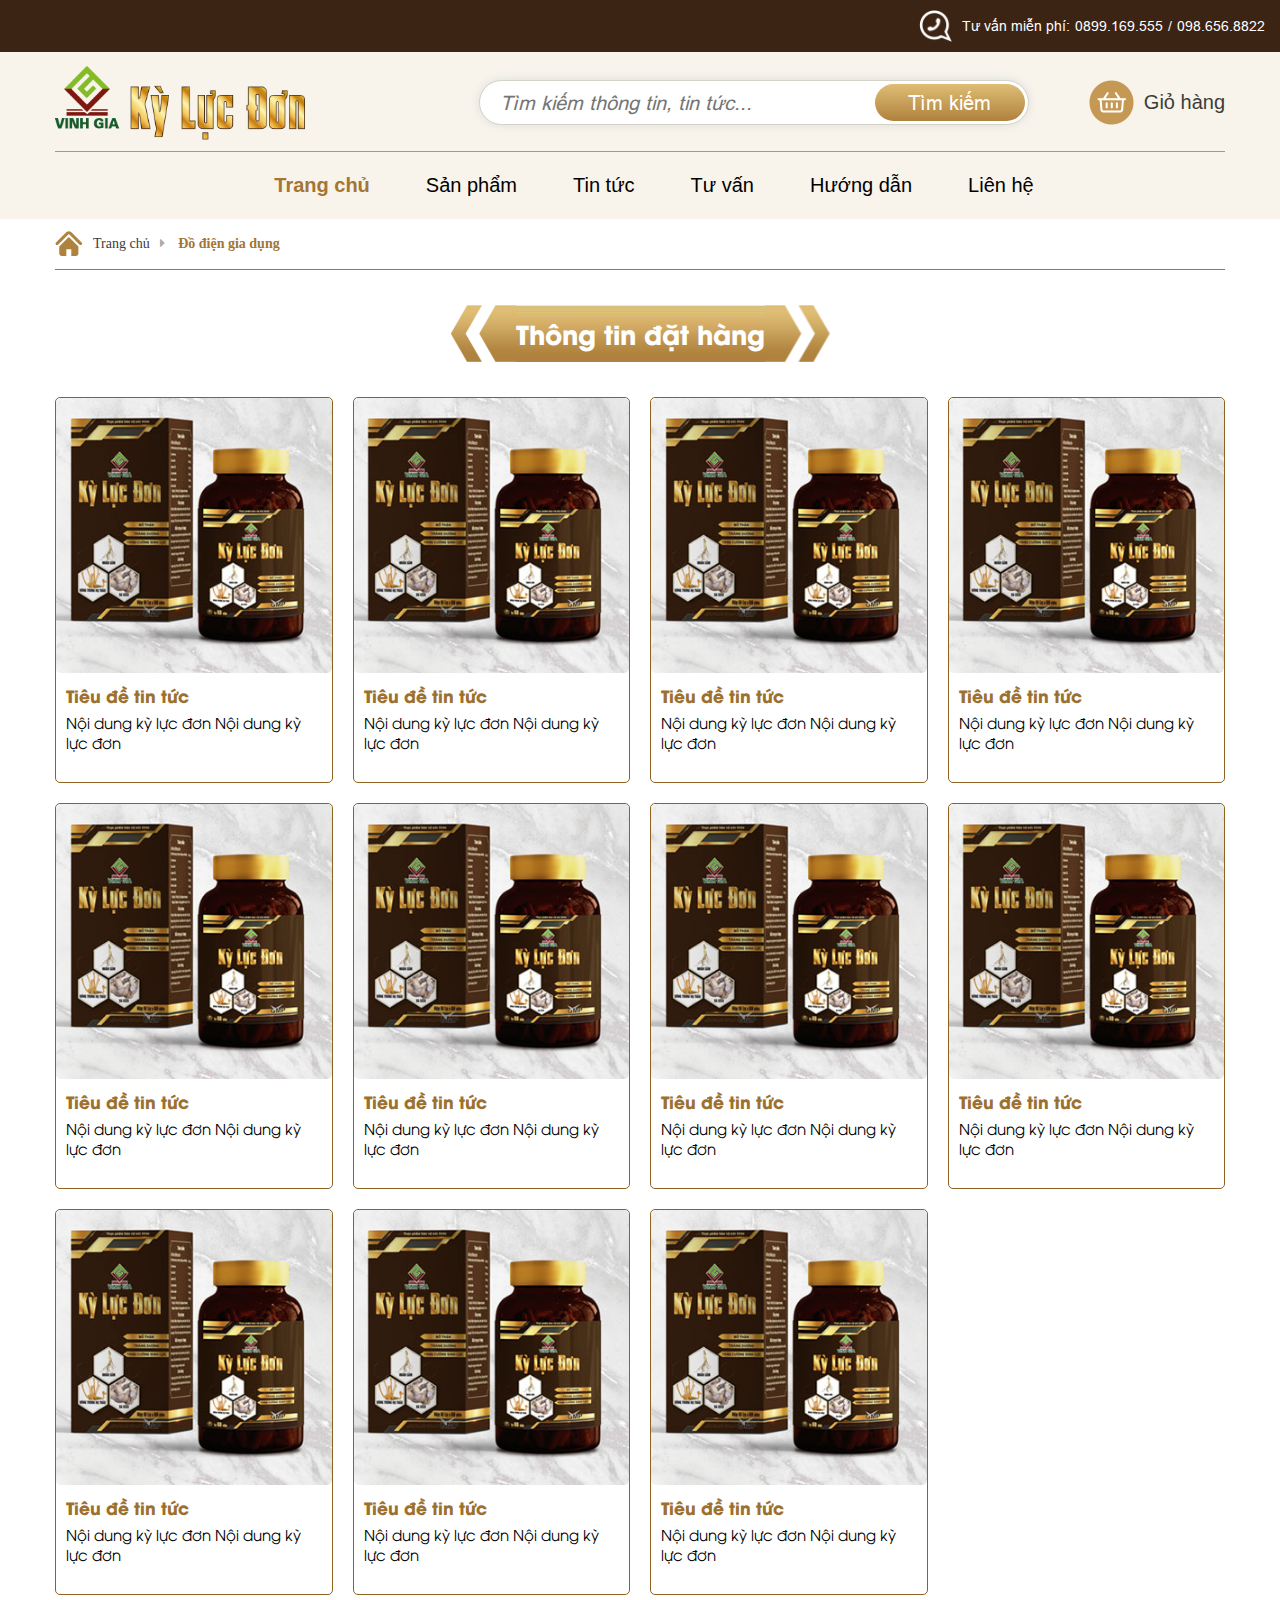
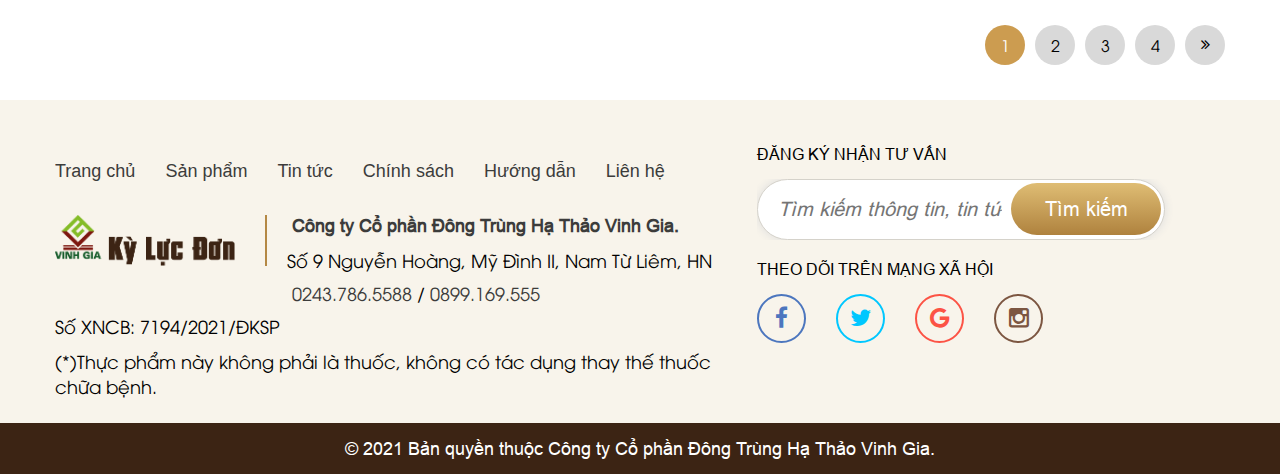
<file: tin-tuc.html>
<html lang="en">

<head>

    <meta name="viewport" content="width=device-width, initial-scale=1">
    <title>Trang chủ</title>
    <meta name="description" content="Trang chủ">
    <meta name="keywords" content="Trang chủ">
    <meta property="og:title" content="Trang chủ" title="Trang chủ">
    <meta property="og:description" content="Trang chủ">
    <meta property="og:site_name" content="Trang chủ" title="Trang chủ">
    <meta property="og:url" content="">
    <meta property="fb:app_id" content="0">
    <meta property="og:type" content="article">
    <meta property="og:image" content="ogimage.jpg">
    <meta property="og:image:type" content="image/png">
    <meta property="og:image:width" content="200">
    <meta property="og:image:height" content="200">
    <link rel="shortcut icon" type="image/png" href="/favicon.ico">
    <link rel="canonical" href="">
    <link rel="stylesheet" href="css/font-awesome.min.css">
    <link rel="stylesheet" href="css/lightslider.css">
    <link rel="stylesheet" href="css/style.css">
    <link rel="stylesheet" href="css/responsive.css">

</head>

<body class="bodad">
    <header >
        <div class="top-header">
            <p><img src="img/icon-phone.png" alt="">  Tư vấn miễn phí: <a href="" title="">0899.169.555</a> / <a href="" title="">098.656.8822</a></p>
        </div>
        <div class="mn-top">
            <div class="container">
                <div class="mn-top-ct">
                    <a href="/" class="logo" title="Trang chủ">
                        <img src="img/logo.png" alt="Trang chủ">
                    </a>
                    <div class="search-header ">
                        <div class="search">
                            <form action="/search" method="get">
                                <input type="text" name="q" class="valid" required="" placeholder="Tìm kiếm thông tin, tin tức...">
                                <button class="flex-center" type="submit">Tìm kiếm</button>
                            </form>
                        </div>
                        <div class="cart">
                            <a href="gio-hang.html" title=""><img src="img/icon-cart.png" alt=""><span> Giỏ hàng</span></a>
                        </div>
                    </div>
                    
                </div>
                <div class="bottom-menu">
                    <ul class="list-mn">
                        <li class="sm-li active"><a href="index.html" title="Home">Trang chủ</a></li>
                        <li class="sm-li">
                            <a href="san-pham-ct.html" title="Introduce">Sản phẩm</a>
                            <ul class="sub-mn">
                                <li class="sub-li">
                                    <a href="/introduce#company-introduction" title="Company introduction">Tin tức</a>
                                </li>
                                <li class="sub-li">
                                    <a href="/introduce#vision-mission" title="Tư vấn">Tư vấn</a>
                                </li>
                                <li class="sub-li">
                                    <a href="/introduce#core-values" title="Hướng dẫn">Hướng dẫn</a>
                                </li>
                                <li>
                                    <a href="" title="">Liên hệ</a>
                                </li>
                            </ul>
                        </li>
                        <li class="sm-li"><a href="tin-tuc.html" title="Home">Tin tức</a></li>
                        <li class="sm-li"><a href="tu-van.html" title="Home">Tư vấn</a></li>
                        <li class="sm-li"><a href="/" title="Home">Hướng dẫn</a></li>
                        <li class="sm-li"><a href="lien-he.html" title="Home">Liên hệ</a></li>
                    </ul>
                    <div class="click-mb">
                        <div class="touch-on">
                            <img src="img/ix-mwnu.png" alt="">
                        </div>
                        <div class="bg-black-x"></div>
                    </div>
                </div>
            </div>
        </div>
    </header>
    <div class="form-news">
        <div class="container">
            <div class="breadcrumb">
                <a href="/" class="home"> <img src="../img/ic-home.png" alt=""> Trang chủ</a>
                <a href="" class="active"><i class="fa fa-caret-right ic-arrow-right" aria-hidden="true"></i> Đồ điện
                    gia dụng</a>
            </div>
            <div class="news">
                <div class="title-h2 ">
                    <h2><a href="" title="">Thông tin đặt hàng</a></h2>
                </div>
                <div class="lst-item-prd">
                    <div class="item-prd">
                        <div class="item-prd_img"><img src="../img/img-sp.jpg" alt=""></div>
                        <div class="item-prd_desc">
                            <div class="item-prd_desc_tith3"><a href="">Tiêu đề tin tức</a></div>
                            <div class="item-prd_desc_p">Nội dung kỳ lực đơn Nội dung kỳ lực đơn</div>
                        </div>

                    </div>
                    <div class="item-prd">
                        <div class="item-prd_img"><img src="../img/img-sp.jpg" alt=""></div>
                        <div class="item-prd_desc">
                            <div class="item-prd_desc_tith3"><a href="">Tiêu đề tin tức</a></div>
                            <div class="item-prd_desc_p">Nội dung kỳ lực đơn Nội dung kỳ lực đơn</div>
                        </div>

                    </div>
                    <div class="item-prd">
                        <div class="item-prd_img"><img src="../img/img-sp.jpg" alt=""></div>
                        <div class="item-prd_desc">
                            <div class="item-prd_desc_tith3"><a href="">Tiêu đề tin tức</a></div>
                            <div class="item-prd_desc_p">Nội dung kỳ lực đơn Nội dung kỳ lực đơn</div>
                        </div>

                    </div>
                    <div class="item-prd">
                        <div class="item-prd_img"><img src="../img/img-sp.jpg" alt=""></div>
                        <div class="item-prd_desc">
                            <div class="item-prd_desc_tith3"><a href="">Tiêu đề tin tức</a></div>
                            <div class="item-prd_desc_p">Nội dung kỳ lực đơn Nội dung kỳ lực đơn</div>
                        </div>

                    </div>
                    <div class="item-prd">
                        <div class="item-prd_img"><img src="../img/img-sp.jpg" alt=""></div>
                        <div class="item-prd_desc">
                            <div class="item-prd_desc_tith3"><a href="">Tiêu đề tin tức</a></div>
                            <div class="item-prd_desc_p">Nội dung kỳ lực đơn Nội dung kỳ lực đơn</div>
                        </div>

                    </div>
                    <div class="item-prd">
                        <div class="item-prd_img"><img src="../img/img-sp.jpg" alt=""></div>
                        <div class="item-prd_desc">
                            <div class="item-prd_desc_tith3"><a href="">Tiêu đề tin tức</a></div>
                            <div class="item-prd_desc_p">Nội dung kỳ lực đơn Nội dung kỳ lực đơn</div>
                        </div>

                    </div>
                    <div class="item-prd">
                        <div class="item-prd_img"><img src="../img/img-sp.jpg" alt=""></div>
                        <div class="item-prd_desc">
                            <div class="item-prd_desc_tith3"><a href="">Tiêu đề tin tức</a></div>
                            <div class="item-prd_desc_p">Nội dung kỳ lực đơn Nội dung kỳ lực đơn</div>
                        </div>

                    </div>
                    <div class="item-prd">
                        <div class="item-prd_img"><img src="../img/img-sp.jpg" alt=""></div>
                        <div class="item-prd_desc">
                            <div class="item-prd_desc_tith3"><a href="">Tiêu đề tin tức</a></div>
                            <div class="item-prd_desc_p">Nội dung kỳ lực đơn Nội dung kỳ lực đơn</div>
                        </div>

                    </div>
                    <div class="item-prd">
                        <div class="item-prd_img"><img src="../img/img-sp.jpg" alt=""></div>
                        <div class="item-prd_desc">
                            <div class="item-prd_desc_tith3"><a href="">Tiêu đề tin tức</a></div>
                            <div class="item-prd_desc_p">Nội dung kỳ lực đơn Nội dung kỳ lực đơn</div>
                        </div>

                    </div>
                    <div class="item-prd">
                        <div class="item-prd_img"><img src="../img/img-sp.jpg" alt=""></div>
                        <div class="item-prd_desc">
                            <div class="item-prd_desc_tith3"><a href="">Tiêu đề tin tức</a></div>
                            <div class="item-prd_desc_p">Nội dung kỳ lực đơn Nội dung kỳ lực đơn</div>
                        </div>

                    </div>
                    <div class="item-prd">
                        <div class="item-prd_img"><img src="../img/img-sp.jpg" alt=""></div>
                        <div class="item-prd_desc">
                            <div class="item-prd_desc_tith3"><a href="">Tiêu đề tin tức</a></div>
                            <div class="item-prd_desc_p">Nội dung kỳ lực đơn Nội dung kỳ lực đơn</div>
                        </div>

                    </div>
                </div>
                <div class="pagination">
                    <ul class="count-pagi">
                        <li class="item-pagi action"><span>1</span></li>
                        <li class="item-pagi "><span>2</span></li>
                        <li class="item-pagi "><span>3</span></li>
                        <li class="item-pagi "><span>4</span></li>
                        <li class="item-pagi "><span><i class="fa fa-angle-double-right" aria-hidden="true"></i></span></li>
                    </ul>
                </div>
            </div>
        </div>
    </div>
    <footer>
        <div class="footer">
            <div class="container">
                <div class="box-footer">
                    <div class="footer--left">
                        <ul class="menu-footer">
                            <li><a href="" title="">Trang chủ</a></li>
                            <li><a href="" title="">Sản phẩm</a></li>
                            <li><a href="" title="">Tin tức</a></li>
                            <li><a href="" title="">Chính sách</a></li>
                            <li><a href="" title="">Hướng dẫn</a></li>
                            <li><a href="" title="">Liên hệ</a></li>
                        </ul>
                        <div class="footer--info">
                            <div class="logo-footer">
                                <a href="" title=""><img src="img/logo-ft.png" alt=""></a>
                            </div>
                            <div class="text">
                                <h3><a href="" title="">Công ty Cổ phần Đông Trùng Hạ Thảo Vinh Gia.</a></h3>
                                <p>Số 9 Nguyễn Hoàng, Mỹ Đình II, Nam Từ Liêm, HN</p>
                                <p><a href="" title="">0243.786.5588</a>/<a href="" title="">0899.169.555</a></p>
                            </div>
                        </div>
                        <p>Số XNCB: 7194/2021/ĐKSP</p>
                        <small>(*)Thực phẩm này không phải là thuốc, không có tác dụng thay thế thuốc chữa bệnh.</p>
                    </div>
                    <div class="footer--right">
                        <p>ĐĂNG KÝ NHẬN TƯ VẤN</p>
                        <div class="search-header  search-footer">
                            <div class="search">
                                <form action="/search" method="get">
                                    <input type="text" name="q" class="valid" required=""
                                        placeholder="Tìm kiếm thông tin, tin tức...">
                                    <button class="flex-center" type="submit">Tìm kiếm</button>
                                </form>
                            </div>
                        </div>
                        <div class="social-netwwork">
                            <p>THEO DÕI TRÊN MẠNG XÃ HỘI</p>
                            <div class="lst-social">
                                <a href="" title=""><i class="fa fa-facebook"></i></a>
                                <a href="" title=""><i class="fa fa-twitter"></i></a>
                                <a href="" title=""><i class="fa fa-google"></i></a>
                                <a href="" title=""><i class="fa fa-instagram"></i></a>
                            </div>
                        </div>
                    </div>
                </div>
            </div>
        </div>
        <div class="copyright">
            <p>© 2021 <span>Bản quyền thuộc</span> Công ty Cổ phần Đông Trùng Hạ Thảo Vinh Gia.</p>
        </div>
    </footer>
    <script src="js/jquery.min.js"></script>
    <script src="js/lightslider.min.js"></script>
    <script src="js/custom.js"></script>
</body>

</html>
</file>
<file: css/lightslider.css>
/*! lightslider - v1.1.3 - 2015-04-14
* https://github.com/sachinchoolur/lightslider
* Copyright (c) 2015 Sachin N; Licensed MIT */
/** /!!! core css Should not edit !!!/**/ 

.lSSlideOuter {
    overflow: hidden;
    -webkit-touch-callout: none;
    -webkit-user-select: none;
    -khtml-user-select: none;
    -moz-user-select: none;
    -ms-user-select: none;
    user-select: none
}
.lightSlider:before, .lightSlider:after {
    content: " ";
    display: table;
}
.lightSlider {
    overflow: hidden;
    margin: 0;
}
.lSSlideWrapper {
    max-width: 100%;
    overflow: hidden;
    position: relative;
}
.lSSlideWrapper > .lightSlider:after {
    clear: both;
}
.lSSlideWrapper .lSSlide {
    -webkit-transform: translate(0px, 0px);
    -ms-transform: translate(0px, 0px);
    transform: translate(0px, 0px);
    -webkit-transition: all 1s;
    -webkit-transition-property: -webkit-transform,height;
    -moz-transition-property: -moz-transform,height;
    transition-property: transform,height;
    -webkit-transition-duration: inherit !important;
    transition-duration: inherit !important;
    -webkit-transition-timing-function: inherit !important;
    transition-timing-function: inherit !important;
}
.lSSlideWrapper .lSFade {
    position: relative;
}
.lSSlideWrapper .lSFade > * {
    position: absolute !important;
    top: 0;
    left: 0;
    z-index: 9;
    margin-right: 0;
    width: 100%;
}
.lSSlideWrapper.usingCss .lSFade > * {
    opacity: 0;
    -webkit-transition-delay: 0s;
    transition-delay: 0s;
    -webkit-transition-duration: inherit !important;
    transition-duration: inherit !important;
    -webkit-transition-property: opacity;
    transition-property: opacity;
    -webkit-transition-timing-function: inherit !important;
    transition-timing-function: inherit !important;
}
.lSSlideWrapper .lSFade > *.active {
    z-index: 10;
}
.lSSlideWrapper.usingCss .lSFade > *.active {
    opacity: 1;
}
/** /!!! End of core css Should not edit !!!/**/

/* Pager */
.lSSlideOuter .lSPager.lSpg {
    margin: 10px 0 0;
    padding: 0;
    text-align: center;
}
.lSSlideOuter .lSPager.lSpg > li {
    cursor: pointer;
    display: inline-block;
    padding: 0 5px;
}
.lSSlideOuter .lSPager.lSpg > li a {
    background-color: #222222;
    border-radius: 30px;
    display: inline-block;
    height: 8px;
    overflow: hidden;
    text-indent: -999em;
    width: 8px;
    position: relative;
    z-index: 99;
    -webkit-transition: all 0.5s linear 0s;
    transition: all 0.5s linear 0s;
}
.lSSlideOuter .lSPager.lSpg > li:hover a, .lSSlideOuter .lSPager.lSpg > li.active a {
    background-color: #428bca;
}
.lSSlideOuter .media {
    opacity: 0.8;
}
.lSSlideOuter .media.active {
    opacity: 1;
}
/* End of pager */

/** Gallery */
.lSSlideOuter .lSPager.lSGallery {
    list-style: none outside none;
    padding-left: 0;
    margin: 0;
    overflow: hidden;
    transform: translate3d(0px, 0px, 0px);
    -moz-transform: translate3d(0px, 0px, 0px);
    -ms-transform: translate3d(0px, 0px, 0px);
    -webkit-transform: translate3d(0px, 0px, 0px);
    -o-transform: translate3d(0px, 0px, 0px);
    -webkit-transition-property: -webkit-transform;
    -moz-transition-property: -moz-transform;
    -webkit-touch-callout: none;
    -webkit-user-select: none;
    -khtml-user-select: none;
    -moz-user-select: none;
    -ms-user-select: none;
    user-select: none;
}
.lSSlideOuter .lSPager.lSGallery li {
    overflow: hidden;
    -webkit-transition: border-radius 0.12s linear 0s 0.35s linear 0s;
    transition: border-radius 0.12s linear 0s 0.35s linear 0s;
}
.lSSlideOuter .lSPager.lSGallery li.active, .lSSlideOuter .lSPager.lSGallery li:hover {
    border-radius: 5px;
}
.lSSlideOuter .lSPager.lSGallery img {
    display: block;
    height: auto;
    max-width: 100%;
}
.lSSlideOuter .lSPager.lSGallery:before, .lSSlideOuter .lSPager.lSGallery:after {
    content: " ";
    display: table;
}
.lSSlideOuter .lSPager.lSGallery:after {
    clear: both;
}
/* End of Gallery*/

/* slider actions */
.lSAction > a {
    width: 32px;
    display: block;
    top: 50%;
    height: 32px;
    background-image: url('../img/controls.png');
    cursor: pointer;
    position: absolute;
    z-index: 99;
    margin-top: -16px;
    opacity: 0.5;
    -webkit-transition: opacity 0.35s linear 0s;
    transition: opacity 0.35s linear 0s;
}
.lSAction > a:hover {
    opacity: 1;
}
.lSAction > .lSPrev {
    background-position: 0 0;
    left: 10px;
}
.lSAction > .lSNext {
    background-position: -32px 0;
    right: 10px;
}
.lSAction > a.disabled {
    pointer-events: none;
}
.cS-hidden {
    height: 1px;
    opacity: 0;
    filter: alpha(opacity=0);
    overflow: hidden;
}


/* vertical */
.lSSlideOuter.vertical {
    position: relative;
}
.lSSlideOuter.vertical.noPager {
    padding-right: 0px !important;
}
.lSSlideOuter.vertical .lSGallery {
    position: absolute !important;
    right: 0;
    top: 0;
}
.lSSlideOuter.vertical .lightSlider > * {
    width: 100% !important;
    max-width: none !important;
}

/* vertical controlls */
.lSSlideOuter.vertical .lSAction > a {
    left: 50%;
    margin-left: -14px;
    margin-top: 0;
}
.lSSlideOuter.vertical .lSAction > .lSNext {
    background-position: 31px -31px;
    bottom: 10px;
    top: auto;
}
.lSSlideOuter.vertical .lSAction > .lSPrev {
    background-position: 0 -31px;
    bottom: auto;
    top: 10px;
}
/* vertical */


/* Rtl */
.lSSlideOuter.lSrtl {
    direction: rtl;
}
.lSSlideOuter .lightSlider, .lSSlideOuter .lSPager {
    padding-left: 0;
    list-style: none outside none;
}
.lSSlideOuter.lSrtl .lightSlider, .lSSlideOuter.lSrtl .lSPager {
    padding-right: 0;
}
.lSSlideOuter .lightSlider > *,  .lSSlideOuter .lSGallery li {
    float: left;
}
.lSSlideOuter.lSrtl .lightSlider > *,  .lSSlideOuter.lSrtl .lSGallery li {
    float: right !important;
}
/* Rtl */

@-webkit-keyframes rightEnd {
    0% {
        left: 0;
    }

    50% {
        left: -15px;
    }

    100% {
        left: 0;
    }
}
@keyframes rightEnd {
    0% {
        left: 0;
    }

    50% {
        left: -15px;
    }

    100% {
        left: 0;
    }
}
@-webkit-keyframes topEnd {
    0% {
        top: 0;
    }

    50% {
        top: -15px;
    }

    100% {
        top: 0;
    }
}
@keyframes topEnd {
    0% {
        top: 0;
    }

    50% {
        top: -15px;
    }

    100% {
        top: 0;
    }
}
@-webkit-keyframes leftEnd {
    0% {
        left: 0;
    }

    50% {
        left: 15px;
    }

    100% {
        left: 0;
    }
}
@keyframes leftEnd {
    0% {
        left: 0;
    }

    50% {
        left: 15px;
    }

    100% {
        left: 0;
    }
}
@-webkit-keyframes bottomEnd {
    0% {
        bottom: 0;
    }

    50% {
        bottom: -15px;
    }

    100% {
        bottom: 0;
    }
}
@keyframes bottomEnd {
    0% {
        bottom: 0;
    }

    50% {
        bottom: -15px;
    }

    100% {
        bottom: 0;
    }
}
.lSSlideOuter .rightEnd {
    -webkit-animation: rightEnd 0.3s;
    animation: rightEnd 0.3s;
    position: relative;
}
.lSSlideOuter .leftEnd {
    -webkit-animation: leftEnd 0.3s;
    animation: leftEnd 0.3s;
    position: relative;
}
.lSSlideOuter.vertical .rightEnd {
    -webkit-animation: topEnd 0.3s;
    animation: topEnd 0.3s;
    position: relative;
}
.lSSlideOuter.vertical .leftEnd {
    -webkit-animation: bottomEnd 0.3s;
    animation: bottomEnd 0.3s;
    position: relative;
}
.lSSlideOuter.lSrtl .rightEnd {
    -webkit-animation: leftEnd 0.3s;
    animation: leftEnd 0.3s;
    position: relative;
}
.lSSlideOuter.lSrtl .leftEnd {
    -webkit-animation: rightEnd 0.3s;
    animation: rightEnd 0.3s;
    position: relative;
}
/*/  GRab cursor */
.lightSlider.lsGrab > * {
  cursor: -webkit-grab;
  cursor: -moz-grab;
  cursor: -o-grab;
  cursor: -ms-grab;
  cursor: grab;
}
.lightSlider.lsGrabbing > * {
  cursor: move;
  cursor: -webkit-grabbing;
  cursor: -moz-grabbing;
  cursor: -o-grabbing;
  cursor: -ms-grabbing;
  cursor: grabbing;
}
</file>
<file: css/style.css>
body {font-family: AVO, sans-serif;margin: 0;}
input, input:active, input:focus { outline: none; box-shadow: initial !important; }
button, button:active, button:focus { outline: none; box-shadow: initial !important; }
textarea, textarea:active, textarea:focus { outline: none; box-shadow: initial !important; }
a { transition: all 0.2s linear 0s; text-decoration: none; display: block; color: rgb(60, 60, 59); }
a:hover { text-decoration: none; color: initial; }
img { transition: all 0.2s linear 0s; }
ul { padding-left: 0px; margin-bottom: 0px; }
ul li { list-style-type: none; }
p { margin: 0px 0px 10px; }
::-webkit-scrollbar { width: 4px; height: 4px; }
::-webkit-scrollbar-track { background: transparent; }
::-webkit-scrollbar-thumb { background: rgb(164, 164, 164); }
::-webkit-scrollbar-thumb:hover { background: rgb(15, 98, 2); }
@font-face { font-family: Arial; src: url("../fonts/Arial-Regular.ttf"); }
/* @font-face { font-family: 'Segoe UI', Geneva, Verdana, sans-serif; src: url("../fonts/Segoe UI, 'Tahoma', Geneva, Verdana, sans-serif\ Regular\ font.ttf"); } */
@font-face { font-family: AVO; src: url("../fonts/UTM\ AVO.TTF"); }
@font-face { font-family: AVOB; src: url("../fonts/UTM\ AVOBOLD.TTF "); }
.container { width: 100%; padding-right: 15px; padding-left: 15px; margin-right: auto; margin-left: auto; }
header { z-index: 999; }
@keyframes slideDown {
    0% { opacity: 0; transform: translateY(-100%); }
    100% { opacity: 1; transform: translateY(0px); }
}
.touch-on{display: none;}
.mn-first { border-bottom: 1px solid rgb(227, 227, 227); }
.ct-mn-first { display: flex; justify-content: flex-end; }
.it-mn-first { border-right: 1px solid rgb(227, 227, 227); display: flex; align-items: center; color: rgb(51, 51, 51); height: 34px; font-size: 15px; font-family: SF-light, sans-serif; padding: 6px 16px 4px; }
.it-mn-first:nth-of-type(1) { padding-right: 20px; }
.it-mn-first:nth-of-type(4) { padding: 8px 10px 4px; }
.it-mn-first:nth-of-type(4) i { font-size: 18px; }
.it-mn-first:nth-of-type(1) i { margin-right: 8px; }
.it-mn-first:nth-of-type(1) a { margin-left: 4px; }
.it-mn-first i { color: rgb(127, 127, 127); }
.it-mn-first a { color: rgb(51, 51, 51); }
.lang { cursor: pointer; }
.lang img, .it-lang img { margin: 0px 10px 4px 0px; }
.lang i { color: rgb(0, 0, 0); margin-left: 10px; }
.all-lang { position: absolute; width: 150px; top: 100%; left: 0px; opacity: 0; visibility: hidden; transition: all 0.2s linear 0s; }
.it-lang { border-bottom: 1px solid rgb(227, 227, 227); padding: 6px 14px; }
.it-lang:last-child { border-bottom: initial; }
.language { position: relative; z-index: 98; }
.mn-top { position: relative; background: rgb(248, 244, 235); }
.mn-top.fixed {position: fixed;top: 0px;left: 0px;right: 0px;background: rgb(248, 244, 235);box-shadow: rgba(0, 0, 0, 0.3) 0px 0px 10px;animation: 0.5s ease 0s 1 normal none running slideDown;z-index: 9999;}
.mn-top-ct { display: flex; justify-content: space-between; align-items: center; border-bottom: 1px solid rgb(192, 147, 78); padding: 14px 0px 11px; }
.fixed .mn-top-ct { display: none; }
.search-header .search {float: left;}
.search-header .search form {position: relative;margin: 0;    width: 100%;}
.search-header .cart {float: right;align-items: center;align-content: center;padding-left: 60px;}
.search-header .cart a {display: flex;font-size: 20px;color: rgb(60, 60, 59);align-items: center;font-family: Segoe UI, 'Tahoma', Geneva, Verdana, sans-serif;}
.search-header .cart img { width: 45px; margin-right: 10px; }
.search-header input {border: 1px solid rgb(213, 210, 202);display: block;width: 550px;height: 45px;border-radius: 99px;padding: 5px 162px 5px 20px;font-style: italic;font-size: 20px;color: rgb(51, 51, 51);box-shadow: rgb(221, 221, 221) 0px 0px 10px !important;font-family: 'Arial', Helvetica, sans-serif;}
.search-header input:focus, .search-header input:hover { outline: initial; }
.search-header button {border: none;float: left;background: linear-gradient(rgb(223, 189, 116) 0%, rgb(175, 130, 62) 100%);position: absolute;top: 4px;right: 4px;width: 150px;height: 37px;border-radius: 99px;font-size: 20px;color: rgb(255, 255, 255);font-family: Arial;}
.logo {transition: all 0.5s linear 0s;width: 250px;}
.logo img { max-width: 100%; }
.list-mn {overflow: hidden;margin: 0px auto;text-align: center;display: table;padding: 22px 0px;}
.list-mn .sm-li {position: relative;float: left;margin: 0px 28px;font-family:  Segoe UI, 'Tahoma', Geneva, Verdana, sans-serif;}
.list-mn .sm-li:hover a,.list-mn .sm-li.active a{color:#a47533;font-weight: 700;}
.list-mn .sm-li::after { width: 100%; position: absolute; content: ""; height: 32px; top: 100%; left: 0px; }
.mn-top.fixed .sub-mn { top: calc(100% + 18px); }
.fixed .list-mn{padding:20px 0}
.list-mn .sm-li:last-child { margin-right: initial; }
.list-mn .sm-li a, .sub-mn .sub-li a {font-size: 20px;color: rgb(0, 0, 0);white-space: nowrap;}
.list-mn .sm-li a.active { color: rgb(15, 98, 2); }
.list-mn .sm-li a i { font-size: 18px; }
.sub-mn { position: absolute; z-index: 999; top: calc(100% + 30px); opacity: 0; transform: translateY(20px); visibility: hidden; transition: all 0.2s linear 0s; border: 1px solid transparent; }
.sub-li { min-width: 200px; padding: 6px 14px; position: relative; background: rgb(249, 249, 248); }
.sub-li::after { position: absolute; content: ""; width: 0px; height: 100%; left: 0px; top: 0px; transition: all 0.3s linear 0s; background: rgb(224, 224, 224); z-index: 0; }
.sub-li a { position: relative; z-index: 1; }
.mn-top.fixed .search form { top: calc(100% + 20px); }
.banner { position: relative; }
.banner img { width: 100%; }
.banner .mobile{display: none;}
.banner .lSSlideOuter .lSPager.lSpg { position: absolute; bottom: 10px; left: 50%; transform: translate(-50%, -50%); z-index: 999; margin-bottom: 0px; }
.banner .lSSlideOuter .lSPager.lSpg > li a { width: 17px; height: 17px; background-color: rgb(255, 255, 255); }
.banner .lSSlideOuter .lSPager.lSpg > li:hover a, .banner .lSSlideOuter .lSPager.lSpg > li.active a { background-color: rgb(60, 36, 20); }
.top-header { font-size: 14px; color: rgb(255, 255, 255); background: rgb(60, 36, 20); padding: 10px; display: flex; justify-content: flex-end; }
.top-header img { margin-right: 10px; width: 33px; }
.top-header a { display: inline-block; color: rgb(255, 255, 255); padding: 0px 5px; }
.top-header p {margin: 0px;text-align: right;display: flex;align-items: center;font-family: Arial;justify-content: flex-end;}
.introduce {background: url("../img/bg-introduce.jpg") 0% 0% / 100% 100% no-repeat;position: relative;padding-bottom: 36px;clear: both;overflow: hidden;}
.introduce .box-img {position: relative;height: 550px;margin-bottom: 30px;}
.box-img__mobile{display: none;}
.introduce .box-img .img-1 { position: absolute; }
.introduce .box-img .img-1.img-3d img{max-width: 80%;}
.introduce .box-img .img-1:nth-child(1) {top: 122px;left: 100px;z-index: 99;}
.introduce .box-img .img-1 img{max-width: 70%;}
.introduce .box-img .img-1:nth-child(2) {top: 347px;left: 0;z-index: 99;}
.introduce .box-img .img-1:nth-child(3) {top: 179px;right: 0;}
.introduce .box-img .img-3d {top: 85px;right: 250px;text-align: right;}
.btn-viewdetail {display: table;margin: 0px auto;border: 2px solid rgb(175, 130, 62);line-height: 50px;padding: 0px 22px;border-radius: 99px;transition: all 0.3s linear 0s;}
.btn-viewdetail a {font-size: 20px;color: rgb(60, 36, 20);}
.btn-viewdetail:hover { background: rgb(175, 130, 62); color: rgb(255, 255, 255); }
.btn-viewdetail__2 { line-height: 32px; padding: 0px 23px; float: right; }
.btn-viewdetail__2 a {font-size: 20px;font-family: Arial;}
.certification { background: rgb(247, 247, 247); clear: both; padding: 50px 0px; }
.title-h2 { text-align: center; }
.title-h2 h2 {position: relative;font-size: 26px;color: rgb(255, 255, 255);line-height: 57px;display: table;margin: 0px auto 35px;padding: 0px 66px;z-index: 99;}
.title-h2 h2 a {color: rgb(255, 255, 255);background: url("../img/bg-title.jpg");font-family: AVOB;}
.title-h2 h2::before, .title-h2 h2::after { content: ""; background: url("../img/bg-title.png") 0px no-repeat; position: absolute; left: 0px; top: 0px; height: 100%; width: 50%; z-index: -1; }
.title-h2 h2::after { transform: scaleX(-1); left: initial; right: 0px; }
.slider-certification .slider {display: grid;grid-template-columns: repeat(4, 1fr);gap: 55px;}
.slider-certification .slider .item { cursor: pointer; }
.slider-certification .slider img { width: 100%; }
.popup-certification { width: 100%; height: 100%; background: rgba(0, 0, 0, 0.43); position: fixed; z-index: 999999; top: 0px; left: 0px; display: none; }
.popup-certification .img { position: absolute; top: 50%; left: 50%; transform: translate(-50%, -50%); height: calc(100% - 100px); }
.close { position: absolute; top: -15px; right: -15px; background: rgba(96, 59, 9, 0.5); color: rgb(255, 255, 255); width: 40px; height: 40px; text-align: center; line-height: 40px; font-size: 20px; border-radius: 50%; }
.close i { display: block; line-height: 40px; cursor: pointer; }
.box-experts { padding: 52px 0px; }
.slider-experts { position: relative; }
.slider-experts .item { display: grid; grid-template-columns: 40% 60%; }
.info-experts {position: relative;padding-right: 60px;}
.info-experts .text { text-align: center; }
.info-experts .text a {font-size: 22px;color: rgb(175, 130, 62);font-family: AVO;margin: 0px 0px 10px;}
.info-experts .text span {font-weight: 700;font-family: AVOB;}
.info-experts .text small {font-size: 20px;font-family: AVO;}
.hex { top: 0px; left: 0px; width: 100%; padding: 0px 0px 115%; list-style-type: none; overflow: hidden; visibility: hidden; cursor: pointer; transform: rotate(-60deg) skewY(30deg); margin-left: 0.5%; margin-bottom: 30px; }
.hex * { visibility: visible; }
.hex .hexagon { position: absolute; top: 0px; left: 0px; height: 100%; width: 100%; transform: skewY(-30deg) rotate(60deg); overflow: hidden; background: none; }
.hex .hexagon::after { content: ""; background: url("../img/img-khung.png") 0% 0% / 100% 100% no-repeat; position: absolute; top: 0px; left: 0px; height: 100%; width: 100%; }
.hex .hexagon img { left: -100%; right: -100%; height: 100%; width: auto; margin: 0px auto; transition: all 0.6s linear 0s; }
.hex hover img { height: 150%; transform: translateZ(0px) translateX(-25%); }
.hex .hexagon .overlay { position: absolute; top: 0px; left: 0px; height: 100%; width: 100%; background: rgba(255, 255, 255, 0); }
.hex hover .overlay { transition: all 0.6s linear 0s; background: rgba(255, 255, 255, 0.6); }
.box-video {padding-top: 60px;padding-bottom: 15px;}
.box-video .img { border: 1px solid rgb(180, 136, 68); position: relative; margin-bottom: 25px; }
.box-video .img::after { content: ""; position: absolute; top: 2px; left: 2px; width: calc(100% - 4px); height: calc(100% - 4px); background: rgba(0, 0, 0, 0.25); }
.box-video .img img { width: 100%; min-height: 100%; object-fit: cover; }
.box-video iframe { position: absolute; top: 0px; left: 0px; width: 100%; height: 100%; }
.box-video .play-video { position: absolute; top: 50%; left: 50%; width: 88px; height: 88px; transform: translate(-50%, -50%); border-radius: 100%; overflow: hidden; box-shadow: rgb(0, 0, 0) 0px 0px 10px; z-index: 99; }
.popup-video { position: fixed; inset: 0px; background: rgba(0, 0, 0, 0.53); display: none; z-index: 999; }
.video { width: 55%; height: 500px; position: absolute; left: 50%; top: 50%; transform: translate(-50%, -50%); }
.video iframe { width: 100%; height: 100%; }
.close { position: absolute; top: -10px; right: -10px; width: 30px; height: 30px; background: rgb(255, 255, 255); color: rgb(0, 0, 0); border-radius: 50%; line-height: 30px; text-align: center; opacity: 0.5; font-size: 20px; display: flex; align-items: center; justify-content: center; }
.close:hover, .close:focus { opacity: 1; }
.title2-h2 h2 {font-size: 28px;font-family: 'AVOB';position: relative;color: rgb(255, 255, 255);padding-bottom: 23px;text-align: center;margin: 0px 0px 38px;}
.title2-h2 h2::after { content: ""; position: absolute; bottom: 0px; left: 50%; transform: translateX(-50%); background: rgb(255, 255, 255); width: 178px; height: 8px; }
.top-footer { background: rgb(142, 98, 33); padding: 50px 0px; }
.lst-interest { display: grid; grid-template-columns: repeat(5, 1fr); gap: 30px; }
.lst-interest .item { text-align: center; color: rgb(255, 255, 255); font-size: 26px; }
.lst-interest .item p{font-size: 18px;font-family:AVOB;margin: 0;}
.lst-interest .item .img {height: 110px;text-align: center;overflow: hidden;margin-bottom: 20px;}
.lst-interest .item .img img { max-width: 100%; max-height: 100%; object-fit: contain; }
.footer { background: rgb(248, 244, 235); }
.box-footer { display: grid; grid-template-columns: 60% 40%; padding: 45px 0px 15px; }
.menu-footer { overflow: hidden; margin-bottom: 33px; }
.menu-footer li {float: left;padding-right: 30px;font-size: 18px;font-family: Segoe UI, 'Tahoma', Geneva, Verdana, sans-serif;color: rgb(60, 60, 59);}
.menu-footer li:hover a { color: rgb(164, 117, 51); }
.footer--info { overflow: hidden; }
.logo-footer {border-right: 2px solid rgb(180, 136, 68);padding-right: 30px;float: left;max-width: 180px;}
.logo-footer img{width: 100%;}
.footer--info .text { padding-left: 20px; float: left; }
.footer--info .text h3 {font-size: 18px;font-weight: 700;font-family: Arial;margin: 0px 0px 10px;}
.footer--info .text p {font-size: 18px;margin: 0px 0px 8px;}
.footer--info .text a { display: inline-block; padding: 0px 5px; }
.footer--info .text a:hover { color: rgb(164, 117, 51); }
.footer--left > p {font-size: 18px;font-family: 'AVO';margin: 0px 0px 10px;}
.footer--left small {font-size: 18px;font-family: 'AVO';}
.footer--right p {font-size: 16px;font-family: Arial, Helvetica, sans-serif;margin: 0px 0px 15px;text-transform: uppercase;}
.lst-social a {float: left;width: 45px;height: 45px;border: 2px solid rgb(76, 118, 190);color: rgb(76, 118, 190);font-size: 23px;border-radius: 50%;text-align: center;line-height: 45px;margin-right: 30px;}
.lst-social a i {display: block;line-height: 45px;}
.lst-social a:nth-child(2) { border: 2px solid rgb(0, 199, 255); color: rgb(0, 199, 255); }
.lst-social a:nth-child(3) { border: 2px solid rgb(252, 83, 69); color: rgb(252, 83, 69); }
.lst-social a:nth-child(4) { border: 2px solid rgb(124, 86, 65); color: rgb(124, 86, 65); }
.copyright p {font-size: 18px;font-family: Arial, Helvetica, sans-serif;color: rgb(255, 255, 255);text-align: center;line-height: 51px;background: rgb(60, 36, 20);margin: 0px;}
.search-footer {overflow: hidden;margin-bottom: 20px;}
.search-footer input { width: 100%; box-shadow: initial; height: 61px; }
.search-footer button { height: 52px; }
.customer-share { background: rgb(246, 243, 235); padding: 66px 0px 86px; }
.title3-h2 { margin-bottom: 60px; }
.title3-h2 h2 {text-align: center;font-size: 32px;font-family: AVOB;position: relative;padding-bottom: 16px;margin: 0px 0px 32px;}
.title3-h2 p {font-size: 18px;font-family: AVO;text-align: center;}
.title3-h2 h2::after { content: ""; position: absolute; bottom: 0px; left: 50%; transform: translateX(-50%); width: 178px; height: 8px; background: rgb(156, 112, 46); }
.title3-h2 h2 a { color: rgb(35, 31, 32); }
.slider-customers { position: relative; }
.slider-customers .item { display: flex; align-items: center; }
.slider-customers .img {position: relative;margin-right: 122px;margin-bottom: 36px;}
.slider-customers .img img{width:100%;min-height:100%;object-fit:cover}
.slider-customers .img:hover a{transform:translate(38px,38px)}
.slider-customers .img::after {content: "";position: absolute;bottom: -36px;right: -36px;width: 242px;height: 242px;border-radius: 37px;background: linear-gradient(rgb(171, 124, 50) 0%, rgb(212, 169, 82) 100%);z-index: -1;overflow: hidden;;transition:all .3s linear}
.slider-customers .img:hover::after{opacity:0;transform:scale(1.6)}
.slider-customers .img a { width: 350px; height: 350px; border-radius: 44px; position: relative; overflow: hidden;transition: all .3s linear; }
.slider-customers .desc h3 {font-size: 28px;font-family: AVO;margin: 0px 0px 10px;}
.slider-customers .desc span { font-size: 24px; font-family: AVO; color: rgb(156, 112, 46); margin: 0px; }
.box-comment {margin: 40px 0px 0px;position: relative;padding-right: 50px;}
.box-comment.cmt-icon:before{background-color:initial;top:-12px;left: -35px;}
.box-comment.cmt-icon:after{background-color:initial;bottom:-45px;right: 0;}
.box-comment p {font-size: 20px;font-family: AVO;text-indent: 10px;text-align: justify;}
.controls-wrapper {padding: 0px 50px;}
.controls-slider .lSAction > a {background: url("../img/ic-prev.png") 0px center no-repeat;width: 66px;height: 66px;z-index: 999;opacity: 1;right: -141px;background-size: 100% 100%;}
.controls-slider .lSAction > .lSPrev { left: -144px; }
.controls-slider .lSAction > .lSNext { transform: scaleX(-1); }
.controls-slider .lSAction > a:hover { background: url("../img/ic-active.png") no-repeat; transform: scaleX(-1); }
.controls-slider .lSAction > .lSNext:hover {transform: scaleX(1);}
.controls-slider .lSSlideWrapper { position: initial; }
.newspapers { padding: 70px 0px 50px; }
.list-newspapers { display: grid; grid-template-columns: repeat(2, 1fr); gap: 35px; margin-bottom: 56px; }
.list-newspapers .item { display: flex; align-items: center; }
.list-newspapers .img {width: 220px;overflow: hidden;height: 130px;border: 1px solid rgb(175, 130, 62);float: left;border-radius: 5px;}
.list-newspapers .img img {width: 100%;min-height: 100%;object-fit: cover;}
.list-newspapers .text {width: calc(100% - 220px);float: left;padding-left: 23px;}
.list-newspapers .text h3 {font-size: 26px;font-weight: 700;font-family: AVOB;margin: 0px 0px 10px;}
.list-newspapers .text a { color: rgb(156, 112, 46); }
.list-newspapers .text a:hover{color:#000}
.list-newspapers .text p {font-size: 18px;margin: 0px;font-family: 'AVO';line-height: 26px;max-height: 52px;overflow: hidden;}
.mar-auto { display: table; margin: 0px auto; padding: 0px 40px; }
.news-index {background: rgb(239, 239, 239);padding: 40px 0px 33px;}
.news-index__list {display: grid;grid-template-columns: repeat(2, 1fr);gap: 20px 50px;margin-bottom: 52px;}
.news-index__list .item:first-child { grid-row: 1 / 4; }
.news-index__list .item:first-child .img { border-radius: 17px; overflow: hidden; }
.news-index__list .item:nth-child(n+2) { display: grid; grid-template-columns: 175px calc(100% - 175px); align-content: center; }
.news-index__list .item:nth-child(n+2) .img { width: 175px; height: 175px; overflow: hidden; border-radius: 17px; float: left; }
.news-index__list .item:nth-child(n+2) .text {background: rgb(255, 255, 255);margin: 15px 0px;padding: 15px;border-radius: 0px 17px 17px 0px;}
.news-index__list .text h3 {font-size: 26px;font-weight: 700;font-family: AVOB;margin: 0px 0px 10px;}
.news-index__list .text a { color: rgb(156, 112, 46); }
.news-index__list .text p {font-size: 18px;margin: 0px;line-height: 24px;max-height: 48px;overflow: hidden;font-family: 'AVO';}
.news-index__list .item img { width: 100%; min-height: 100%; object-fit: cover; }
.news-index__list .item:first-child .text {margin: 0px 13px;padding: 20px;background: rgb(255, 255, 255);border-radius: 0px 0px 17px 17px;}
.iframe-video { display: none; }
.comment {border: 1px solid rgb(180, 136, 68);padding: 30px 20px;border-radius: 0px 42px;position: relative;margin-bottom: 20px;}
.cmt-icon::before { content: ""; background: url("../img/ic-cmt-1.png") no-repeat rgb(255, 255, 255); position: absolute; top: -1px; left: -1px; width: 42px; height: 32px; }
.cmt-icon::after { content: ""; background: url("../img/ic-cmt-2.png") 6px 13px no-repeat rgb(255, 255, 255); position: absolute; bottom: -1px; width: 59px; height: 49px; right: -1px; }
.comment h3 {font-size: 26px;color: rgb(156, 112, 46);margin: 0px 0px 10px;font-weight: 700;font-family: AVOB;}
.comment p {font-size: 18px;font-family: AVO;line-height: 22px;}

.contact-index{padding: 75px 0 60px;}
.contact-index .img-sp img{width: 100%;}
.price-show{display: flex;align-items: center;justify-content: space-around;margin-bottom: 40px;position: relative;}
.left-price{position:relative}
.left-price:before{content:'';position:absolute;top:50%;right: -68px;width:50px;height:34px;background:url(../img/ic-right.png);}
.left-price p{font-size: 26px;color: #9c702e;margin: 0 0 10px;display: block;font-weight: 700;font-family: AVO;}
.box-select{position:absolute;top:100%;left:0;width:100%;background:#fff;padding:14px;border: 1px solid #bd965a;z-index:999;display: none;border-radius: 0 0 10px 10px;}
.left-price .select{width: 400px;height: 57px;line-height: 47px;max-width: calc(100% - 32px);font-size: 22px;border: 1px solid #bd965a;border-radius: 5px;padding: 0 16px;background: #fbfbfb;appearance: none;position: relative;}
.left-price .select span{display: block;margin: 5px 0;cursor: pointer;}
.left-price .select .box-select span{margin:0;font-size:16px;line-height: 30px;}
.left-price .select{position: relative;}
.left-price .select:before{content:"\f107";position:absolute;top:15px;right:15px;color: #d7aa5d;width: 20px;height: 20px;z-index: 999;font: normal normal normal 28px/1 FontAwesome;}
.right-price{background: url(../img/bg-gia.png)no-repeat;padding: 40px 50px;background-size: 100% 100%;font-size: 30px;color: #3c2414;}
.right-price span{font-size: 40px;font-weight: 700;}
.btn-contact {display:flex;justify-content:space-around;}
.btn-contact a{font-size: 22px;font-weight:700;text-transform:uppercase;font-family:AVO;color: #ffffff;background: #351e0e;line-height: 60px;margin: 2px 0;}
.btn-contact a:hover{color:#bd965a}
.btn-contact p:nth-child(2) a:hover{color:#351e0e}
.btn-contact p {padding: 0 100px;position:relative;margin: 0;}
.btn-contact p:nth-child(2) a{background:#84bc27}
.btn-contact p::before, .btn-contact p::after {content: "";background: url("../img/bg-title-2.png") no-repeat;position: absolute;left: 0px;top: 0px;height: 100%;width: 50%;z-index: -1;background-size: auto 100%;}
.btn-contact p::after { transform: scaleX(-1); left: initial; right: 0px; }
.btn-contact p:nth-child(2)::before, .btn-contact p:nth-child(2)::after{background: url("../img/bg-title-3.png") no-repeat;background-size: auto 100%;}

.form_contact input {
    border: 1px solid #ddd;
    width: 100%;
    line-height: 38px;
    border-radius: 5px;
    padding: 0 14px;
    font-size: 16px;
    font-family: AVO;
    background: #fbfbfb;
}
.form_contact textarea {
    border: 1px solid #ddd;
    width: 100%;
    line-height: 38px;
    border-radius: 5px;
    padding: 0 14px;
    height: 90px;
    font-size: 16px;
    font-family: AVO;
    background: #fbfbfb;
}
.box-info-advise .form_contact button{transform: translateY(-10px);}
.form_contact button {
    line-height: 45px;
    border-radius: 99px;
    border: initial;
    text-transform: uppercase;
    float: left;
    padding: 0 20px;
    background: linear-gradient(#dfbd74 0%, #af823e 100%);
    color: #fff;
    font-weight: 400;
    font-size: 14px;
    cursor: pointer;
    transition: all .35s;
    width: 140px;
    grid-column: 2/3;
    justify-self: end;
    transform: translateY(-30px);
    font-family: AVOB;
}
.popup-contact{position:fixed;background: #dfbd748c;z-index:99999;width:100%;height:100%;top:0;left:0;display: none;}
.box-contact{max-width:60%;position:absolute;top:50%;left:50%;transform:translate(-50%,-50%);background:#fff;padding:52px;width:100%}
.box-contact span{font-size: 16px;font-family:AVO;margin-bottom: 15px;display: block;}
.form_contact form{display:grid;grid-template-columns:repeat(2,1fr);gap:10px 74px;position: relative;}
.form_contact form:before{content:'';height: 87%;width:1px;background:#a4a4a4;position:absolute;top:0;left:50%;transform:translateX(-50%);}
.form_contact form .text-full{grid-row: 2/5;grid-column: 2/3;}


/* giÃƒÆ’Ã†â€™Ãƒâ€ Ã¢â‚¬â„¢ÃƒÆ’Ã¢â‚¬Â ÃƒÂ¢Ã¢â€šÂ¬Ã¢â€žÂ¢ÃƒÆ’Ã†â€™ÃƒÂ¢Ã¢â€šÂ¬Ã‚Â ÃƒÆ’Ã‚Â¢ÃƒÂ¢Ã¢â‚¬Å¡Ã‚Â¬ÃƒÂ¢Ã¢â‚¬Å¾Ã‚Â¢ÃƒÆ’Ã†â€™Ãƒâ€ Ã¢â‚¬â„¢ÃƒÆ’Ã‚Â¢ÃƒÂ¢Ã¢â‚¬Å¡Ã‚Â¬Ãƒâ€šÃ‚Â ÃƒÆ’Ã†â€™Ãƒâ€šÃ‚Â¢ÃƒÆ’Ã‚Â¢ÃƒÂ¢Ã¢â€šÂ¬Ã…Â¡Ãƒâ€šÃ‚Â¬ÃƒÆ’Ã‚Â¢ÃƒÂ¢Ã¢â€šÂ¬Ã…Â¾Ãƒâ€šÃ‚Â¢ÃƒÆ’Ã†â€™Ãƒâ€ Ã¢â‚¬â„¢ÃƒÆ’Ã¢â‚¬Â ÃƒÂ¢Ã¢â€šÂ¬Ã¢â€žÂ¢ÃƒÆ’Ã†â€™Ãƒâ€šÃ‚Â¢ÃƒÆ’Ã‚Â¢ÃƒÂ¢Ã¢â€šÂ¬Ã…Â¡Ãƒâ€šÃ‚Â¬ÃƒÆ’Ã¢â‚¬Å¡Ãƒâ€šÃ‚Â ÃƒÆ’Ã†â€™Ãƒâ€ Ã¢â‚¬â„¢ÃƒÆ’Ã¢â‚¬Å¡Ãƒâ€šÃ‚Â¢ÃƒÆ’Ã†â€™Ãƒâ€šÃ‚Â¢ÃƒÆ’Ã‚Â¢ÃƒÂ¢Ã¢â‚¬Å¡Ã‚Â¬Ãƒâ€¦Ã‚Â¡ÃƒÆ’Ã¢â‚¬Å¡Ãƒâ€šÃ‚Â¬ÃƒÆ’Ã†â€™Ãƒâ€šÃ‚Â¢ÃƒÆ’Ã‚Â¢ÃƒÂ¢Ã¢â‚¬Å¡Ã‚Â¬Ãƒâ€¦Ã‚Â¾ÃƒÆ’Ã¢â‚¬Å¡Ãƒâ€šÃ‚Â¢ÃƒÆ’Ã†â€™Ãƒâ€ Ã¢â‚¬â„¢ÃƒÆ’Ã¢â‚¬Â ÃƒÂ¢Ã¢â€šÂ¬Ã¢â€žÂ¢ÃƒÆ’Ã†â€™ÃƒÂ¢Ã¢â€šÂ¬Ã‚Â ÃƒÆ’Ã‚Â¢ÃƒÂ¢Ã¢â‚¬Å¡Ã‚Â¬ÃƒÂ¢Ã¢â‚¬Å¾Ã‚Â¢ÃƒÆ’Ã†â€™Ãƒâ€ Ã¢â‚¬â„¢ÃƒÆ’Ã¢â‚¬Å¡Ãƒâ€šÃ‚Â¢ÃƒÆ’Ã†â€™Ãƒâ€šÃ‚Â¢ÃƒÆ’Ã‚Â¢ÃƒÂ¢Ã¢â‚¬Å¡Ã‚Â¬Ãƒâ€¦Ã‚Â¡ÃƒÆ’Ã¢â‚¬Å¡Ãƒâ€šÃ‚Â¬ÃƒÆ’Ã†â€™ÃƒÂ¢Ã¢â€šÂ¬Ã…Â¡ÃƒÆ’Ã¢â‚¬Å¡Ãƒâ€šÃ‚Â ÃƒÆ’Ã†â€™Ãƒâ€ Ã¢â‚¬â„¢ÃƒÆ’Ã¢â‚¬Â ÃƒÂ¢Ã¢â€šÂ¬Ã¢â€žÂ¢ÃƒÆ’Ã†â€™ÃƒÂ¢Ã¢â€šÂ¬Ã…Â¡ÃƒÆ’Ã¢â‚¬Å¡Ãƒâ€šÃ‚Â¢ÃƒÆ’Ã†â€™Ãƒâ€ Ã¢â‚¬â„¢ÃƒÆ’Ã¢â‚¬Å¡Ãƒâ€šÃ‚Â¢ÃƒÆ’Ã†â€™Ãƒâ€šÃ‚Â¢ÃƒÆ’Ã‚Â¢ÃƒÂ¢Ã¢â€šÂ¬Ã…Â¡Ãƒâ€šÃ‚Â¬ÃƒÆ’Ã¢â‚¬Â¦Ãƒâ€šÃ‚Â¡ÃƒÆ’Ã†â€™ÃƒÂ¢Ã¢â€šÂ¬Ã…Â¡ÃƒÆ’Ã¢â‚¬Å¡Ãƒâ€šÃ‚Â¬ÃƒÆ’Ã†â€™Ãƒâ€ Ã¢â‚¬â„¢ÃƒÆ’Ã¢â‚¬Å¡Ãƒâ€šÃ‚Â¢ÃƒÆ’Ã†â€™Ãƒâ€šÃ‚Â¢ÃƒÆ’Ã‚Â¢ÃƒÂ¢Ã¢â€šÂ¬Ã…Â¡Ãƒâ€šÃ‚Â¬ÃƒÆ’Ã¢â‚¬Â¦Ãƒâ€šÃ‚Â¾ÃƒÆ’Ã†â€™ÃƒÂ¢Ã¢â€šÂ¬Ã…Â¡ÃƒÆ’Ã¢â‚¬Å¡Ãƒâ€šÃ‚Â¢ÃƒÆ’Ã†â€™Ãƒâ€ Ã¢â‚¬â„¢ÃƒÆ’Ã¢â‚¬Â ÃƒÂ¢Ã¢â€šÂ¬Ã¢â€žÂ¢ÃƒÆ’Ã†â€™ÃƒÂ¢Ã¢â€šÂ¬Ã‚Â ÃƒÆ’Ã‚Â¢ÃƒÂ¢Ã¢â‚¬Å¡Ã‚Â¬ÃƒÂ¢Ã¢â‚¬Å¾Ã‚Â¢ÃƒÆ’Ã†â€™Ãƒâ€ Ã¢â‚¬â„¢ÃƒÆ’Ã‚Â¢ÃƒÂ¢Ã¢â‚¬Å¡Ã‚Â¬Ãƒâ€šÃ‚Â ÃƒÆ’Ã†â€™Ãƒâ€šÃ‚Â¢ÃƒÆ’Ã‚Â¢ÃƒÂ¢Ã¢â€šÂ¬Ã…Â¡Ãƒâ€šÃ‚Â¬ÃƒÆ’Ã‚Â¢ÃƒÂ¢Ã¢â€šÂ¬Ã…Â¾Ãƒâ€šÃ‚Â¢ÃƒÆ’Ã†â€™Ãƒâ€ Ã¢â‚¬â„¢ÃƒÆ’Ã¢â‚¬Â ÃƒÂ¢Ã¢â€šÂ¬Ã¢â€žÂ¢ÃƒÆ’Ã†â€™ÃƒÂ¢Ã¢â€šÂ¬Ã…Â¡ÃƒÆ’Ã¢â‚¬Å¡Ãƒâ€šÃ‚Â¢ÃƒÆ’Ã†â€™Ãƒâ€ Ã¢â‚¬â„¢ÃƒÆ’Ã¢â‚¬Å¡Ãƒâ€šÃ‚Â¢ÃƒÆ’Ã†â€™Ãƒâ€šÃ‚Â¢ÃƒÆ’Ã‚Â¢ÃƒÂ¢Ã¢â€šÂ¬Ã…Â¡Ãƒâ€šÃ‚Â¬ÃƒÆ’Ã¢â‚¬Â¦Ãƒâ€šÃ‚Â¡ÃƒÆ’Ã†â€™ÃƒÂ¢Ã¢â€šÂ¬Ã…Â¡ÃƒÆ’Ã¢â‚¬Å¡Ãƒâ€šÃ‚Â¬ÃƒÆ’Ã†â€™Ãƒâ€ Ã¢â‚¬â„¢ÃƒÆ’Ã‚Â¢ÃƒÂ¢Ã¢â‚¬Å¡Ã‚Â¬Ãƒâ€¦Ã‚Â¡ÃƒÆ’Ã†â€™ÃƒÂ¢Ã¢â€šÂ¬Ã…Â¡ÃƒÆ’Ã¢â‚¬Å¡Ãƒâ€šÃ‚Â ÃƒÆ’Ã†â€™Ãƒâ€ Ã¢â‚¬â„¢ÃƒÆ’Ã¢â‚¬Â ÃƒÂ¢Ã¢â€šÂ¬Ã¢â€žÂ¢ÃƒÆ’Ã†â€™ÃƒÂ¢Ã¢â€šÂ¬Ã‚Â ÃƒÆ’Ã‚Â¢ÃƒÂ¢Ã¢â‚¬Å¡Ã‚Â¬ÃƒÂ¢Ã¢â‚¬Å¾Ã‚Â¢ÃƒÆ’Ã†â€™Ãƒâ€ Ã¢â‚¬â„¢ÃƒÆ’Ã‚Â¢ÃƒÂ¢Ã¢â‚¬Å¡Ã‚Â¬Ãƒâ€¦Ã‚Â¡ÃƒÆ’Ã†â€™ÃƒÂ¢Ã¢â€šÂ¬Ã…Â¡ÃƒÆ’Ã¢â‚¬Å¡Ãƒâ€šÃ‚Â¢ÃƒÆ’Ã†â€™Ãƒâ€ Ã¢â‚¬â„¢ÃƒÆ’Ã¢â‚¬Â ÃƒÂ¢Ã¢â€šÂ¬Ã¢â€žÂ¢ÃƒÆ’Ã†â€™ÃƒÂ¢Ã¢â€šÂ¬Ã…Â¡ÃƒÆ’Ã¢â‚¬Å¡Ãƒâ€šÃ‚Â¢ÃƒÆ’Ã†â€™Ãƒâ€ Ã¢â‚¬â„¢ÃƒÆ’Ã¢â‚¬Å¡Ãƒâ€šÃ‚Â¢ÃƒÆ’Ã†â€™Ãƒâ€šÃ‚Â¢ÃƒÆ’Ã‚Â¢ÃƒÂ¢Ã¢â‚¬Å¡Ã‚Â¬Ãƒâ€¦Ã‚Â¡ÃƒÆ’Ã¢â‚¬Å¡Ãƒâ€šÃ‚Â¬ÃƒÆ’Ã†â€™ÃƒÂ¢Ã¢â€šÂ¬Ã‚Â¦ÃƒÆ’Ã¢â‚¬Å¡Ãƒâ€šÃ‚Â¡ÃƒÆ’Ã†â€™Ãƒâ€ Ã¢â‚¬â„¢ÃƒÆ’Ã‚Â¢ÃƒÂ¢Ã¢â‚¬Å¡Ã‚Â¬Ãƒâ€¦Ã‚Â¡ÃƒÆ’Ã†â€™ÃƒÂ¢Ã¢â€šÂ¬Ã…Â¡ÃƒÆ’Ã¢â‚¬Å¡Ãƒâ€šÃ‚Â¬ÃƒÆ’Ã†â€™Ãƒâ€ Ã¢â‚¬â„¢ÃƒÆ’Ã¢â‚¬Â ÃƒÂ¢Ã¢â€šÂ¬Ã¢â€žÂ¢ÃƒÆ’Ã†â€™ÃƒÂ¢Ã¢â€šÂ¬Ã…Â¡ÃƒÆ’Ã¢â‚¬Å¡Ãƒâ€šÃ‚Â¢ÃƒÆ’Ã†â€™Ãƒâ€ Ã¢â‚¬â„¢ÃƒÆ’Ã¢â‚¬Å¡Ãƒâ€šÃ‚Â¢ÃƒÆ’Ã†â€™Ãƒâ€šÃ‚Â¢ÃƒÆ’Ã‚Â¢ÃƒÂ¢Ã¢â‚¬Å¡Ã‚Â¬Ãƒâ€¦Ã‚Â¡ÃƒÆ’Ã¢â‚¬Å¡Ãƒâ€šÃ‚Â¬ÃƒÆ’Ã†â€™ÃƒÂ¢Ã¢â€šÂ¬Ã‚Â¦ÃƒÆ’Ã¢â‚¬Å¡Ãƒâ€šÃ‚Â¾ÃƒÆ’Ã†â€™Ãƒâ€ Ã¢â‚¬â„¢ÃƒÆ’Ã‚Â¢ÃƒÂ¢Ã¢â‚¬Å¡Ã‚Â¬Ãƒâ€¦Ã‚Â¡ÃƒÆ’Ã†â€™ÃƒÂ¢Ã¢â€šÂ¬Ã…Â¡ÃƒÆ’Ã¢â‚¬Å¡Ãƒâ€šÃ‚Â¢ÃƒÆ’Ã†â€™Ãƒâ€ Ã¢â‚¬â„¢ÃƒÆ’Ã¢â‚¬Â ÃƒÂ¢Ã¢â€šÂ¬Ã¢â€žÂ¢ÃƒÆ’Ã†â€™ÃƒÂ¢Ã¢â€šÂ¬Ã‚Â ÃƒÆ’Ã‚Â¢ÃƒÂ¢Ã¢â‚¬Å¡Ã‚Â¬ÃƒÂ¢Ã¢â‚¬Å¾Ã‚Â¢ÃƒÆ’Ã†â€™Ãƒâ€ Ã¢â‚¬â„¢ÃƒÆ’Ã‚Â¢ÃƒÂ¢Ã¢â‚¬Å¡Ã‚Â¬Ãƒâ€šÃ‚Â ÃƒÆ’Ã†â€™Ãƒâ€šÃ‚Â¢ÃƒÆ’Ã‚Â¢ÃƒÂ¢Ã¢â€šÂ¬Ã…Â¡Ãƒâ€šÃ‚Â¬ÃƒÆ’Ã‚Â¢ÃƒÂ¢Ã¢â€šÂ¬Ã…Â¾Ãƒâ€šÃ‚Â¢ÃƒÆ’Ã†â€™Ãƒâ€ Ã¢â‚¬â„¢ÃƒÆ’Ã¢â‚¬Â ÃƒÂ¢Ã¢â€šÂ¬Ã¢â€žÂ¢ÃƒÆ’Ã†â€™Ãƒâ€šÃ‚Â¢ÃƒÆ’Ã‚Â¢ÃƒÂ¢Ã¢â€šÂ¬Ã…Â¡Ãƒâ€šÃ‚Â¬ÃƒÆ’Ã¢â‚¬Å¡Ãƒâ€šÃ‚Â ÃƒÆ’Ã†â€™Ãƒâ€ Ã¢â‚¬â„¢ÃƒÆ’Ã¢â‚¬Å¡Ãƒâ€šÃ‚Â¢ÃƒÆ’Ã†â€™Ãƒâ€šÃ‚Â¢ÃƒÆ’Ã‚Â¢ÃƒÂ¢Ã¢â‚¬Å¡Ã‚Â¬Ãƒâ€¦Ã‚Â¡ÃƒÆ’Ã¢â‚¬Å¡Ãƒâ€šÃ‚Â¬ÃƒÆ’Ã†â€™Ãƒâ€šÃ‚Â¢ÃƒÆ’Ã‚Â¢ÃƒÂ¢Ã¢â‚¬Å¡Ã‚Â¬Ãƒâ€¦Ã‚Â¾ÃƒÆ’Ã¢â‚¬Å¡Ãƒâ€šÃ‚Â¢ÃƒÆ’Ã†â€™Ãƒâ€ Ã¢â‚¬â„¢ÃƒÆ’Ã¢â‚¬Â ÃƒÂ¢Ã¢â€šÂ¬Ã¢â€žÂ¢ÃƒÆ’Ã†â€™ÃƒÂ¢Ã¢â€šÂ¬Ã‚Â ÃƒÆ’Ã‚Â¢ÃƒÂ¢Ã¢â‚¬Å¡Ã‚Â¬ÃƒÂ¢Ã¢â‚¬Å¾Ã‚Â¢ÃƒÆ’Ã†â€™Ãƒâ€ Ã¢â‚¬â„¢ÃƒÆ’Ã‚Â¢ÃƒÂ¢Ã¢â‚¬Å¡Ã‚Â¬Ãƒâ€¦Ã‚Â¡ÃƒÆ’Ã†â€™ÃƒÂ¢Ã¢â€šÂ¬Ã…Â¡ÃƒÆ’Ã¢â‚¬Å¡Ãƒâ€šÃ‚Â¢ÃƒÆ’Ã†â€™Ãƒâ€ Ã¢â‚¬â„¢ÃƒÆ’Ã¢â‚¬Â ÃƒÂ¢Ã¢â€šÂ¬Ã¢â€žÂ¢ÃƒÆ’Ã†â€™ÃƒÂ¢Ã¢â€šÂ¬Ã…Â¡ÃƒÆ’Ã¢â‚¬Å¡Ãƒâ€šÃ‚Â¢ÃƒÆ’Ã†â€™Ãƒâ€ Ã¢â‚¬â„¢ÃƒÆ’Ã¢â‚¬Å¡Ãƒâ€šÃ‚Â¢ÃƒÆ’Ã†â€™Ãƒâ€šÃ‚Â¢ÃƒÆ’Ã‚Â¢ÃƒÂ¢Ã¢â‚¬Å¡Ã‚Â¬Ãƒâ€¦Ã‚Â¡ÃƒÆ’Ã¢â‚¬Å¡Ãƒâ€šÃ‚Â¬ÃƒÆ’Ã†â€™ÃƒÂ¢Ã¢â€šÂ¬Ã‚Â¦ÃƒÆ’Ã¢â‚¬Å¡Ãƒâ€šÃ‚Â¡ÃƒÆ’Ã†â€™Ãƒâ€ Ã¢â‚¬â„¢ÃƒÆ’Ã‚Â¢ÃƒÂ¢Ã¢â‚¬Å¡Ã‚Â¬Ãƒâ€¦Ã‚Â¡ÃƒÆ’Ã†â€™ÃƒÂ¢Ã¢â€šÂ¬Ã…Â¡ÃƒÆ’Ã¢â‚¬Å¡Ãƒâ€šÃ‚Â¬ÃƒÆ’Ã†â€™Ãƒâ€ Ã¢â‚¬â„¢ÃƒÆ’Ã¢â‚¬Â ÃƒÂ¢Ã¢â€šÂ¬Ã¢â€žÂ¢ÃƒÆ’Ã†â€™Ãƒâ€šÃ‚Â¢ÃƒÆ’Ã‚Â¢ÃƒÂ¢Ã¢â€šÂ¬Ã…Â¡Ãƒâ€šÃ‚Â¬ÃƒÆ’Ã¢â‚¬Å¡Ãƒâ€šÃ‚Â¦ÃƒÆ’Ã†â€™Ãƒâ€ Ã¢â‚¬â„¢ÃƒÆ’Ã‚Â¢ÃƒÂ¢Ã¢â‚¬Å¡Ã‚Â¬Ãƒâ€¦Ã‚Â¡ÃƒÆ’Ã†â€™ÃƒÂ¢Ã¢â€šÂ¬Ã…Â¡ÃƒÆ’Ã¢â‚¬Å¡Ãƒâ€šÃ‚Â¡ÃƒÆ’Ã†â€™Ãƒâ€ Ã¢â‚¬â„¢ÃƒÆ’Ã¢â‚¬Â ÃƒÂ¢Ã¢â€šÂ¬Ã¢â€žÂ¢ÃƒÆ’Ã†â€™ÃƒÂ¢Ã¢â€šÂ¬Ã‚Â ÃƒÆ’Ã‚Â¢ÃƒÂ¢Ã¢â‚¬Å¡Ã‚Â¬ÃƒÂ¢Ã¢â‚¬Å¾Ã‚Â¢ÃƒÆ’Ã†â€™Ãƒâ€ Ã¢â‚¬â„¢ÃƒÆ’Ã‚Â¢ÃƒÂ¢Ã¢â‚¬Å¡Ã‚Â¬Ãƒâ€šÃ‚Â ÃƒÆ’Ã†â€™Ãƒâ€šÃ‚Â¢ÃƒÆ’Ã‚Â¢ÃƒÂ¢Ã¢â€šÂ¬Ã…Â¡Ãƒâ€šÃ‚Â¬ÃƒÆ’Ã‚Â¢ÃƒÂ¢Ã¢â€šÂ¬Ã…Â¾Ãƒâ€šÃ‚Â¢ÃƒÆ’Ã†â€™Ãƒâ€ Ã¢â‚¬â„¢ÃƒÆ’Ã¢â‚¬Â ÃƒÂ¢Ã¢â€šÂ¬Ã¢â€žÂ¢ÃƒÆ’Ã†â€™ÃƒÂ¢Ã¢â€šÂ¬Ã…Â¡ÃƒÆ’Ã¢â‚¬Å¡Ãƒâ€šÃ‚Â¢ÃƒÆ’Ã†â€™Ãƒâ€ Ã¢â‚¬â„¢ÃƒÆ’Ã¢â‚¬Å¡Ãƒâ€šÃ‚Â¢ÃƒÆ’Ã†â€™Ãƒâ€šÃ‚Â¢ÃƒÆ’Ã‚Â¢ÃƒÂ¢Ã¢â€šÂ¬Ã…Â¡Ãƒâ€šÃ‚Â¬ÃƒÆ’Ã¢â‚¬Â¦Ãƒâ€šÃ‚Â¡ÃƒÆ’Ã†â€™ÃƒÂ¢Ã¢â€šÂ¬Ã…Â¡ÃƒÆ’Ã¢â‚¬Å¡Ãƒâ€šÃ‚Â¬ÃƒÆ’Ã†â€™Ãƒâ€ Ã¢â‚¬â„¢ÃƒÆ’Ã‚Â¢ÃƒÂ¢Ã¢â‚¬Å¡Ã‚Â¬Ãƒâ€šÃ‚Â¦ÃƒÆ’Ã†â€™ÃƒÂ¢Ã¢â€šÂ¬Ã…Â¡ÃƒÆ’Ã¢â‚¬Å¡Ãƒâ€šÃ‚Â¡ÃƒÆ’Ã†â€™Ãƒâ€ Ã¢â‚¬â„¢ÃƒÆ’Ã¢â‚¬Â ÃƒÂ¢Ã¢â€šÂ¬Ã¢â€žÂ¢ÃƒÆ’Ã†â€™ÃƒÂ¢Ã¢â€šÂ¬Ã‚Â ÃƒÆ’Ã‚Â¢ÃƒÂ¢Ã¢â‚¬Å¡Ã‚Â¬ÃƒÂ¢Ã¢â‚¬Å¾Ã‚Â¢ÃƒÆ’Ã†â€™Ãƒâ€ Ã¢â‚¬â„¢ÃƒÆ’Ã¢â‚¬Å¡Ãƒâ€šÃ‚Â¢ÃƒÆ’Ã†â€™Ãƒâ€šÃ‚Â¢ÃƒÆ’Ã‚Â¢ÃƒÂ¢Ã¢â‚¬Å¡Ã‚Â¬Ãƒâ€¦Ã‚Â¡ÃƒÆ’Ã¢â‚¬Å¡Ãƒâ€šÃ‚Â¬ÃƒÆ’Ã†â€™ÃƒÂ¢Ã¢â€šÂ¬Ã‚Â¦ÃƒÆ’Ã¢â‚¬Å¡Ãƒâ€šÃ‚Â¡ÃƒÆ’Ã†â€™Ãƒâ€ Ã¢â‚¬â„¢ÃƒÆ’Ã¢â‚¬Â ÃƒÂ¢Ã¢â€šÂ¬Ã¢â€žÂ¢ÃƒÆ’Ã†â€™Ãƒâ€šÃ‚Â¢ÃƒÆ’Ã‚Â¢ÃƒÂ¢Ã¢â€šÂ¬Ã…Â¡Ãƒâ€šÃ‚Â¬ÃƒÆ’Ã¢â‚¬Â¦Ãƒâ€šÃ‚Â¡ÃƒÆ’Ã†â€™Ãƒâ€ Ã¢â‚¬â„¢ÃƒÆ’Ã‚Â¢ÃƒÂ¢Ã¢â‚¬Å¡Ã‚Â¬Ãƒâ€¦Ã‚Â¡ÃƒÆ’Ã†â€™ÃƒÂ¢Ã¢â€šÂ¬Ã…Â¡ÃƒÆ’Ã¢â‚¬Å¡Ãƒâ€šÃ‚Â¡ÃƒÆ’Ã†â€™Ãƒâ€ Ã¢â‚¬â„¢ÃƒÆ’Ã¢â‚¬Â ÃƒÂ¢Ã¢â€šÂ¬Ã¢â€žÂ¢ÃƒÆ’Ã†â€™ÃƒÂ¢Ã¢â€šÂ¬Ã‚Â ÃƒÆ’Ã‚Â¢ÃƒÂ¢Ã¢â‚¬Å¡Ã‚Â¬ÃƒÂ¢Ã¢â‚¬Å¾Ã‚Â¢ÃƒÆ’Ã†â€™Ãƒâ€ Ã¢â‚¬â„¢ÃƒÆ’Ã‚Â¢ÃƒÂ¢Ã¢â‚¬Å¡Ã‚Â¬Ãƒâ€šÃ‚Â ÃƒÆ’Ã†â€™Ãƒâ€šÃ‚Â¢ÃƒÆ’Ã‚Â¢ÃƒÂ¢Ã¢â€šÂ¬Ã…Â¡Ãƒâ€šÃ‚Â¬ÃƒÆ’Ã‚Â¢ÃƒÂ¢Ã¢â€šÂ¬Ã…Â¾Ãƒâ€šÃ‚Â¢ÃƒÆ’Ã†â€™Ãƒâ€ Ã¢â‚¬â„¢ÃƒÆ’Ã¢â‚¬Â ÃƒÂ¢Ã¢â€šÂ¬Ã¢â€žÂ¢ÃƒÆ’Ã†â€™Ãƒâ€šÃ‚Â¢ÃƒÆ’Ã‚Â¢ÃƒÂ¢Ã¢â€šÂ¬Ã…Â¡Ãƒâ€šÃ‚Â¬ÃƒÆ’Ã¢â‚¬Å¡Ãƒâ€šÃ‚Â ÃƒÆ’Ã†â€™Ãƒâ€ Ã¢â‚¬â„¢ÃƒÆ’Ã¢â‚¬Å¡Ãƒâ€šÃ‚Â¢ÃƒÆ’Ã†â€™Ãƒâ€šÃ‚Â¢ÃƒÆ’Ã‚Â¢ÃƒÂ¢Ã¢â‚¬Å¡Ã‚Â¬Ãƒâ€¦Ã‚Â¡ÃƒÆ’Ã¢â‚¬Å¡Ãƒâ€šÃ‚Â¬ÃƒÆ’Ã†â€™Ãƒâ€šÃ‚Â¢ÃƒÆ’Ã‚Â¢ÃƒÂ¢Ã¢â‚¬Å¡Ã‚Â¬Ãƒâ€¦Ã‚Â¾ÃƒÆ’Ã¢â‚¬Å¡Ãƒâ€šÃ‚Â¢ÃƒÆ’Ã†â€™Ãƒâ€ Ã¢â‚¬â„¢ÃƒÆ’Ã¢â‚¬Â ÃƒÂ¢Ã¢â€šÂ¬Ã¢â€žÂ¢ÃƒÆ’Ã†â€™ÃƒÂ¢Ã¢â€šÂ¬Ã‚Â ÃƒÆ’Ã‚Â¢ÃƒÂ¢Ã¢â‚¬Å¡Ã‚Â¬ÃƒÂ¢Ã¢â‚¬Å¾Ã‚Â¢ÃƒÆ’Ã†â€™Ãƒâ€ Ã¢â‚¬â„¢ÃƒÆ’Ã¢â‚¬Å¡Ãƒâ€šÃ‚Â¢ÃƒÆ’Ã†â€™Ãƒâ€šÃ‚Â¢ÃƒÆ’Ã‚Â¢ÃƒÂ¢Ã¢â‚¬Å¡Ã‚Â¬Ãƒâ€¦Ã‚Â¡ÃƒÆ’Ã¢â‚¬Å¡Ãƒâ€šÃ‚Â¬ÃƒÆ’Ã†â€™ÃƒÂ¢Ã¢â€šÂ¬Ã…Â¡ÃƒÆ’Ã¢â‚¬Å¡Ãƒâ€šÃ‚Â ÃƒÆ’Ã†â€™Ãƒâ€ Ã¢â‚¬â„¢ÃƒÆ’Ã¢â‚¬Â ÃƒÂ¢Ã¢â€šÂ¬Ã¢â€žÂ¢ÃƒÆ’Ã†â€™ÃƒÂ¢Ã¢â€šÂ¬Ã…Â¡ÃƒÆ’Ã¢â‚¬Å¡Ãƒâ€šÃ‚Â¢ÃƒÆ’Ã†â€™Ãƒâ€ Ã¢â‚¬â„¢ÃƒÆ’Ã¢â‚¬Å¡Ãƒâ€šÃ‚Â¢ÃƒÆ’Ã†â€™Ãƒâ€šÃ‚Â¢ÃƒÆ’Ã‚Â¢ÃƒÂ¢Ã¢â€šÂ¬Ã…Â¡Ãƒâ€šÃ‚Â¬ÃƒÆ’Ã¢â‚¬Â¦Ãƒâ€šÃ‚Â¡ÃƒÆ’Ã†â€™ÃƒÂ¢Ã¢â€šÂ¬Ã…Â¡ÃƒÆ’Ã¢â‚¬Å¡Ãƒâ€šÃ‚Â¬ÃƒÆ’Ã†â€™Ãƒâ€ Ã¢â‚¬â„¢ÃƒÆ’Ã¢â‚¬Å¡Ãƒâ€šÃ‚Â¢ÃƒÆ’Ã†â€™Ãƒâ€šÃ‚Â¢ÃƒÆ’Ã‚Â¢ÃƒÂ¢Ã¢â€šÂ¬Ã…Â¡Ãƒâ€šÃ‚Â¬ÃƒÆ’Ã¢â‚¬Â¦Ãƒâ€šÃ‚Â¾ÃƒÆ’Ã†â€™ÃƒÂ¢Ã¢â€šÂ¬Ã…Â¡ÃƒÆ’Ã¢â‚¬Å¡Ãƒâ€šÃ‚Â¢ÃƒÆ’Ã†â€™Ãƒâ€ Ã¢â‚¬â„¢ÃƒÆ’Ã¢â‚¬Â ÃƒÂ¢Ã¢â€šÂ¬Ã¢â€žÂ¢ÃƒÆ’Ã†â€™ÃƒÂ¢Ã¢â€šÂ¬Ã‚Â ÃƒÆ’Ã‚Â¢ÃƒÂ¢Ã¢â‚¬Å¡Ã‚Â¬ÃƒÂ¢Ã¢â‚¬Å¾Ã‚Â¢ÃƒÆ’Ã†â€™Ãƒâ€ Ã¢â‚¬â„¢ÃƒÆ’Ã‚Â¢ÃƒÂ¢Ã¢â‚¬Å¡Ã‚Â¬Ãƒâ€šÃ‚Â ÃƒÆ’Ã†â€™Ãƒâ€šÃ‚Â¢ÃƒÆ’Ã‚Â¢ÃƒÂ¢Ã¢â€šÂ¬Ã…Â¡Ãƒâ€šÃ‚Â¬ÃƒÆ’Ã‚Â¢ÃƒÂ¢Ã¢â€šÂ¬Ã…Â¾Ãƒâ€šÃ‚Â¢ÃƒÆ’Ã†â€™Ãƒâ€ Ã¢â‚¬â„¢ÃƒÆ’Ã¢â‚¬Â ÃƒÂ¢Ã¢â€šÂ¬Ã¢â€žÂ¢ÃƒÆ’Ã†â€™Ãƒâ€šÃ‚Â¢ÃƒÆ’Ã‚Â¢ÃƒÂ¢Ã¢â€šÂ¬Ã…Â¡Ãƒâ€šÃ‚Â¬ÃƒÆ’Ã¢â‚¬Â¦Ãƒâ€šÃ‚Â¡ÃƒÆ’Ã†â€™Ãƒâ€ Ã¢â‚¬â„¢ÃƒÆ’Ã‚Â¢ÃƒÂ¢Ã¢â‚¬Å¡Ã‚Â¬Ãƒâ€¦Ã‚Â¡ÃƒÆ’Ã†â€™ÃƒÂ¢Ã¢â€šÂ¬Ã…Â¡ÃƒÆ’Ã¢â‚¬Å¡Ãƒâ€šÃ‚Â¢ÃƒÆ’Ã†â€™Ãƒâ€ Ã¢â‚¬â„¢ÃƒÆ’Ã¢â‚¬Â ÃƒÂ¢Ã¢â€šÂ¬Ã¢â€žÂ¢ÃƒÆ’Ã†â€™ÃƒÂ¢Ã¢â€šÂ¬Ã‚Â ÃƒÆ’Ã‚Â¢ÃƒÂ¢Ã¢â‚¬Å¡Ã‚Â¬ÃƒÂ¢Ã¢â‚¬Å¾Ã‚Â¢ÃƒÆ’Ã†â€™Ãƒâ€ Ã¢â‚¬â„¢ÃƒÆ’Ã‚Â¢ÃƒÂ¢Ã¢â‚¬Å¡Ã‚Â¬Ãƒâ€¦Ã‚Â¡ÃƒÆ’Ã†â€™ÃƒÂ¢Ã¢â€šÂ¬Ã…Â¡ÃƒÆ’Ã¢â‚¬Å¡Ãƒâ€šÃ‚Â¢ÃƒÆ’Ã†â€™Ãƒâ€ Ã¢â‚¬â„¢ÃƒÆ’Ã¢â‚¬Â ÃƒÂ¢Ã¢â€šÂ¬Ã¢â€žÂ¢ÃƒÆ’Ã†â€™ÃƒÂ¢Ã¢â€šÂ¬Ã…Â¡ÃƒÆ’Ã¢â‚¬Å¡Ãƒâ€šÃ‚Â¢ÃƒÆ’Ã†â€™Ãƒâ€ Ã¢â‚¬â„¢ÃƒÆ’Ã¢â‚¬Å¡Ãƒâ€šÃ‚Â¢ÃƒÆ’Ã†â€™Ãƒâ€šÃ‚Â¢ÃƒÆ’Ã‚Â¢ÃƒÂ¢Ã¢â€šÂ¬Ã…Â¡Ãƒâ€šÃ‚Â¬ÃƒÆ’Ã¢â‚¬Â¦Ãƒâ€šÃ‚Â¡ÃƒÆ’Ã†â€™ÃƒÂ¢Ã¢â€šÂ¬Ã…Â¡ÃƒÆ’Ã¢â‚¬Å¡Ãƒâ€šÃ‚Â¬ÃƒÆ’Ã†â€™Ãƒâ€ Ã¢â‚¬â„¢ÃƒÆ’Ã‚Â¢ÃƒÂ¢Ã¢â‚¬Å¡Ã‚Â¬Ãƒâ€šÃ‚Â¦ÃƒÆ’Ã†â€™ÃƒÂ¢Ã¢â€šÂ¬Ã…Â¡ÃƒÆ’Ã¢â‚¬Å¡Ãƒâ€šÃ‚Â¡ÃƒÆ’Ã†â€™Ãƒâ€ Ã¢â‚¬â„¢ÃƒÆ’Ã¢â‚¬Â ÃƒÂ¢Ã¢â€šÂ¬Ã¢â€žÂ¢ÃƒÆ’Ã†â€™Ãƒâ€šÃ‚Â¢ÃƒÆ’Ã‚Â¢ÃƒÂ¢Ã¢â€šÂ¬Ã…Â¡Ãƒâ€šÃ‚Â¬ÃƒÆ’Ã¢â‚¬Â¦Ãƒâ€šÃ‚Â¡ÃƒÆ’Ã†â€™Ãƒâ€ Ã¢â‚¬â„¢ÃƒÆ’Ã‚Â¢ÃƒÂ¢Ã¢â‚¬Å¡Ã‚Â¬Ãƒâ€¦Ã‚Â¡ÃƒÆ’Ã†â€™ÃƒÂ¢Ã¢â€šÂ¬Ã…Â¡ÃƒÆ’Ã¢â‚¬Å¡Ãƒâ€šÃ‚Â¬ÃƒÆ’Ã†â€™Ãƒâ€ Ã¢â‚¬â„¢ÃƒÆ’Ã¢â‚¬Â ÃƒÂ¢Ã¢â€šÂ¬Ã¢â€žÂ¢ÃƒÆ’Ã†â€™ÃƒÂ¢Ã¢â€šÂ¬Ã‚Â ÃƒÆ’Ã‚Â¢ÃƒÂ¢Ã¢â‚¬Å¡Ã‚Â¬ÃƒÂ¢Ã¢â‚¬Å¾Ã‚Â¢ÃƒÆ’Ã†â€™Ãƒâ€ Ã¢â‚¬â„¢ÃƒÆ’Ã¢â‚¬Å¡Ãƒâ€šÃ‚Â¢ÃƒÆ’Ã†â€™Ãƒâ€šÃ‚Â¢ÃƒÆ’Ã‚Â¢ÃƒÂ¢Ã¢â‚¬Å¡Ã‚Â¬Ãƒâ€¦Ã‚Â¡ÃƒÆ’Ã¢â‚¬Å¡Ãƒâ€šÃ‚Â¬ÃƒÆ’Ã†â€™ÃƒÂ¢Ã¢â€šÂ¬Ã…Â¡ÃƒÆ’Ã¢â‚¬Å¡Ãƒâ€šÃ‚Â¦ÃƒÆ’Ã†â€™Ãƒâ€ Ã¢â‚¬â„¢ÃƒÆ’Ã¢â‚¬Â ÃƒÂ¢Ã¢â€šÂ¬Ã¢â€žÂ¢ÃƒÆ’Ã†â€™Ãƒâ€šÃ‚Â¢ÃƒÆ’Ã‚Â¢ÃƒÂ¢Ã¢â€šÂ¬Ã…Â¡Ãƒâ€šÃ‚Â¬ÃƒÆ’Ã¢â‚¬Â¦Ãƒâ€šÃ‚Â¡ÃƒÆ’Ã†â€™Ãƒâ€ Ã¢â‚¬â„¢ÃƒÆ’Ã‚Â¢ÃƒÂ¢Ã¢â‚¬Å¡Ã‚Â¬Ãƒâ€¦Ã‚Â¡ÃƒÆ’Ã†â€™ÃƒÂ¢Ã¢â€šÂ¬Ã…Â¡ÃƒÆ’Ã¢â‚¬Å¡Ãƒâ€šÃ‚Â¡ÃƒÆ’Ã†â€™Ãƒâ€ Ã¢â‚¬â„¢ÃƒÆ’Ã¢â‚¬Â ÃƒÂ¢Ã¢â€šÂ¬Ã¢â€žÂ¢ÃƒÆ’Ã†â€™ÃƒÂ¢Ã¢â€šÂ¬Ã‚Â ÃƒÆ’Ã‚Â¢ÃƒÂ¢Ã¢â‚¬Å¡Ã‚Â¬ÃƒÂ¢Ã¢â‚¬Å¾Ã‚Â¢ÃƒÆ’Ã†â€™Ãƒâ€ Ã¢â‚¬â„¢ÃƒÆ’Ã‚Â¢ÃƒÂ¢Ã¢â‚¬Å¡Ã‚Â¬Ãƒâ€šÃ‚Â ÃƒÆ’Ã†â€™Ãƒâ€šÃ‚Â¢ÃƒÆ’Ã‚Â¢ÃƒÂ¢Ã¢â€šÂ¬Ã…Â¡Ãƒâ€šÃ‚Â¬ÃƒÆ’Ã‚Â¢ÃƒÂ¢Ã¢â€šÂ¬Ã…Â¾Ãƒâ€šÃ‚Â¢ÃƒÆ’Ã†â€™Ãƒâ€ Ã¢â‚¬â„¢ÃƒÆ’Ã¢â‚¬Â ÃƒÂ¢Ã¢â€šÂ¬Ã¢â€žÂ¢ÃƒÆ’Ã†â€™Ãƒâ€šÃ‚Â¢ÃƒÆ’Ã‚Â¢ÃƒÂ¢Ã¢â€šÂ¬Ã…Â¡Ãƒâ€šÃ‚Â¬ÃƒÆ’Ã¢â‚¬Å¡Ãƒâ€šÃ‚Â ÃƒÆ’Ã†â€™Ãƒâ€ Ã¢â‚¬â„¢ÃƒÆ’Ã¢â‚¬Å¡Ãƒâ€šÃ‚Â¢ÃƒÆ’Ã†â€™Ãƒâ€šÃ‚Â¢ÃƒÆ’Ã‚Â¢ÃƒÂ¢Ã¢â‚¬Å¡Ã‚Â¬Ãƒâ€¦Ã‚Â¡ÃƒÆ’Ã¢â‚¬Å¡Ãƒâ€šÃ‚Â¬ÃƒÆ’Ã†â€™Ãƒâ€šÃ‚Â¢ÃƒÆ’Ã‚Â¢ÃƒÂ¢Ã¢â‚¬Å¡Ã‚Â¬Ãƒâ€¦Ã‚Â¾ÃƒÆ’Ã¢â‚¬Å¡Ãƒâ€šÃ‚Â¢ÃƒÆ’Ã†â€™Ãƒâ€ Ã¢â‚¬â„¢ÃƒÆ’Ã¢â‚¬Â ÃƒÂ¢Ã¢â€šÂ¬Ã¢â€žÂ¢ÃƒÆ’Ã†â€™ÃƒÂ¢Ã¢â€šÂ¬Ã‚Â ÃƒÆ’Ã‚Â¢ÃƒÂ¢Ã¢â‚¬Å¡Ã‚Â¬ÃƒÂ¢Ã¢â‚¬Å¾Ã‚Â¢ÃƒÆ’Ã†â€™Ãƒâ€ Ã¢â‚¬â„¢ÃƒÆ’Ã‚Â¢ÃƒÂ¢Ã¢â‚¬Å¡Ã‚Â¬Ãƒâ€¦Ã‚Â¡ÃƒÆ’Ã†â€™ÃƒÂ¢Ã¢â€šÂ¬Ã…Â¡ÃƒÆ’Ã¢â‚¬Å¡Ãƒâ€šÃ‚Â¢ÃƒÆ’Ã†â€™Ãƒâ€ Ã¢â‚¬â„¢ÃƒÆ’Ã¢â‚¬Â ÃƒÂ¢Ã¢â€šÂ¬Ã¢â€žÂ¢ÃƒÆ’Ã†â€™ÃƒÂ¢Ã¢â€šÂ¬Ã…Â¡ÃƒÆ’Ã¢â‚¬Å¡Ãƒâ€šÃ‚Â¢ÃƒÆ’Ã†â€™Ãƒâ€ Ã¢â‚¬â„¢ÃƒÆ’Ã¢â‚¬Å¡Ãƒâ€šÃ‚Â¢ÃƒÆ’Ã†â€™Ãƒâ€šÃ‚Â¢ÃƒÆ’Ã‚Â¢ÃƒÂ¢Ã¢â‚¬Å¡Ã‚Â¬Ãƒâ€¦Ã‚Â¡ÃƒÆ’Ã¢â‚¬Å¡Ãƒâ€šÃ‚Â¬ÃƒÆ’Ã†â€™ÃƒÂ¢Ã¢â€šÂ¬Ã‚Â¦ÃƒÆ’Ã¢â‚¬Å¡Ãƒâ€šÃ‚Â¡ÃƒÆ’Ã†â€™Ãƒâ€ Ã¢â‚¬â„¢ÃƒÆ’Ã‚Â¢ÃƒÂ¢Ã¢â‚¬Å¡Ã‚Â¬Ãƒâ€¦Ã‚Â¡ÃƒÆ’Ã†â€™ÃƒÂ¢Ã¢â€šÂ¬Ã…Â¡ÃƒÆ’Ã¢â‚¬Å¡Ãƒâ€šÃ‚Â¬ÃƒÆ’Ã†â€™Ãƒâ€ Ã¢â‚¬â„¢ÃƒÆ’Ã¢â‚¬Â ÃƒÂ¢Ã¢â€šÂ¬Ã¢â€žÂ¢ÃƒÆ’Ã†â€™Ãƒâ€šÃ‚Â¢ÃƒÆ’Ã‚Â¢ÃƒÂ¢Ã¢â€šÂ¬Ã…Â¡Ãƒâ€šÃ‚Â¬ÃƒÆ’Ã¢â‚¬Å¡Ãƒâ€šÃ‚Â¦ÃƒÆ’Ã†â€™Ãƒâ€ Ã¢â‚¬â„¢ÃƒÆ’Ã‚Â¢ÃƒÂ¢Ã¢â‚¬Å¡Ã‚Â¬Ãƒâ€¦Ã‚Â¡ÃƒÆ’Ã†â€™ÃƒÂ¢Ã¢â€šÂ¬Ã…Â¡ÃƒÆ’Ã¢â‚¬Å¡Ãƒâ€šÃ‚Â¡ÃƒÆ’Ã†â€™Ãƒâ€ Ã¢â‚¬â„¢ÃƒÆ’Ã¢â‚¬Â ÃƒÂ¢Ã¢â€šÂ¬Ã¢â€žÂ¢ÃƒÆ’Ã†â€™ÃƒÂ¢Ã¢â€šÂ¬Ã‚Â ÃƒÆ’Ã‚Â¢ÃƒÂ¢Ã¢â‚¬Å¡Ã‚Â¬ÃƒÂ¢Ã¢â‚¬Å¾Ã‚Â¢ÃƒÆ’Ã†â€™Ãƒâ€ Ã¢â‚¬â„¢ÃƒÆ’Ã‚Â¢ÃƒÂ¢Ã¢â‚¬Å¡Ã‚Â¬Ãƒâ€šÃ‚Â ÃƒÆ’Ã†â€™Ãƒâ€šÃ‚Â¢ÃƒÆ’Ã‚Â¢ÃƒÂ¢Ã¢â€šÂ¬Ã…Â¡Ãƒâ€šÃ‚Â¬ÃƒÆ’Ã‚Â¢ÃƒÂ¢Ã¢â€šÂ¬Ã…Â¾Ãƒâ€šÃ‚Â¢ÃƒÆ’Ã†â€™Ãƒâ€ Ã¢â‚¬â„¢ÃƒÆ’Ã¢â‚¬Â ÃƒÂ¢Ã¢â€šÂ¬Ã¢â€žÂ¢ÃƒÆ’Ã†â€™ÃƒÂ¢Ã¢â€šÂ¬Ã…Â¡ÃƒÆ’Ã¢â‚¬Å¡Ãƒâ€šÃ‚Â¢ÃƒÆ’Ã†â€™Ãƒâ€ Ã¢â‚¬â„¢ÃƒÆ’Ã¢â‚¬Å¡Ãƒâ€šÃ‚Â¢ÃƒÆ’Ã†â€™Ãƒâ€šÃ‚Â¢ÃƒÆ’Ã‚Â¢ÃƒÂ¢Ã¢â€šÂ¬Ã…Â¡Ãƒâ€šÃ‚Â¬ÃƒÆ’Ã¢â‚¬Â¦Ãƒâ€šÃ‚Â¡ÃƒÆ’Ã†â€™ÃƒÂ¢Ã¢â€šÂ¬Ã…Â¡ÃƒÆ’Ã¢â‚¬Å¡Ãƒâ€šÃ‚Â¬ÃƒÆ’Ã†â€™Ãƒâ€ Ã¢â‚¬â„¢ÃƒÆ’Ã‚Â¢ÃƒÂ¢Ã¢â‚¬Å¡Ã‚Â¬Ãƒâ€šÃ‚Â¦ÃƒÆ’Ã†â€™ÃƒÂ¢Ã¢â€šÂ¬Ã…Â¡ÃƒÆ’Ã¢â‚¬Å¡Ãƒâ€šÃ‚Â¡ÃƒÆ’Ã†â€™Ãƒâ€ Ã¢â‚¬â„¢ÃƒÆ’Ã¢â‚¬Â ÃƒÂ¢Ã¢â€šÂ¬Ã¢â€žÂ¢ÃƒÆ’Ã†â€™ÃƒÂ¢Ã¢â€šÂ¬Ã‚Â ÃƒÆ’Ã‚Â¢ÃƒÂ¢Ã¢â‚¬Å¡Ã‚Â¬ÃƒÂ¢Ã¢â‚¬Å¾Ã‚Â¢ÃƒÆ’Ã†â€™Ãƒâ€ Ã¢â‚¬â„¢ÃƒÆ’Ã¢â‚¬Å¡Ãƒâ€šÃ‚Â¢ÃƒÆ’Ã†â€™Ãƒâ€šÃ‚Â¢ÃƒÆ’Ã‚Â¢ÃƒÂ¢Ã¢â‚¬Å¡Ã‚Â¬Ãƒâ€¦Ã‚Â¡ÃƒÆ’Ã¢â‚¬Å¡Ãƒâ€šÃ‚Â¬ÃƒÆ’Ã†â€™ÃƒÂ¢Ã¢â€šÂ¬Ã‚Â¦ÃƒÆ’Ã¢â‚¬Å¡Ãƒâ€šÃ‚Â¡ÃƒÆ’Ã†â€™Ãƒâ€ Ã¢â‚¬â„¢ÃƒÆ’Ã¢â‚¬Â ÃƒÂ¢Ã¢â€šÂ¬Ã¢â€žÂ¢ÃƒÆ’Ã†â€™Ãƒâ€šÃ‚Â¢ÃƒÆ’Ã‚Â¢ÃƒÂ¢Ã¢â€šÂ¬Ã…Â¡Ãƒâ€šÃ‚Â¬ÃƒÆ’Ã¢â‚¬Â¦Ãƒâ€šÃ‚Â¡ÃƒÆ’Ã†â€™Ãƒâ€ Ã¢â‚¬â„¢ÃƒÆ’Ã‚Â¢ÃƒÂ¢Ã¢â‚¬Å¡Ã‚Â¬Ãƒâ€¦Ã‚Â¡ÃƒÆ’Ã†â€™ÃƒÂ¢Ã¢â€šÂ¬Ã…Â¡ÃƒÆ’Ã¢â‚¬Å¡Ãƒâ€šÃ‚Â»ÃƒÆ’Ã†â€™Ãƒâ€ Ã¢â‚¬â„¢ÃƒÆ’Ã¢â‚¬Â ÃƒÂ¢Ã¢â€šÂ¬Ã¢â€žÂ¢ÃƒÆ’Ã†â€™ÃƒÂ¢Ã¢â€šÂ¬Ã‚Â ÃƒÆ’Ã‚Â¢ÃƒÂ¢Ã¢â‚¬Å¡Ã‚Â¬ÃƒÂ¢Ã¢â‚¬Å¾Ã‚Â¢ÃƒÆ’Ã†â€™Ãƒâ€ Ã¢â‚¬â„¢ÃƒÆ’Ã‚Â¢ÃƒÂ¢Ã¢â‚¬Å¡Ã‚Â¬Ãƒâ€šÃ‚Â ÃƒÆ’Ã†â€™Ãƒâ€šÃ‚Â¢ÃƒÆ’Ã‚Â¢ÃƒÂ¢Ã¢â€šÂ¬Ã…Â¡Ãƒâ€šÃ‚Â¬ÃƒÆ’Ã‚Â¢ÃƒÂ¢Ã¢â€šÂ¬Ã…Â¾Ãƒâ€šÃ‚Â¢ÃƒÆ’Ã†â€™Ãƒâ€ Ã¢â‚¬â„¢ÃƒÆ’Ã¢â‚¬Â ÃƒÂ¢Ã¢â€šÂ¬Ã¢â€žÂ¢ÃƒÆ’Ã†â€™Ãƒâ€šÃ‚Â¢ÃƒÆ’Ã‚Â¢ÃƒÂ¢Ã¢â€šÂ¬Ã…Â¡Ãƒâ€šÃ‚Â¬ÃƒÆ’Ã¢â‚¬Å¡Ãƒâ€šÃ‚Â ÃƒÆ’Ã†â€™Ãƒâ€ Ã¢â‚¬â„¢ÃƒÆ’Ã¢â‚¬Å¡Ãƒâ€šÃ‚Â¢ÃƒÆ’Ã†â€™Ãƒâ€šÃ‚Â¢ÃƒÆ’Ã‚Â¢ÃƒÂ¢Ã¢â‚¬Å¡Ã‚Â¬Ãƒâ€¦Ã‚Â¡ÃƒÆ’Ã¢â‚¬Å¡Ãƒâ€šÃ‚Â¬ÃƒÆ’Ã†â€™Ãƒâ€šÃ‚Â¢ÃƒÆ’Ã‚Â¢ÃƒÂ¢Ã¢â‚¬Å¡Ã‚Â¬Ãƒâ€¦Ã‚Â¾ÃƒÆ’Ã¢â‚¬Å¡Ãƒâ€šÃ‚Â¢ÃƒÆ’Ã†â€™Ãƒâ€ Ã¢â‚¬â„¢ÃƒÆ’Ã¢â‚¬Â ÃƒÂ¢Ã¢â€šÂ¬Ã¢â€žÂ¢ÃƒÆ’Ã†â€™ÃƒÂ¢Ã¢â€šÂ¬Ã‚Â ÃƒÆ’Ã‚Â¢ÃƒÂ¢Ã¢â‚¬Å¡Ã‚Â¬ÃƒÂ¢Ã¢â‚¬Å¾Ã‚Â¢ÃƒÆ’Ã†â€™Ãƒâ€ Ã¢â‚¬â„¢ÃƒÆ’Ã¢â‚¬Å¡Ãƒâ€šÃ‚Â¢ÃƒÆ’Ã†â€™Ãƒâ€šÃ‚Â¢ÃƒÆ’Ã‚Â¢ÃƒÂ¢Ã¢â‚¬Å¡Ã‚Â¬Ãƒâ€¦Ã‚Â¡ÃƒÆ’Ã¢â‚¬Å¡Ãƒâ€šÃ‚Â¬ÃƒÆ’Ã†â€™ÃƒÂ¢Ã¢â€šÂ¬Ã…Â¡ÃƒÆ’Ã¢â‚¬Å¡Ãƒâ€šÃ‚Â ÃƒÆ’Ã†â€™Ãƒâ€ Ã¢â‚¬â„¢ÃƒÆ’Ã¢â‚¬Â ÃƒÂ¢Ã¢â€šÂ¬Ã¢â€žÂ¢ÃƒÆ’Ã†â€™ÃƒÂ¢Ã¢â€šÂ¬Ã…Â¡ÃƒÆ’Ã¢â‚¬Å¡Ãƒâ€šÃ‚Â¢ÃƒÆ’Ã†â€™Ãƒâ€ Ã¢â‚¬â„¢ÃƒÆ’Ã¢â‚¬Å¡Ãƒâ€šÃ‚Â¢ÃƒÆ’Ã†â€™Ãƒâ€šÃ‚Â¢ÃƒÆ’Ã‚Â¢ÃƒÂ¢Ã¢â€šÂ¬Ã…Â¡Ãƒâ€šÃ‚Â¬ÃƒÆ’Ã¢â‚¬Â¦Ãƒâ€šÃ‚Â¡ÃƒÆ’Ã†â€™ÃƒÂ¢Ã¢â€šÂ¬Ã…Â¡ÃƒÆ’Ã¢â‚¬Å¡Ãƒâ€šÃ‚Â¬ÃƒÆ’Ã†â€™Ãƒâ€ Ã¢â‚¬â„¢ÃƒÆ’Ã¢â‚¬Å¡Ãƒâ€šÃ‚Â¢ÃƒÆ’Ã†â€™Ãƒâ€šÃ‚Â¢ÃƒÆ’Ã‚Â¢ÃƒÂ¢Ã¢â€šÂ¬Ã…Â¡Ãƒâ€šÃ‚Â¬ÃƒÆ’Ã¢â‚¬Â¦Ãƒâ€šÃ‚Â¾ÃƒÆ’Ã†â€™ÃƒÂ¢Ã¢â€šÂ¬Ã…Â¡ÃƒÆ’Ã¢â‚¬Å¡Ãƒâ€šÃ‚Â¢ÃƒÆ’Ã†â€™Ãƒâ€ Ã¢â‚¬â„¢ÃƒÆ’Ã¢â‚¬Â ÃƒÂ¢Ã¢â€šÂ¬Ã¢â€žÂ¢ÃƒÆ’Ã†â€™ÃƒÂ¢Ã¢â€šÂ¬Ã‚Â ÃƒÆ’Ã‚Â¢ÃƒÂ¢Ã¢â‚¬Å¡Ã‚Â¬ÃƒÂ¢Ã¢â‚¬Å¾Ã‚Â¢ÃƒÆ’Ã†â€™Ãƒâ€ Ã¢â‚¬â„¢ÃƒÆ’Ã‚Â¢ÃƒÂ¢Ã¢â‚¬Å¡Ã‚Â¬Ãƒâ€šÃ‚Â ÃƒÆ’Ã†â€™Ãƒâ€šÃ‚Â¢ÃƒÆ’Ã‚Â¢ÃƒÂ¢Ã¢â€šÂ¬Ã…Â¡Ãƒâ€šÃ‚Â¬ÃƒÆ’Ã‚Â¢ÃƒÂ¢Ã¢â€šÂ¬Ã…Â¾Ãƒâ€šÃ‚Â¢ÃƒÆ’Ã†â€™Ãƒâ€ Ã¢â‚¬â„¢ÃƒÆ’Ã¢â‚¬Â ÃƒÂ¢Ã¢â€šÂ¬Ã¢â€žÂ¢ÃƒÆ’Ã†â€™Ãƒâ€šÃ‚Â¢ÃƒÆ’Ã‚Â¢ÃƒÂ¢Ã¢â€šÂ¬Ã…Â¡Ãƒâ€šÃ‚Â¬ÃƒÆ’Ã¢â‚¬Â¦Ãƒâ€šÃ‚Â¡ÃƒÆ’Ã†â€™Ãƒâ€ Ã¢â‚¬â„¢ÃƒÆ’Ã‚Â¢ÃƒÂ¢Ã¢â‚¬Å¡Ã‚Â¬Ãƒâ€¦Ã‚Â¡ÃƒÆ’Ã†â€™ÃƒÂ¢Ã¢â€šÂ¬Ã…Â¡ÃƒÆ’Ã¢â‚¬Å¡Ãƒâ€šÃ‚Â¢ÃƒÆ’Ã†â€™Ãƒâ€ Ã¢â‚¬â„¢ÃƒÆ’Ã¢â‚¬Â ÃƒÂ¢Ã¢â€šÂ¬Ã¢â€žÂ¢ÃƒÆ’Ã†â€™ÃƒÂ¢Ã¢â€šÂ¬Ã‚Â ÃƒÆ’Ã‚Â¢ÃƒÂ¢Ã¢â‚¬Å¡Ã‚Â¬ÃƒÂ¢Ã¢â‚¬Å¾Ã‚Â¢ÃƒÆ’Ã†â€™Ãƒâ€ Ã¢â‚¬â„¢ÃƒÆ’Ã‚Â¢ÃƒÂ¢Ã¢â‚¬Å¡Ã‚Â¬Ãƒâ€¦Ã‚Â¡ÃƒÆ’Ã†â€™ÃƒÂ¢Ã¢â€šÂ¬Ã…Â¡ÃƒÆ’Ã¢â‚¬Å¡Ãƒâ€šÃ‚Â¢ÃƒÆ’Ã†â€™Ãƒâ€ Ã¢â‚¬â„¢ÃƒÆ’Ã¢â‚¬Â ÃƒÂ¢Ã¢â€šÂ¬Ã¢â€žÂ¢ÃƒÆ’Ã†â€™ÃƒÂ¢Ã¢â€šÂ¬Ã…Â¡ÃƒÆ’Ã¢â‚¬Å¡Ãƒâ€šÃ‚Â¢ÃƒÆ’Ã†â€™Ãƒâ€ Ã¢â‚¬â„¢ÃƒÆ’Ã¢â‚¬Å¡Ãƒâ€šÃ‚Â¢ÃƒÆ’Ã†â€™Ãƒâ€šÃ‚Â¢ÃƒÆ’Ã‚Â¢ÃƒÂ¢Ã¢â€šÂ¬Ã…Â¡Ãƒâ€šÃ‚Â¬ÃƒÆ’Ã¢â‚¬Â¦Ãƒâ€šÃ‚Â¡ÃƒÆ’Ã†â€™ÃƒÂ¢Ã¢â€šÂ¬Ã…Â¡ÃƒÆ’Ã¢â‚¬Å¡Ãƒâ€šÃ‚Â¬ÃƒÆ’Ã†â€™Ãƒâ€ Ã¢â‚¬â„¢ÃƒÆ’Ã‚Â¢ÃƒÂ¢Ã¢â‚¬Å¡Ã‚Â¬Ãƒâ€šÃ‚Â¦ÃƒÆ’Ã†â€™ÃƒÂ¢Ã¢â€šÂ¬Ã…Â¡ÃƒÆ’Ã¢â‚¬Å¡Ãƒâ€šÃ‚Â¡ÃƒÆ’Ã†â€™Ãƒâ€ Ã¢â‚¬â„¢ÃƒÆ’Ã¢â‚¬Â ÃƒÂ¢Ã¢â€šÂ¬Ã¢â€žÂ¢ÃƒÆ’Ã†â€™Ãƒâ€šÃ‚Â¢ÃƒÆ’Ã‚Â¢ÃƒÂ¢Ã¢â€šÂ¬Ã…Â¡Ãƒâ€šÃ‚Â¬ÃƒÆ’Ã¢â‚¬Â¦Ãƒâ€šÃ‚Â¡ÃƒÆ’Ã†â€™Ãƒâ€ Ã¢â‚¬â„¢ÃƒÆ’Ã‚Â¢ÃƒÂ¢Ã¢â‚¬Å¡Ã‚Â¬Ãƒâ€¦Ã‚Â¡ÃƒÆ’Ã†â€™ÃƒÂ¢Ã¢â€šÂ¬Ã…Â¡ÃƒÆ’Ã¢â‚¬Å¡Ãƒâ€šÃ‚Â¬ÃƒÆ’Ã†â€™Ãƒâ€ Ã¢â‚¬â„¢ÃƒÆ’Ã¢â‚¬Â ÃƒÂ¢Ã¢â€šÂ¬Ã¢â€žÂ¢ÃƒÆ’Ã†â€™ÃƒÂ¢Ã¢â€šÂ¬Ã‚Â ÃƒÆ’Ã‚Â¢ÃƒÂ¢Ã¢â‚¬Å¡Ã‚Â¬ÃƒÂ¢Ã¢â‚¬Å¾Ã‚Â¢ÃƒÆ’Ã†â€™Ãƒâ€ Ã¢â‚¬â„¢ÃƒÆ’Ã¢â‚¬Å¡Ãƒâ€šÃ‚Â¢ÃƒÆ’Ã†â€™Ãƒâ€šÃ‚Â¢ÃƒÆ’Ã‚Â¢ÃƒÂ¢Ã¢â‚¬Å¡Ã‚Â¬Ãƒâ€¦Ã‚Â¡ÃƒÆ’Ã¢â‚¬Å¡Ãƒâ€šÃ‚Â¬ÃƒÆ’Ã†â€™ÃƒÂ¢Ã¢â€šÂ¬Ã…Â¡ÃƒÆ’Ã¢â‚¬Å¡Ãƒâ€šÃ‚Â¦ÃƒÆ’Ã†â€™Ãƒâ€ Ã¢â‚¬â„¢ÃƒÆ’Ã¢â‚¬Â ÃƒÂ¢Ã¢â€šÂ¬Ã¢â€žÂ¢ÃƒÆ’Ã†â€™Ãƒâ€šÃ‚Â¢ÃƒÆ’Ã‚Â¢ÃƒÂ¢Ã¢â€šÂ¬Ã…Â¡Ãƒâ€šÃ‚Â¬ÃƒÆ’Ã¢â‚¬Â¦Ãƒâ€šÃ‚Â¡ÃƒÆ’Ã†â€™Ãƒâ€ Ã¢â‚¬â„¢ÃƒÆ’Ã‚Â¢ÃƒÂ¢Ã¢â‚¬Å¡Ã‚Â¬Ãƒâ€¦Ã‚Â¡ÃƒÆ’Ã†â€™ÃƒÂ¢Ã¢â€šÂ¬Ã…Â¡ÃƒÆ’Ã¢â‚¬Å¡Ãƒâ€šÃ‚Â¡ÃƒÆ’Ã†â€™Ãƒâ€ Ã¢â‚¬â„¢ÃƒÆ’Ã¢â‚¬Â ÃƒÂ¢Ã¢â€šÂ¬Ã¢â€žÂ¢ÃƒÆ’Ã†â€™ÃƒÂ¢Ã¢â€šÂ¬Ã‚Â ÃƒÆ’Ã‚Â¢ÃƒÂ¢Ã¢â‚¬Å¡Ã‚Â¬ÃƒÂ¢Ã¢â‚¬Å¾Ã‚Â¢ÃƒÆ’Ã†â€™Ãƒâ€ Ã¢â‚¬â„¢ÃƒÆ’Ã‚Â¢ÃƒÂ¢Ã¢â‚¬Å¡Ã‚Â¬Ãƒâ€šÃ‚Â ÃƒÆ’Ã†â€™Ãƒâ€šÃ‚Â¢ÃƒÆ’Ã‚Â¢ÃƒÂ¢Ã¢â€šÂ¬Ã…Â¡Ãƒâ€šÃ‚Â¬ÃƒÆ’Ã‚Â¢ÃƒÂ¢Ã¢â€šÂ¬Ã…Â¾Ãƒâ€šÃ‚Â¢ÃƒÆ’Ã†â€™Ãƒâ€ Ã¢â‚¬â„¢ÃƒÆ’Ã¢â‚¬Â ÃƒÂ¢Ã¢â€šÂ¬Ã¢â€žÂ¢ÃƒÆ’Ã†â€™Ãƒâ€šÃ‚Â¢ÃƒÆ’Ã‚Â¢ÃƒÂ¢Ã¢â€šÂ¬Ã…Â¡Ãƒâ€šÃ‚Â¬ÃƒÆ’Ã¢â‚¬Å¡Ãƒâ€šÃ‚Â ÃƒÆ’Ã†â€™Ãƒâ€ Ã¢â‚¬â„¢ÃƒÆ’Ã¢â‚¬Å¡Ãƒâ€šÃ‚Â¢ÃƒÆ’Ã†â€™Ãƒâ€šÃ‚Â¢ÃƒÆ’Ã‚Â¢ÃƒÂ¢Ã¢â‚¬Å¡Ã‚Â¬Ãƒâ€¦Ã‚Â¡ÃƒÆ’Ã¢â‚¬Å¡Ãƒâ€šÃ‚Â¬ÃƒÆ’Ã†â€™Ãƒâ€šÃ‚Â¢ÃƒÆ’Ã‚Â¢ÃƒÂ¢Ã¢â‚¬Å¡Ã‚Â¬Ãƒâ€¦Ã‚Â¾ÃƒÆ’Ã¢â‚¬Å¡Ãƒâ€šÃ‚Â¢ÃƒÆ’Ã†â€™Ãƒâ€ Ã¢â‚¬â„¢ÃƒÆ’Ã¢â‚¬Â ÃƒÂ¢Ã¢â€šÂ¬Ã¢â€žÂ¢ÃƒÆ’Ã†â€™ÃƒÂ¢Ã¢â€šÂ¬Ã‚Â ÃƒÆ’Ã‚Â¢ÃƒÂ¢Ã¢â‚¬Å¡Ã‚Â¬ÃƒÂ¢Ã¢â‚¬Å¾Ã‚Â¢ÃƒÆ’Ã†â€™Ãƒâ€ Ã¢â‚¬â„¢ÃƒÆ’Ã‚Â¢ÃƒÂ¢Ã¢â‚¬Å¡Ã‚Â¬Ãƒâ€¦Ã‚Â¡ÃƒÆ’Ã†â€™ÃƒÂ¢Ã¢â€šÂ¬Ã…Â¡ÃƒÆ’Ã¢â‚¬Å¡Ãƒâ€šÃ‚Â¢ÃƒÆ’Ã†â€™Ãƒâ€ Ã¢â‚¬â„¢ÃƒÆ’Ã¢â‚¬Â ÃƒÂ¢Ã¢â€šÂ¬Ã¢â€žÂ¢ÃƒÆ’Ã†â€™ÃƒÂ¢Ã¢â€šÂ¬Ã…Â¡ÃƒÆ’Ã¢â‚¬Å¡Ãƒâ€šÃ‚Â¢ÃƒÆ’Ã†â€™Ãƒâ€ Ã¢â‚¬â„¢ÃƒÆ’Ã¢â‚¬Å¡Ãƒâ€šÃ‚Â¢ÃƒÆ’Ã†â€™Ãƒâ€šÃ‚Â¢ÃƒÆ’Ã‚Â¢ÃƒÂ¢Ã¢â‚¬Å¡Ã‚Â¬Ãƒâ€¦Ã‚Â¡ÃƒÆ’Ã¢â‚¬Å¡Ãƒâ€šÃ‚Â¬ÃƒÆ’Ã†â€™ÃƒÂ¢Ã¢â€šÂ¬Ã‚Â¦ÃƒÆ’Ã¢â‚¬Å¡Ãƒâ€šÃ‚Â¡ÃƒÆ’Ã†â€™Ãƒâ€ Ã¢â‚¬â„¢ÃƒÆ’Ã‚Â¢ÃƒÂ¢Ã¢â‚¬Å¡Ã‚Â¬Ãƒâ€¦Ã‚Â¡ÃƒÆ’Ã†â€™ÃƒÂ¢Ã¢â€šÂ¬Ã…Â¡ÃƒÆ’Ã¢â‚¬Å¡Ãƒâ€šÃ‚Â¬ÃƒÆ’Ã†â€™Ãƒâ€ Ã¢â‚¬â„¢ÃƒÆ’Ã¢â‚¬Â ÃƒÂ¢Ã¢â€šÂ¬Ã¢â€žÂ¢ÃƒÆ’Ã†â€™Ãƒâ€šÃ‚Â¢ÃƒÆ’Ã‚Â¢ÃƒÂ¢Ã¢â€šÂ¬Ã…Â¡Ãƒâ€šÃ‚Â¬ÃƒÆ’Ã¢â‚¬Å¡Ãƒâ€šÃ‚Â¦ÃƒÆ’Ã†â€™Ãƒâ€ Ã¢â‚¬â„¢ÃƒÆ’Ã‚Â¢ÃƒÂ¢Ã¢â‚¬Å¡Ã‚Â¬Ãƒâ€¦Ã‚Â¡ÃƒÆ’Ã†â€™ÃƒÂ¢Ã¢â€šÂ¬Ã…Â¡ÃƒÆ’Ã¢â‚¬Å¡Ãƒâ€šÃ‚Â¡ÃƒÆ’Ã†â€™Ãƒâ€ Ã¢â‚¬â„¢ÃƒÆ’Ã¢â‚¬Â ÃƒÂ¢Ã¢â€šÂ¬Ã¢â€žÂ¢ÃƒÆ’Ã†â€™ÃƒÂ¢Ã¢â€šÂ¬Ã‚Â ÃƒÆ’Ã‚Â¢ÃƒÂ¢Ã¢â‚¬Å¡Ã‚Â¬ÃƒÂ¢Ã¢â‚¬Å¾Ã‚Â¢ÃƒÆ’Ã†â€™Ãƒâ€ Ã¢â‚¬â„¢ÃƒÆ’Ã‚Â¢ÃƒÂ¢Ã¢â‚¬Å¡Ã‚Â¬Ãƒâ€šÃ‚Â ÃƒÆ’Ã†â€™Ãƒâ€šÃ‚Â¢ÃƒÆ’Ã‚Â¢ÃƒÂ¢Ã¢â€šÂ¬Ã…Â¡Ãƒâ€šÃ‚Â¬ÃƒÆ’Ã‚Â¢ÃƒÂ¢Ã¢â€šÂ¬Ã…Â¾Ãƒâ€šÃ‚Â¢ÃƒÆ’Ã†â€™Ãƒâ€ Ã¢â‚¬â„¢ÃƒÆ’Ã¢â‚¬Â ÃƒÂ¢Ã¢â€šÂ¬Ã¢â€žÂ¢ÃƒÆ’Ã†â€™ÃƒÂ¢Ã¢â€šÂ¬Ã…Â¡ÃƒÆ’Ã¢â‚¬Å¡Ãƒâ€šÃ‚Â¢ÃƒÆ’Ã†â€™Ãƒâ€ Ã¢â‚¬â„¢ÃƒÆ’Ã¢â‚¬Å¡Ãƒâ€šÃ‚Â¢ÃƒÆ’Ã†â€™Ãƒâ€šÃ‚Â¢ÃƒÆ’Ã‚Â¢ÃƒÂ¢Ã¢â€šÂ¬Ã…Â¡Ãƒâ€šÃ‚Â¬ÃƒÆ’Ã¢â‚¬Â¦Ãƒâ€šÃ‚Â¡ÃƒÆ’Ã†â€™ÃƒÂ¢Ã¢â€šÂ¬Ã…Â¡ÃƒÆ’Ã¢â‚¬Å¡Ãƒâ€šÃ‚Â¬ÃƒÆ’Ã†â€™Ãƒâ€ Ã¢â‚¬â„¢ÃƒÆ’Ã‚Â¢ÃƒÂ¢Ã¢â‚¬Å¡Ã‚Â¬Ãƒâ€šÃ‚Â¦ÃƒÆ’Ã†â€™ÃƒÂ¢Ã¢â€šÂ¬Ã…Â¡ÃƒÆ’Ã¢â‚¬Å¡Ãƒâ€šÃ‚Â¡ÃƒÆ’Ã†â€™Ãƒâ€ Ã¢â‚¬â„¢ÃƒÆ’Ã¢â‚¬Â ÃƒÂ¢Ã¢â€šÂ¬Ã¢â€žÂ¢ÃƒÆ’Ã†â€™ÃƒÂ¢Ã¢â€šÂ¬Ã‚Â ÃƒÆ’Ã‚Â¢ÃƒÂ¢Ã¢â‚¬Å¡Ã‚Â¬ÃƒÂ¢Ã¢â‚¬Å¾Ã‚Â¢ÃƒÆ’Ã†â€™Ãƒâ€ Ã¢â‚¬â„¢ÃƒÆ’Ã¢â‚¬Å¡Ãƒâ€šÃ‚Â¢ÃƒÆ’Ã†â€™Ãƒâ€šÃ‚Â¢ÃƒÆ’Ã‚Â¢ÃƒÂ¢Ã¢â‚¬Å¡Ã‚Â¬Ãƒâ€¦Ã‚Â¡ÃƒÆ’Ã¢â‚¬Å¡Ãƒâ€šÃ‚Â¬ÃƒÆ’Ã†â€™ÃƒÂ¢Ã¢â€šÂ¬Ã‚Â¦ÃƒÆ’Ã¢â‚¬Å¡Ãƒâ€šÃ‚Â¡ÃƒÆ’Ã†â€™Ãƒâ€ Ã¢â‚¬â„¢ÃƒÆ’Ã¢â‚¬Â ÃƒÂ¢Ã¢â€šÂ¬Ã¢â€žÂ¢ÃƒÆ’Ã†â€™Ãƒâ€šÃ‚Â¢ÃƒÆ’Ã‚Â¢ÃƒÂ¢Ã¢â€šÂ¬Ã…Â¡Ãƒâ€šÃ‚Â¬ÃƒÆ’Ã¢â‚¬Â¦Ãƒâ€šÃ‚Â¡ÃƒÆ’Ã†â€™Ãƒâ€ Ã¢â‚¬â„¢ÃƒÆ’Ã‚Â¢ÃƒÂ¢Ã¢â‚¬Å¡Ã‚Â¬Ãƒâ€¦Ã‚Â¡ÃƒÆ’Ã†â€™ÃƒÂ¢Ã¢â€šÂ¬Ã…Â¡ÃƒÆ’Ã¢â‚¬Å¡Ãƒâ€šÃ‚Â hÃƒÆ’Ã†â€™Ãƒâ€ Ã¢â‚¬â„¢ÃƒÆ’Ã¢â‚¬Â ÃƒÂ¢Ã¢â€šÂ¬Ã¢â€žÂ¢ÃƒÆ’Ã†â€™ÃƒÂ¢Ã¢â€šÂ¬Ã‚Â ÃƒÆ’Ã‚Â¢ÃƒÂ¢Ã¢â‚¬Å¡Ã‚Â¬ÃƒÂ¢Ã¢â‚¬Å¾Ã‚Â¢ÃƒÆ’Ã†â€™Ãƒâ€ Ã¢â‚¬â„¢ÃƒÆ’Ã‚Â¢ÃƒÂ¢Ã¢â‚¬Å¡Ã‚Â¬Ãƒâ€šÃ‚Â ÃƒÆ’Ã†â€™Ãƒâ€šÃ‚Â¢ÃƒÆ’Ã‚Â¢ÃƒÂ¢Ã¢â€šÂ¬Ã…Â¡Ãƒâ€šÃ‚Â¬ÃƒÆ’Ã‚Â¢ÃƒÂ¢Ã¢â€šÂ¬Ã…Â¾Ãƒâ€šÃ‚Â¢ÃƒÆ’Ã†â€™Ãƒâ€ Ã¢â‚¬â„¢ÃƒÆ’Ã¢â‚¬Â ÃƒÂ¢Ã¢â€šÂ¬Ã¢â€žÂ¢ÃƒÆ’Ã†â€™Ãƒâ€šÃ‚Â¢ÃƒÆ’Ã‚Â¢ÃƒÂ¢Ã¢â€šÂ¬Ã…Â¡Ãƒâ€šÃ‚Â¬ÃƒÆ’Ã¢â‚¬Å¡Ãƒâ€šÃ‚Â ÃƒÆ’Ã†â€™Ãƒâ€ Ã¢â‚¬â„¢ÃƒÆ’Ã¢â‚¬Å¡Ãƒâ€šÃ‚Â¢ÃƒÆ’Ã†â€™Ãƒâ€šÃ‚Â¢ÃƒÆ’Ã‚Â¢ÃƒÂ¢Ã¢â‚¬Å¡Ã‚Â¬Ãƒâ€¦Ã‚Â¡ÃƒÆ’Ã¢â‚¬Å¡Ãƒâ€šÃ‚Â¬ÃƒÆ’Ã†â€™Ãƒâ€šÃ‚Â¢ÃƒÆ’Ã‚Â¢ÃƒÂ¢Ã¢â‚¬Å¡Ã‚Â¬Ãƒâ€¦Ã‚Â¾ÃƒÆ’Ã¢â‚¬Å¡Ãƒâ€šÃ‚Â¢ÃƒÆ’Ã†â€™Ãƒâ€ Ã¢â‚¬â„¢ÃƒÆ’Ã¢â‚¬Â ÃƒÂ¢Ã¢â€šÂ¬Ã¢â€žÂ¢ÃƒÆ’Ã†â€™ÃƒÂ¢Ã¢â€šÂ¬Ã‚Â ÃƒÆ’Ã‚Â¢ÃƒÂ¢Ã¢â‚¬Å¡Ã‚Â¬ÃƒÂ¢Ã¢â‚¬Å¾Ã‚Â¢ÃƒÆ’Ã†â€™Ãƒâ€ Ã¢â‚¬â„¢ÃƒÆ’Ã¢â‚¬Å¡Ãƒâ€šÃ‚Â¢ÃƒÆ’Ã†â€™Ãƒâ€šÃ‚Â¢ÃƒÆ’Ã‚Â¢ÃƒÂ¢Ã¢â‚¬Å¡Ã‚Â¬Ãƒâ€¦Ã‚Â¡ÃƒÆ’Ã¢â‚¬Å¡Ãƒâ€šÃ‚Â¬ÃƒÆ’Ã†â€™ÃƒÂ¢Ã¢â€šÂ¬Ã…Â¡ÃƒÆ’Ã¢â‚¬Å¡Ãƒâ€šÃ‚Â ÃƒÆ’Ã†â€™Ãƒâ€ Ã¢â‚¬â„¢ÃƒÆ’Ã¢â‚¬Â ÃƒÂ¢Ã¢â€šÂ¬Ã¢â€žÂ¢ÃƒÆ’Ã†â€™ÃƒÂ¢Ã¢â€šÂ¬Ã…Â¡ÃƒÆ’Ã¢â‚¬Å¡Ãƒâ€šÃ‚Â¢ÃƒÆ’Ã†â€™Ãƒâ€ Ã¢â‚¬â„¢ÃƒÆ’Ã¢â‚¬Å¡Ãƒâ€šÃ‚Â¢ÃƒÆ’Ã†â€™Ãƒâ€šÃ‚Â¢ÃƒÆ’Ã‚Â¢ÃƒÂ¢Ã¢â€šÂ¬Ã…Â¡Ãƒâ€šÃ‚Â¬ÃƒÆ’Ã¢â‚¬Â¦Ãƒâ€šÃ‚Â¡ÃƒÆ’Ã†â€™ÃƒÂ¢Ã¢â€šÂ¬Ã…Â¡ÃƒÆ’Ã¢â‚¬Å¡Ãƒâ€šÃ‚Â¬ÃƒÆ’Ã†â€™Ãƒâ€ Ã¢â‚¬â„¢ÃƒÆ’Ã¢â‚¬Å¡Ãƒâ€šÃ‚Â¢ÃƒÆ’Ã†â€™Ãƒâ€šÃ‚Â¢ÃƒÆ’Ã‚Â¢ÃƒÂ¢Ã¢â€šÂ¬Ã…Â¡Ãƒâ€šÃ‚Â¬ÃƒÆ’Ã¢â‚¬Â¦Ãƒâ€šÃ‚Â¾ÃƒÆ’Ã†â€™ÃƒÂ¢Ã¢â€šÂ¬Ã…Â¡ÃƒÆ’Ã¢â‚¬Å¡Ãƒâ€šÃ‚Â¢ÃƒÆ’Ã†â€™Ãƒâ€ Ã¢â‚¬â„¢ÃƒÆ’Ã¢â‚¬Â ÃƒÂ¢Ã¢â€šÂ¬Ã¢â€žÂ¢ÃƒÆ’Ã†â€™ÃƒÂ¢Ã¢â€šÂ¬Ã‚Â ÃƒÆ’Ã‚Â¢ÃƒÂ¢Ã¢â‚¬Å¡Ã‚Â¬ÃƒÂ¢Ã¢â‚¬Å¾Ã‚Â¢ÃƒÆ’Ã†â€™Ãƒâ€ Ã¢â‚¬â„¢ÃƒÆ’Ã‚Â¢ÃƒÂ¢Ã¢â‚¬Å¡Ã‚Â¬Ãƒâ€šÃ‚Â ÃƒÆ’Ã†â€™Ãƒâ€šÃ‚Â¢ÃƒÆ’Ã‚Â¢ÃƒÂ¢Ã¢â€šÂ¬Ã…Â¡Ãƒâ€šÃ‚Â¬ÃƒÆ’Ã‚Â¢ÃƒÂ¢Ã¢â€šÂ¬Ã…Â¾Ãƒâ€šÃ‚Â¢ÃƒÆ’Ã†â€™Ãƒâ€ Ã¢â‚¬â„¢ÃƒÆ’Ã¢â‚¬Â ÃƒÂ¢Ã¢â€šÂ¬Ã¢â€žÂ¢ÃƒÆ’Ã†â€™ÃƒÂ¢Ã¢â€šÂ¬Ã…Â¡ÃƒÆ’Ã¢â‚¬Å¡Ãƒâ€šÃ‚Â¢ÃƒÆ’Ã†â€™Ãƒâ€ Ã¢â‚¬â„¢ÃƒÆ’Ã¢â‚¬Å¡Ãƒâ€šÃ‚Â¢ÃƒÆ’Ã†â€™Ãƒâ€šÃ‚Â¢ÃƒÆ’Ã‚Â¢ÃƒÂ¢Ã¢â€šÂ¬Ã…Â¡Ãƒâ€šÃ‚Â¬ÃƒÆ’Ã¢â‚¬Â¦Ãƒâ€šÃ‚Â¡ÃƒÆ’Ã†â€™ÃƒÂ¢Ã¢â€šÂ¬Ã…Â¡ÃƒÆ’Ã¢â‚¬Å¡Ãƒâ€šÃ‚Â¬ÃƒÆ’Ã†â€™Ãƒâ€ Ã¢â‚¬â„¢ÃƒÆ’Ã‚Â¢ÃƒÂ¢Ã¢â‚¬Å¡Ã‚Â¬Ãƒâ€¦Ã‚Â¡ÃƒÆ’Ã†â€™ÃƒÂ¢Ã¢â€šÂ¬Ã…Â¡ÃƒÆ’Ã¢â‚¬Å¡Ãƒâ€šÃ‚Â ÃƒÆ’Ã†â€™Ãƒâ€ Ã¢â‚¬â„¢ÃƒÆ’Ã¢â‚¬Â ÃƒÂ¢Ã¢â€šÂ¬Ã¢â€žÂ¢ÃƒÆ’Ã†â€™ÃƒÂ¢Ã¢â€šÂ¬Ã‚Â ÃƒÆ’Ã‚Â¢ÃƒÂ¢Ã¢â‚¬Å¡Ã‚Â¬ÃƒÂ¢Ã¢â‚¬Å¾Ã‚Â¢ÃƒÆ’Ã†â€™Ãƒâ€ Ã¢â‚¬â„¢ÃƒÆ’Ã‚Â¢ÃƒÂ¢Ã¢â‚¬Å¡Ã‚Â¬Ãƒâ€¦Ã‚Â¡ÃƒÆ’Ã†â€™ÃƒÂ¢Ã¢â€šÂ¬Ã…Â¡ÃƒÆ’Ã¢â‚¬Å¡Ãƒâ€šÃ‚Â¢ÃƒÆ’Ã†â€™Ãƒâ€ Ã¢â‚¬â„¢ÃƒÆ’Ã¢â‚¬Â ÃƒÂ¢Ã¢â€šÂ¬Ã¢â€žÂ¢ÃƒÆ’Ã†â€™ÃƒÂ¢Ã¢â€šÂ¬Ã…Â¡ÃƒÆ’Ã¢â‚¬Å¡Ãƒâ€šÃ‚Â¢ÃƒÆ’Ã†â€™Ãƒâ€ Ã¢â‚¬â„¢ÃƒÆ’Ã¢â‚¬Å¡Ãƒâ€šÃ‚Â¢ÃƒÆ’Ã†â€™Ãƒâ€šÃ‚Â¢ÃƒÆ’Ã‚Â¢ÃƒÂ¢Ã¢â‚¬Å¡Ã‚Â¬Ãƒâ€¦Ã‚Â¡ÃƒÆ’Ã¢â‚¬Å¡Ãƒâ€šÃ‚Â¬ÃƒÆ’Ã†â€™ÃƒÂ¢Ã¢â€šÂ¬Ã‚Â¦ÃƒÆ’Ã¢â‚¬Å¡Ãƒâ€šÃ‚Â¡ÃƒÆ’Ã†â€™Ãƒâ€ Ã¢â‚¬â„¢ÃƒÆ’Ã‚Â¢ÃƒÂ¢Ã¢â‚¬Å¡Ã‚Â¬Ãƒâ€¦Ã‚Â¡ÃƒÆ’Ã†â€™ÃƒÂ¢Ã¢â€šÂ¬Ã…Â¡ÃƒÆ’Ã¢â‚¬Å¡Ãƒâ€šÃ‚Â¬ÃƒÆ’Ã†â€™Ãƒâ€ Ã¢â‚¬â„¢ÃƒÆ’Ã¢â‚¬Â ÃƒÂ¢Ã¢â€šÂ¬Ã¢â€žÂ¢ÃƒÆ’Ã†â€™ÃƒÂ¢Ã¢â€šÂ¬Ã…Â¡ÃƒÆ’Ã¢â‚¬Å¡Ãƒâ€šÃ‚Â¢ÃƒÆ’Ã†â€™Ãƒâ€ Ã¢â‚¬â„¢ÃƒÆ’Ã¢â‚¬Å¡Ãƒâ€šÃ‚Â¢ÃƒÆ’Ã†â€™Ãƒâ€šÃ‚Â¢ÃƒÆ’Ã‚Â¢ÃƒÂ¢Ã¢â‚¬Å¡Ã‚Â¬Ãƒâ€¦Ã‚Â¡ÃƒÆ’Ã¢â‚¬Å¡Ãƒâ€šÃ‚Â¬ÃƒÆ’Ã†â€™ÃƒÂ¢Ã¢â€šÂ¬Ã‚Â¦ÃƒÆ’Ã¢â‚¬Å¡Ãƒâ€šÃ‚Â¾ÃƒÆ’Ã†â€™Ãƒâ€ Ã¢â‚¬â„¢ÃƒÆ’Ã‚Â¢ÃƒÂ¢Ã¢â‚¬Å¡Ã‚Â¬Ãƒâ€¦Ã‚Â¡ÃƒÆ’Ã†â€™ÃƒÂ¢Ã¢â€šÂ¬Ã…Â¡ÃƒÆ’Ã¢â‚¬Å¡Ãƒâ€šÃ‚Â¢ÃƒÆ’Ã†â€™Ãƒâ€ Ã¢â‚¬â„¢ÃƒÆ’Ã¢â‚¬Â ÃƒÂ¢Ã¢â€šÂ¬Ã¢â€žÂ¢ÃƒÆ’Ã†â€™ÃƒÂ¢Ã¢â€šÂ¬Ã‚Â ÃƒÆ’Ã‚Â¢ÃƒÂ¢Ã¢â‚¬Å¡Ã‚Â¬ÃƒÂ¢Ã¢â‚¬Å¾Ã‚Â¢ÃƒÆ’Ã†â€™Ãƒâ€ Ã¢â‚¬â„¢ÃƒÆ’Ã‚Â¢ÃƒÂ¢Ã¢â‚¬Å¡Ã‚Â¬Ãƒâ€šÃ‚Â ÃƒÆ’Ã†â€™Ãƒâ€šÃ‚Â¢ÃƒÆ’Ã‚Â¢ÃƒÂ¢Ã¢â€šÂ¬Ã…Â¡Ãƒâ€šÃ‚Â¬ÃƒÆ’Ã‚Â¢ÃƒÂ¢Ã¢â€šÂ¬Ã…Â¾Ãƒâ€šÃ‚Â¢ÃƒÆ’Ã†â€™Ãƒâ€ Ã¢â‚¬â„¢ÃƒÆ’Ã¢â‚¬Â ÃƒÂ¢Ã¢â€šÂ¬Ã¢â€žÂ¢ÃƒÆ’Ã†â€™Ãƒâ€šÃ‚Â¢ÃƒÆ’Ã‚Â¢ÃƒÂ¢Ã¢â€šÂ¬Ã…Â¡Ãƒâ€šÃ‚Â¬ÃƒÆ’Ã¢â‚¬Å¡Ãƒâ€šÃ‚Â ÃƒÆ’Ã†â€™Ãƒâ€ Ã¢â‚¬â„¢ÃƒÆ’Ã¢â‚¬Å¡Ãƒâ€šÃ‚Â¢ÃƒÆ’Ã†â€™Ãƒâ€šÃ‚Â¢ÃƒÆ’Ã‚Â¢ÃƒÂ¢Ã¢â‚¬Å¡Ã‚Â¬Ãƒâ€¦Ã‚Â¡ÃƒÆ’Ã¢â‚¬Å¡Ãƒâ€šÃ‚Â¬ÃƒÆ’Ã†â€™Ãƒâ€šÃ‚Â¢ÃƒÆ’Ã‚Â¢ÃƒÂ¢Ã¢â‚¬Å¡Ã‚Â¬Ãƒâ€¦Ã‚Â¾ÃƒÆ’Ã¢â‚¬Å¡Ãƒâ€šÃ‚Â¢ÃƒÆ’Ã†â€™Ãƒâ€ Ã¢â‚¬â„¢ÃƒÆ’Ã¢â‚¬Â ÃƒÂ¢Ã¢â€šÂ¬Ã¢â€žÂ¢ÃƒÆ’Ã†â€™ÃƒÂ¢Ã¢â€šÂ¬Ã‚Â ÃƒÆ’Ã‚Â¢ÃƒÂ¢Ã¢â‚¬Å¡Ã‚Â¬ÃƒÂ¢Ã¢â‚¬Å¾Ã‚Â¢ÃƒÆ’Ã†â€™Ãƒâ€ Ã¢â‚¬â„¢ÃƒÆ’Ã‚Â¢ÃƒÂ¢Ã¢â‚¬Å¡Ã‚Â¬Ãƒâ€¦Ã‚Â¡ÃƒÆ’Ã†â€™ÃƒÂ¢Ã¢â€šÂ¬Ã…Â¡ÃƒÆ’Ã¢â‚¬Å¡Ãƒâ€šÃ‚Â¢ÃƒÆ’Ã†â€™Ãƒâ€ Ã¢â‚¬â„¢ÃƒÆ’Ã¢â‚¬Â ÃƒÂ¢Ã¢â€šÂ¬Ã¢â€žÂ¢ÃƒÆ’Ã†â€™ÃƒÂ¢Ã¢â€šÂ¬Ã…Â¡ÃƒÆ’Ã¢â‚¬Å¡Ãƒâ€šÃ‚Â¢ÃƒÆ’Ã†â€™Ãƒâ€ Ã¢â‚¬â„¢ÃƒÆ’Ã¢â‚¬Å¡Ãƒâ€šÃ‚Â¢ÃƒÆ’Ã†â€™Ãƒâ€šÃ‚Â¢ÃƒÆ’Ã‚Â¢ÃƒÂ¢Ã¢â‚¬Å¡Ã‚Â¬Ãƒâ€¦Ã‚Â¡ÃƒÆ’Ã¢â‚¬Å¡Ãƒâ€šÃ‚Â¬ÃƒÆ’Ã†â€™ÃƒÂ¢Ã¢â€šÂ¬Ã‚Â¦ÃƒÆ’Ã¢â‚¬Å¡Ãƒâ€šÃ‚Â¡ÃƒÆ’Ã†â€™Ãƒâ€ Ã¢â‚¬â„¢ÃƒÆ’Ã‚Â¢ÃƒÂ¢Ã¢â‚¬Å¡Ã‚Â¬Ãƒâ€¦Ã‚Â¡ÃƒÆ’Ã†â€™ÃƒÂ¢Ã¢â€šÂ¬Ã…Â¡ÃƒÆ’Ã¢â‚¬Å¡Ãƒâ€šÃ‚Â¬ÃƒÆ’Ã†â€™Ãƒâ€ Ã¢â‚¬â„¢ÃƒÆ’Ã¢â‚¬Â ÃƒÂ¢Ã¢â€šÂ¬Ã¢â€žÂ¢ÃƒÆ’Ã†â€™Ãƒâ€šÃ‚Â¢ÃƒÆ’Ã‚Â¢ÃƒÂ¢Ã¢â€šÂ¬Ã…Â¡Ãƒâ€šÃ‚Â¬ÃƒÆ’Ã¢â‚¬Â¦Ãƒâ€šÃ‚Â¡ÃƒÆ’Ã†â€™Ãƒâ€ Ã¢â‚¬â„¢ÃƒÆ’Ã‚Â¢ÃƒÂ¢Ã¢â‚¬Å¡Ã‚Â¬Ãƒâ€¦Ã‚Â¡ÃƒÆ’Ã†â€™ÃƒÂ¢Ã¢â€šÂ¬Ã…Â¡ÃƒÆ’Ã¢â‚¬Å¡Ãƒâ€šÃ‚Â ÃƒÆ’Ã†â€™Ãƒâ€ Ã¢â‚¬â„¢ÃƒÆ’Ã¢â‚¬Â ÃƒÂ¢Ã¢â€šÂ¬Ã¢â€žÂ¢ÃƒÆ’Ã†â€™ÃƒÂ¢Ã¢â€šÂ¬Ã‚Â ÃƒÆ’Ã‚Â¢ÃƒÂ¢Ã¢â‚¬Å¡Ã‚Â¬ÃƒÂ¢Ã¢â‚¬Å¾Ã‚Â¢ÃƒÆ’Ã†â€™Ãƒâ€ Ã¢â‚¬â„¢ÃƒÆ’Ã‚Â¢ÃƒÂ¢Ã¢â‚¬Å¡Ã‚Â¬Ãƒâ€šÃ‚Â ÃƒÆ’Ã†â€™Ãƒâ€šÃ‚Â¢ÃƒÆ’Ã‚Â¢ÃƒÂ¢Ã¢â€šÂ¬Ã…Â¡Ãƒâ€šÃ‚Â¬ÃƒÆ’Ã‚Â¢ÃƒÂ¢Ã¢â€šÂ¬Ã…Â¾Ãƒâ€šÃ‚Â¢ÃƒÆ’Ã†â€™Ãƒâ€ Ã¢â‚¬â„¢ÃƒÆ’Ã¢â‚¬Â ÃƒÂ¢Ã¢â€šÂ¬Ã¢â€žÂ¢ÃƒÆ’Ã†â€™Ãƒâ€šÃ‚Â¢ÃƒÆ’Ã‚Â¢ÃƒÂ¢Ã¢â€šÂ¬Ã…Â¡Ãƒâ€šÃ‚Â¬ÃƒÆ’Ã¢â‚¬Â¦Ãƒâ€šÃ‚Â¡ÃƒÆ’Ã†â€™Ãƒâ€ Ã¢â‚¬â„¢ÃƒÆ’Ã‚Â¢ÃƒÂ¢Ã¢â‚¬Å¡Ã‚Â¬Ãƒâ€¦Ã‚Â¡ÃƒÆ’Ã†â€™ÃƒÂ¢Ã¢â€šÂ¬Ã…Â¡ÃƒÆ’Ã¢â‚¬Å¡Ãƒâ€šÃ‚Â¢ÃƒÆ’Ã†â€™Ãƒâ€ Ã¢â‚¬â„¢ÃƒÆ’Ã¢â‚¬Â ÃƒÂ¢Ã¢â€šÂ¬Ã¢â€žÂ¢ÃƒÆ’Ã†â€™ÃƒÂ¢Ã¢â€šÂ¬Ã‚Â ÃƒÆ’Ã‚Â¢ÃƒÂ¢Ã¢â‚¬Å¡Ã‚Â¬ÃƒÂ¢Ã¢â‚¬Å¾Ã‚Â¢ÃƒÆ’Ã†â€™Ãƒâ€ Ã¢â‚¬â„¢ÃƒÆ’Ã‚Â¢ÃƒÂ¢Ã¢â‚¬Å¡Ã‚Â¬Ãƒâ€¦Ã‚Â¡ÃƒÆ’Ã†â€™ÃƒÂ¢Ã¢â€šÂ¬Ã…Â¡ÃƒÆ’Ã¢â‚¬Å¡Ãƒâ€šÃ‚Â¢ÃƒÆ’Ã†â€™Ãƒâ€ Ã¢â‚¬â„¢ÃƒÆ’Ã¢â‚¬Â ÃƒÂ¢Ã¢â€šÂ¬Ã¢â€žÂ¢ÃƒÆ’Ã†â€™ÃƒÂ¢Ã¢â€šÂ¬Ã…Â¡ÃƒÆ’Ã¢â‚¬Å¡Ãƒâ€šÃ‚Â¢ÃƒÆ’Ã†â€™Ãƒâ€ Ã¢â‚¬â„¢ÃƒÆ’Ã¢â‚¬Å¡Ãƒâ€šÃ‚Â¢ÃƒÆ’Ã†â€™Ãƒâ€šÃ‚Â¢ÃƒÆ’Ã‚Â¢ÃƒÂ¢Ã¢â€šÂ¬Ã…Â¡Ãƒâ€šÃ‚Â¬ÃƒÆ’Ã¢â‚¬Â¦Ãƒâ€šÃ‚Â¡ÃƒÆ’Ã†â€™ÃƒÂ¢Ã¢â€šÂ¬Ã…Â¡ÃƒÆ’Ã¢â‚¬Å¡Ãƒâ€šÃ‚Â¬ÃƒÆ’Ã†â€™Ãƒâ€ Ã¢â‚¬â„¢ÃƒÆ’Ã‚Â¢ÃƒÂ¢Ã¢â‚¬Å¡Ã‚Â¬Ãƒâ€šÃ‚Â¦ÃƒÆ’Ã†â€™ÃƒÂ¢Ã¢â€šÂ¬Ã…Â¡ÃƒÆ’Ã¢â‚¬Å¡Ãƒâ€šÃ‚Â¡ÃƒÆ’Ã†â€™Ãƒâ€ Ã¢â‚¬â„¢ÃƒÆ’Ã¢â‚¬Â ÃƒÂ¢Ã¢â€šÂ¬Ã¢â€žÂ¢ÃƒÆ’Ã†â€™Ãƒâ€šÃ‚Â¢ÃƒÆ’Ã‚Â¢ÃƒÂ¢Ã¢â€šÂ¬Ã…Â¡Ãƒâ€šÃ‚Â¬ÃƒÆ’Ã¢â‚¬Â¦Ãƒâ€šÃ‚Â¡ÃƒÆ’Ã†â€™Ãƒâ€ Ã¢â‚¬â„¢ÃƒÆ’Ã‚Â¢ÃƒÂ¢Ã¢â‚¬Å¡Ã‚Â¬Ãƒâ€¦Ã‚Â¡ÃƒÆ’Ã†â€™ÃƒÂ¢Ã¢â€šÂ¬Ã…Â¡ÃƒÆ’Ã¢â‚¬Å¡Ãƒâ€šÃ‚Â¬ÃƒÆ’Ã†â€™Ãƒâ€ Ã¢â‚¬â„¢ÃƒÆ’Ã¢â‚¬Â ÃƒÂ¢Ã¢â€šÂ¬Ã¢â€žÂ¢ÃƒÆ’Ã†â€™ÃƒÂ¢Ã¢â€šÂ¬Ã‚Â ÃƒÆ’Ã‚Â¢ÃƒÂ¢Ã¢â‚¬Å¡Ã‚Â¬ÃƒÂ¢Ã¢â‚¬Å¾Ã‚Â¢ÃƒÆ’Ã†â€™Ãƒâ€ Ã¢â‚¬â„¢ÃƒÆ’Ã‚Â¢ÃƒÂ¢Ã¢â‚¬Å¡Ã‚Â¬Ãƒâ€¦Ã‚Â¡ÃƒÆ’Ã†â€™ÃƒÂ¢Ã¢â€šÂ¬Ã…Â¡ÃƒÆ’Ã¢â‚¬Å¡Ãƒâ€šÃ‚Â¢ÃƒÆ’Ã†â€™Ãƒâ€ Ã¢â‚¬â„¢ÃƒÆ’Ã¢â‚¬Â ÃƒÂ¢Ã¢â€šÂ¬Ã¢â€žÂ¢ÃƒÆ’Ã†â€™ÃƒÂ¢Ã¢â€šÂ¬Ã…Â¡ÃƒÆ’Ã¢â‚¬Å¡Ãƒâ€šÃ‚Â¢ÃƒÆ’Ã†â€™Ãƒâ€ Ã¢â‚¬â„¢ÃƒÆ’Ã¢â‚¬Å¡Ãƒâ€šÃ‚Â¢ÃƒÆ’Ã†â€™Ãƒâ€šÃ‚Â¢ÃƒÆ’Ã‚Â¢ÃƒÂ¢Ã¢â€šÂ¬Ã…Â¡Ãƒâ€šÃ‚Â¬ÃƒÆ’Ã¢â‚¬Â¦Ãƒâ€šÃ‚Â¡ÃƒÆ’Ã†â€™ÃƒÂ¢Ã¢â€šÂ¬Ã…Â¡ÃƒÆ’Ã¢â‚¬Å¡Ãƒâ€šÃ‚Â¬ÃƒÆ’Ã†â€™Ãƒâ€ Ã¢â‚¬â„¢ÃƒÆ’Ã‚Â¢ÃƒÂ¢Ã¢â‚¬Å¡Ã‚Â¬Ãƒâ€šÃ‚Â¦ÃƒÆ’Ã†â€™ÃƒÂ¢Ã¢â€šÂ¬Ã…Â¡ÃƒÆ’Ã¢â‚¬Å¡Ãƒâ€šÃ‚Â¾ÃƒÆ’Ã†â€™Ãƒâ€ Ã¢â‚¬â„¢ÃƒÆ’Ã¢â‚¬Â ÃƒÂ¢Ã¢â€šÂ¬Ã¢â€žÂ¢ÃƒÆ’Ã†â€™Ãƒâ€šÃ‚Â¢ÃƒÆ’Ã‚Â¢ÃƒÂ¢Ã¢â€šÂ¬Ã…Â¡Ãƒâ€šÃ‚Â¬ÃƒÆ’Ã¢â‚¬Â¦Ãƒâ€šÃ‚Â¡ÃƒÆ’Ã†â€™Ãƒâ€ Ã¢â‚¬â„¢ÃƒÆ’Ã‚Â¢ÃƒÂ¢Ã¢â‚¬Å¡Ã‚Â¬Ãƒâ€¦Ã‚Â¡ÃƒÆ’Ã†â€™ÃƒÂ¢Ã¢â€šÂ¬Ã…Â¡ÃƒÆ’Ã¢â‚¬Å¡Ãƒâ€šÃ‚Â¢ÃƒÆ’Ã†â€™Ãƒâ€ Ã¢â‚¬â„¢ÃƒÆ’Ã¢â‚¬Â ÃƒÂ¢Ã¢â€šÂ¬Ã¢â€žÂ¢ÃƒÆ’Ã†â€™ÃƒÂ¢Ã¢â€šÂ¬Ã‚Â ÃƒÆ’Ã‚Â¢ÃƒÂ¢Ã¢â‚¬Å¡Ã‚Â¬ÃƒÂ¢Ã¢â‚¬Å¾Ã‚Â¢ÃƒÆ’Ã†â€™Ãƒâ€ Ã¢â‚¬â„¢ÃƒÆ’Ã‚Â¢ÃƒÂ¢Ã¢â‚¬Å¡Ã‚Â¬Ãƒâ€šÃ‚Â ÃƒÆ’Ã†â€™Ãƒâ€šÃ‚Â¢ÃƒÆ’Ã‚Â¢ÃƒÂ¢Ã¢â€šÂ¬Ã…Â¡Ãƒâ€šÃ‚Â¬ÃƒÆ’Ã‚Â¢ÃƒÂ¢Ã¢â€šÂ¬Ã…Â¾Ãƒâ€šÃ‚Â¢ÃƒÆ’Ã†â€™Ãƒâ€ Ã¢â‚¬â„¢ÃƒÆ’Ã¢â‚¬Â ÃƒÂ¢Ã¢â€šÂ¬Ã¢â€žÂ¢ÃƒÆ’Ã†â€™Ãƒâ€šÃ‚Â¢ÃƒÆ’Ã‚Â¢ÃƒÂ¢Ã¢â€šÂ¬Ã…Â¡Ãƒâ€šÃ‚Â¬ÃƒÆ’Ã¢â‚¬Å¡Ãƒâ€šÃ‚Â ÃƒÆ’Ã†â€™Ãƒâ€ Ã¢â‚¬â„¢ÃƒÆ’Ã¢â‚¬Å¡Ãƒâ€šÃ‚Â¢ÃƒÆ’Ã†â€™Ãƒâ€šÃ‚Â¢ÃƒÆ’Ã‚Â¢ÃƒÂ¢Ã¢â‚¬Å¡Ã‚Â¬Ãƒâ€¦Ã‚Â¡ÃƒÆ’Ã¢â‚¬Å¡Ãƒâ€šÃ‚Â¬ÃƒÆ’Ã†â€™Ãƒâ€šÃ‚Â¢ÃƒÆ’Ã‚Â¢ÃƒÂ¢Ã¢â‚¬Å¡Ã‚Â¬Ãƒâ€¦Ã‚Â¾ÃƒÆ’Ã¢â‚¬Å¡Ãƒâ€šÃ‚Â¢ÃƒÆ’Ã†â€™Ãƒâ€ Ã¢â‚¬â„¢ÃƒÆ’Ã¢â‚¬Â ÃƒÂ¢Ã¢â€šÂ¬Ã¢â€žÂ¢ÃƒÆ’Ã†â€™ÃƒÂ¢Ã¢â€šÂ¬Ã‚Â ÃƒÆ’Ã‚Â¢ÃƒÂ¢Ã¢â‚¬Å¡Ã‚Â¬ÃƒÂ¢Ã¢â‚¬Å¾Ã‚Â¢ÃƒÆ’Ã†â€™Ãƒâ€ Ã¢â‚¬â„¢ÃƒÆ’Ã¢â‚¬Å¡Ãƒâ€šÃ‚Â¢ÃƒÆ’Ã†â€™Ãƒâ€šÃ‚Â¢ÃƒÆ’Ã‚Â¢ÃƒÂ¢Ã¢â‚¬Å¡Ã‚Â¬Ãƒâ€¦Ã‚Â¡ÃƒÆ’Ã¢â‚¬Å¡Ãƒâ€šÃ‚Â¬ÃƒÆ’Ã†â€™ÃƒÂ¢Ã¢â€šÂ¬Ã…Â¡ÃƒÆ’Ã¢â‚¬Å¡Ãƒâ€šÃ‚Â ÃƒÆ’Ã†â€™Ãƒâ€ Ã¢â‚¬â„¢ÃƒÆ’Ã¢â‚¬Â ÃƒÂ¢Ã¢â€šÂ¬Ã¢â€žÂ¢ÃƒÆ’Ã†â€™ÃƒÂ¢Ã¢â€šÂ¬Ã…Â¡ÃƒÆ’Ã¢â‚¬Å¡Ãƒâ€šÃ‚Â¢ÃƒÆ’Ã†â€™Ãƒâ€ Ã¢â‚¬â„¢ÃƒÆ’Ã¢â‚¬Å¡Ãƒâ€šÃ‚Â¢ÃƒÆ’Ã†â€™Ãƒâ€šÃ‚Â¢ÃƒÆ’Ã‚Â¢ÃƒÂ¢Ã¢â€šÂ¬Ã…Â¡Ãƒâ€šÃ‚Â¬ÃƒÆ’Ã¢â‚¬Â¦Ãƒâ€šÃ‚Â¡ÃƒÆ’Ã†â€™ÃƒÂ¢Ã¢â€šÂ¬Ã…Â¡ÃƒÆ’Ã¢â‚¬Å¡Ãƒâ€šÃ‚Â¬ÃƒÆ’Ã†â€™Ãƒâ€ Ã¢â‚¬â„¢ÃƒÆ’Ã¢â‚¬Å¡Ãƒâ€šÃ‚Â¢ÃƒÆ’Ã†â€™Ãƒâ€šÃ‚Â¢ÃƒÆ’Ã‚Â¢ÃƒÂ¢Ã¢â€šÂ¬Ã…Â¡Ãƒâ€šÃ‚Â¬ÃƒÆ’Ã¢â‚¬Â¦Ãƒâ€šÃ‚Â¾ÃƒÆ’Ã†â€™ÃƒÂ¢Ã¢â€šÂ¬Ã…Â¡ÃƒÆ’Ã¢â‚¬Å¡Ãƒâ€šÃ‚Â¢ÃƒÆ’Ã†â€™Ãƒâ€ Ã¢â‚¬â„¢ÃƒÆ’Ã¢â‚¬Â ÃƒÂ¢Ã¢â€šÂ¬Ã¢â€žÂ¢ÃƒÆ’Ã†â€™ÃƒÂ¢Ã¢â€šÂ¬Ã‚Â ÃƒÆ’Ã‚Â¢ÃƒÂ¢Ã¢â‚¬Å¡Ã‚Â¬ÃƒÂ¢Ã¢â‚¬Å¾Ã‚Â¢ÃƒÆ’Ã†â€™Ãƒâ€ Ã¢â‚¬â„¢ÃƒÆ’Ã‚Â¢ÃƒÂ¢Ã¢â‚¬Å¡Ã‚Â¬Ãƒâ€šÃ‚Â ÃƒÆ’Ã†â€™Ãƒâ€šÃ‚Â¢ÃƒÆ’Ã‚Â¢ÃƒÂ¢Ã¢â€šÂ¬Ã…Â¡Ãƒâ€šÃ‚Â¬ÃƒÆ’Ã‚Â¢ÃƒÂ¢Ã¢â€šÂ¬Ã…Â¾Ãƒâ€šÃ‚Â¢ÃƒÆ’Ã†â€™Ãƒâ€ Ã¢â‚¬â„¢ÃƒÆ’Ã¢â‚¬Â ÃƒÂ¢Ã¢â€šÂ¬Ã¢â€žÂ¢ÃƒÆ’Ã†â€™Ãƒâ€šÃ‚Â¢ÃƒÆ’Ã‚Â¢ÃƒÂ¢Ã¢â€šÂ¬Ã…Â¡Ãƒâ€šÃ‚Â¬ÃƒÆ’Ã¢â‚¬Â¦Ãƒâ€šÃ‚Â¡ÃƒÆ’Ã†â€™Ãƒâ€ Ã¢â‚¬â„¢ÃƒÆ’Ã‚Â¢ÃƒÂ¢Ã¢â‚¬Å¡Ã‚Â¬Ãƒâ€¦Ã‚Â¡ÃƒÆ’Ã†â€™ÃƒÂ¢Ã¢â€šÂ¬Ã…Â¡ÃƒÆ’Ã¢â‚¬Å¡Ãƒâ€šÃ‚Â¢ÃƒÆ’Ã†â€™Ãƒâ€ Ã¢â‚¬â„¢ÃƒÆ’Ã¢â‚¬Â ÃƒÂ¢Ã¢â€šÂ¬Ã¢â€žÂ¢ÃƒÆ’Ã†â€™ÃƒÂ¢Ã¢â€šÂ¬Ã‚Â ÃƒÆ’Ã‚Â¢ÃƒÂ¢Ã¢â‚¬Å¡Ã‚Â¬ÃƒÂ¢Ã¢â‚¬Å¾Ã‚Â¢ÃƒÆ’Ã†â€™Ãƒâ€ Ã¢â‚¬â„¢ÃƒÆ’Ã‚Â¢ÃƒÂ¢Ã¢â‚¬Å¡Ã‚Â¬Ãƒâ€¦Ã‚Â¡ÃƒÆ’Ã†â€™ÃƒÂ¢Ã¢â€šÂ¬Ã…Â¡ÃƒÆ’Ã¢â‚¬Å¡Ãƒâ€šÃ‚Â¢ÃƒÆ’Ã†â€™Ãƒâ€ Ã¢â‚¬â„¢ÃƒÆ’Ã¢â‚¬Â ÃƒÂ¢Ã¢â€šÂ¬Ã¢â€žÂ¢ÃƒÆ’Ã†â€™ÃƒÂ¢Ã¢â€šÂ¬Ã…Â¡ÃƒÆ’Ã¢â‚¬Å¡Ãƒâ€šÃ‚Â¢ÃƒÆ’Ã†â€™Ãƒâ€ Ã¢â‚¬â„¢ÃƒÆ’Ã¢â‚¬Å¡Ãƒâ€šÃ‚Â¢ÃƒÆ’Ã†â€™Ãƒâ€šÃ‚Â¢ÃƒÆ’Ã‚Â¢ÃƒÂ¢Ã¢â€šÂ¬Ã…Â¡Ãƒâ€šÃ‚Â¬ÃƒÆ’Ã¢â‚¬Â¦Ãƒâ€šÃ‚Â¡ÃƒÆ’Ã†â€™ÃƒÂ¢Ã¢â€šÂ¬Ã…Â¡ÃƒÆ’Ã¢â‚¬Å¡Ãƒâ€šÃ‚Â¬ÃƒÆ’Ã†â€™Ãƒâ€ Ã¢â‚¬â„¢ÃƒÆ’Ã‚Â¢ÃƒÂ¢Ã¢â‚¬Å¡Ã‚Â¬Ãƒâ€šÃ‚Â¦ÃƒÆ’Ã†â€™ÃƒÂ¢Ã¢â€šÂ¬Ã…Â¡ÃƒÆ’Ã¢â‚¬Å¡Ãƒâ€šÃ‚Â¡ÃƒÆ’Ã†â€™Ãƒâ€ Ã¢â‚¬â„¢ÃƒÆ’Ã¢â‚¬Â ÃƒÂ¢Ã¢â€šÂ¬Ã¢â€žÂ¢ÃƒÆ’Ã†â€™Ãƒâ€šÃ‚Â¢ÃƒÆ’Ã‚Â¢ÃƒÂ¢Ã¢â€šÂ¬Ã…Â¡Ãƒâ€šÃ‚Â¬ÃƒÆ’Ã¢â‚¬Â¦Ãƒâ€šÃ‚Â¡ÃƒÆ’Ã†â€™Ãƒâ€ Ã¢â‚¬â„¢ÃƒÆ’Ã‚Â¢ÃƒÂ¢Ã¢â‚¬Å¡Ã‚Â¬Ãƒâ€¦Ã‚Â¡ÃƒÆ’Ã†â€™ÃƒÂ¢Ã¢â€šÂ¬Ã…Â¡ÃƒÆ’Ã¢â‚¬Å¡Ãƒâ€šÃ‚Â¬ÃƒÆ’Ã†â€™Ãƒâ€ Ã¢â‚¬â„¢ÃƒÆ’Ã¢â‚¬Â ÃƒÂ¢Ã¢â€šÂ¬Ã¢â€žÂ¢ÃƒÆ’Ã†â€™ÃƒÂ¢Ã¢â€šÂ¬Ã‚Â ÃƒÆ’Ã‚Â¢ÃƒÂ¢Ã¢â‚¬Å¡Ã‚Â¬ÃƒÂ¢Ã¢â‚¬Å¾Ã‚Â¢ÃƒÆ’Ã†â€™Ãƒâ€ Ã¢â‚¬â„¢ÃƒÆ’Ã¢â‚¬Å¡Ãƒâ€šÃ‚Â¢ÃƒÆ’Ã†â€™Ãƒâ€šÃ‚Â¢ÃƒÆ’Ã‚Â¢ÃƒÂ¢Ã¢â‚¬Å¡Ã‚Â¬Ãƒâ€¦Ã‚Â¡ÃƒÆ’Ã¢â‚¬Å¡Ãƒâ€šÃ‚Â¬ÃƒÆ’Ã†â€™ÃƒÂ¢Ã¢â€šÂ¬Ã…Â¡ÃƒÆ’Ã¢â‚¬Å¡Ãƒâ€šÃ‚Â¦ÃƒÆ’Ã†â€™Ãƒâ€ Ã¢â‚¬â„¢ÃƒÆ’Ã¢â‚¬Â ÃƒÂ¢Ã¢â€šÂ¬Ã¢â€žÂ¢ÃƒÆ’Ã†â€™Ãƒâ€šÃ‚Â¢ÃƒÆ’Ã‚Â¢ÃƒÂ¢Ã¢â€šÂ¬Ã…Â¡Ãƒâ€šÃ‚Â¬ÃƒÆ’Ã¢â‚¬Â¦Ãƒâ€šÃ‚Â¡ÃƒÆ’Ã†â€™Ãƒâ€ Ã¢â‚¬â„¢ÃƒÆ’Ã‚Â¢ÃƒÂ¢Ã¢â‚¬Å¡Ã‚Â¬Ãƒâ€¦Ã‚Â¡ÃƒÆ’Ã†â€™ÃƒÂ¢Ã¢â€šÂ¬Ã…Â¡ÃƒÆ’Ã¢â‚¬Å¡Ãƒâ€šÃ‚Â¡ÃƒÆ’Ã†â€™Ãƒâ€ Ã¢â‚¬â„¢ÃƒÆ’Ã¢â‚¬Â ÃƒÂ¢Ã¢â€šÂ¬Ã¢â€žÂ¢ÃƒÆ’Ã†â€™ÃƒÂ¢Ã¢â€šÂ¬Ã‚Â ÃƒÆ’Ã‚Â¢ÃƒÂ¢Ã¢â‚¬Å¡Ã‚Â¬ÃƒÂ¢Ã¢â‚¬Å¾Ã‚Â¢ÃƒÆ’Ã†â€™Ãƒâ€ Ã¢â‚¬â„¢ÃƒÆ’Ã‚Â¢ÃƒÂ¢Ã¢â‚¬Å¡Ã‚Â¬Ãƒâ€šÃ‚Â ÃƒÆ’Ã†â€™Ãƒâ€šÃ‚Â¢ÃƒÆ’Ã‚Â¢ÃƒÂ¢Ã¢â€šÂ¬Ã…Â¡Ãƒâ€šÃ‚Â¬ÃƒÆ’Ã‚Â¢ÃƒÂ¢Ã¢â€šÂ¬Ã…Â¾Ãƒâ€šÃ‚Â¢ÃƒÆ’Ã†â€™Ãƒâ€ Ã¢â‚¬â„¢ÃƒÆ’Ã¢â‚¬Â ÃƒÂ¢Ã¢â€šÂ¬Ã¢â€žÂ¢ÃƒÆ’Ã†â€™Ãƒâ€šÃ‚Â¢ÃƒÆ’Ã‚Â¢ÃƒÂ¢Ã¢â€šÂ¬Ã…Â¡Ãƒâ€šÃ‚Â¬ÃƒÆ’Ã¢â‚¬Å¡Ãƒâ€šÃ‚Â ÃƒÆ’Ã†â€™Ãƒâ€ Ã¢â‚¬â„¢ÃƒÆ’Ã¢â‚¬Å¡Ãƒâ€šÃ‚Â¢ÃƒÆ’Ã†â€™Ãƒâ€šÃ‚Â¢ÃƒÆ’Ã‚Â¢ÃƒÂ¢Ã¢â‚¬Å¡Ã‚Â¬Ãƒâ€¦Ã‚Â¡ÃƒÆ’Ã¢â‚¬Å¡Ãƒâ€šÃ‚Â¬ÃƒÆ’Ã†â€™Ãƒâ€šÃ‚Â¢ÃƒÆ’Ã‚Â¢ÃƒÂ¢Ã¢â‚¬Å¡Ã‚Â¬Ãƒâ€¦Ã‚Â¾ÃƒÆ’Ã¢â‚¬Å¡Ãƒâ€šÃ‚Â¢ÃƒÆ’Ã†â€™Ãƒâ€ Ã¢â‚¬â„¢ÃƒÆ’Ã¢â‚¬Â ÃƒÂ¢Ã¢â€šÂ¬Ã¢â€žÂ¢ÃƒÆ’Ã†â€™ÃƒÂ¢Ã¢â€šÂ¬Ã‚Â ÃƒÆ’Ã‚Â¢ÃƒÂ¢Ã¢â‚¬Å¡Ã‚Â¬ÃƒÂ¢Ã¢â‚¬Å¾Ã‚Â¢ÃƒÆ’Ã†â€™Ãƒâ€ Ã¢â‚¬â„¢ÃƒÆ’Ã‚Â¢ÃƒÂ¢Ã¢â‚¬Å¡Ã‚Â¬Ãƒâ€¦Ã‚Â¡ÃƒÆ’Ã†â€™ÃƒÂ¢Ã¢â€šÂ¬Ã…Â¡ÃƒÆ’Ã¢â‚¬Å¡Ãƒâ€šÃ‚Â¢ÃƒÆ’Ã†â€™Ãƒâ€ Ã¢â‚¬â„¢ÃƒÆ’Ã¢â‚¬Â ÃƒÂ¢Ã¢â€šÂ¬Ã¢â€žÂ¢ÃƒÆ’Ã†â€™ÃƒÂ¢Ã¢â€šÂ¬Ã…Â¡ÃƒÆ’Ã¢â‚¬Å¡Ãƒâ€šÃ‚Â¢ÃƒÆ’Ã†â€™Ãƒâ€ Ã¢â‚¬â„¢ÃƒÆ’Ã¢â‚¬Å¡Ãƒâ€šÃ‚Â¢ÃƒÆ’Ã†â€™Ãƒâ€šÃ‚Â¢ÃƒÆ’Ã‚Â¢ÃƒÂ¢Ã¢â‚¬Å¡Ã‚Â¬Ãƒâ€¦Ã‚Â¡ÃƒÆ’Ã¢â‚¬Å¡Ãƒâ€šÃ‚Â¬ÃƒÆ’Ã†â€™ÃƒÂ¢Ã¢â€šÂ¬Ã‚Â¦ÃƒÆ’Ã¢â‚¬Å¡Ãƒâ€šÃ‚Â¡ÃƒÆ’Ã†â€™Ãƒâ€ Ã¢â‚¬â„¢ÃƒÆ’Ã‚Â¢ÃƒÂ¢Ã¢â‚¬Å¡Ã‚Â¬Ãƒâ€¦Ã‚Â¡ÃƒÆ’Ã†â€™ÃƒÂ¢Ã¢â€šÂ¬Ã…Â¡ÃƒÆ’Ã¢â‚¬Å¡Ãƒâ€šÃ‚Â¬ÃƒÆ’Ã†â€™Ãƒâ€ Ã¢â‚¬â„¢ÃƒÆ’Ã¢â‚¬Â ÃƒÂ¢Ã¢â€šÂ¬Ã¢â€žÂ¢ÃƒÆ’Ã†â€™Ãƒâ€šÃ‚Â¢ÃƒÆ’Ã‚Â¢ÃƒÂ¢Ã¢â€šÂ¬Ã…Â¡Ãƒâ€šÃ‚Â¬ÃƒÆ’Ã¢â‚¬Å¡Ãƒâ€šÃ‚Â¦ÃƒÆ’Ã†â€™Ãƒâ€ Ã¢â‚¬â„¢ÃƒÆ’Ã‚Â¢ÃƒÂ¢Ã¢â‚¬Å¡Ã‚Â¬Ãƒâ€¦Ã‚Â¡ÃƒÆ’Ã†â€™ÃƒÂ¢Ã¢â€šÂ¬Ã…Â¡ÃƒÆ’Ã¢â‚¬Å¡Ãƒâ€šÃ‚Â¡ÃƒÆ’Ã†â€™Ãƒâ€ Ã¢â‚¬â„¢ÃƒÆ’Ã¢â‚¬Â ÃƒÂ¢Ã¢â€šÂ¬Ã¢â€žÂ¢ÃƒÆ’Ã†â€™ÃƒÂ¢Ã¢â€šÂ¬Ã‚Â ÃƒÆ’Ã‚Â¢ÃƒÂ¢Ã¢â‚¬Å¡Ã‚Â¬ÃƒÂ¢Ã¢â‚¬Å¾Ã‚Â¢ÃƒÆ’Ã†â€™Ãƒâ€ Ã¢â‚¬â„¢ÃƒÆ’Ã‚Â¢ÃƒÂ¢Ã¢â‚¬Å¡Ã‚Â¬Ãƒâ€šÃ‚Â ÃƒÆ’Ã†â€™Ãƒâ€šÃ‚Â¢ÃƒÆ’Ã‚Â¢ÃƒÂ¢Ã¢â€šÂ¬Ã…Â¡Ãƒâ€šÃ‚Â¬ÃƒÆ’Ã‚Â¢ÃƒÂ¢Ã¢â€šÂ¬Ã…Â¾Ãƒâ€šÃ‚Â¢ÃƒÆ’Ã†â€™Ãƒâ€ Ã¢â‚¬â„¢ÃƒÆ’Ã¢â‚¬Â ÃƒÂ¢Ã¢â€šÂ¬Ã¢â€žÂ¢ÃƒÆ’Ã†â€™ÃƒÂ¢Ã¢â€šÂ¬Ã…Â¡ÃƒÆ’Ã¢â‚¬Å¡Ãƒâ€šÃ‚Â¢ÃƒÆ’Ã†â€™Ãƒâ€ Ã¢â‚¬â„¢ÃƒÆ’Ã¢â‚¬Å¡Ãƒâ€šÃ‚Â¢ÃƒÆ’Ã†â€™Ãƒâ€šÃ‚Â¢ÃƒÆ’Ã‚Â¢ÃƒÂ¢Ã¢â€šÂ¬Ã…Â¡Ãƒâ€šÃ‚Â¬ÃƒÆ’Ã¢â‚¬Â¦Ãƒâ€šÃ‚Â¡ÃƒÆ’Ã†â€™ÃƒÂ¢Ã¢â€šÂ¬Ã…Â¡ÃƒÆ’Ã¢â‚¬Å¡Ãƒâ€šÃ‚Â¬ÃƒÆ’Ã†â€™Ãƒâ€ Ã¢â‚¬â„¢ÃƒÆ’Ã‚Â¢ÃƒÂ¢Ã¢â‚¬Å¡Ã‚Â¬Ãƒâ€šÃ‚Â¦ÃƒÆ’Ã†â€™ÃƒÂ¢Ã¢â€šÂ¬Ã…Â¡ÃƒÆ’Ã¢â‚¬Å¡Ãƒâ€šÃ‚Â¡ÃƒÆ’Ã†â€™Ãƒâ€ Ã¢â‚¬â„¢ÃƒÆ’Ã¢â‚¬Â ÃƒÂ¢Ã¢â€šÂ¬Ã¢â€žÂ¢ÃƒÆ’Ã†â€™ÃƒÂ¢Ã¢â€šÂ¬Ã‚Â ÃƒÆ’Ã‚Â¢ÃƒÂ¢Ã¢â‚¬Å¡Ã‚Â¬ÃƒÂ¢Ã¢â‚¬Å¾Ã‚Â¢ÃƒÆ’Ã†â€™Ãƒâ€ Ã¢â‚¬â„¢ÃƒÆ’Ã¢â‚¬Å¡Ãƒâ€šÃ‚Â¢ÃƒÆ’Ã†â€™Ãƒâ€šÃ‚Â¢ÃƒÆ’Ã‚Â¢ÃƒÂ¢Ã¢â‚¬Å¡Ã‚Â¬Ãƒâ€¦Ã‚Â¡ÃƒÆ’Ã¢â‚¬Å¡Ãƒâ€šÃ‚Â¬ÃƒÆ’Ã†â€™ÃƒÂ¢Ã¢â€šÂ¬Ã‚Â¦ÃƒÆ’Ã¢â‚¬Å¡Ãƒâ€šÃ‚Â¡ÃƒÆ’Ã†â€™Ãƒâ€ Ã¢â‚¬â„¢ÃƒÆ’Ã¢â‚¬Â ÃƒÂ¢Ã¢â€šÂ¬Ã¢â€žÂ¢ÃƒÆ’Ã†â€™Ãƒâ€šÃ‚Â¢ÃƒÆ’Ã‚Â¢ÃƒÂ¢Ã¢â€šÂ¬Ã…Â¡Ãƒâ€šÃ‚Â¬ÃƒÆ’Ã¢â‚¬Â¦Ãƒâ€šÃ‚Â¡ÃƒÆ’Ã†â€™Ãƒâ€ Ã¢â‚¬â„¢ÃƒÆ’Ã‚Â¢ÃƒÂ¢Ã¢â‚¬Å¡Ã‚Â¬Ãƒâ€¦Ã‚Â¡ÃƒÆ’Ã†â€™ÃƒÂ¢Ã¢â€šÂ¬Ã…Â¡ÃƒÆ’Ã¢â‚¬Å¡Ãƒâ€šÃ‚Â ng */
.breadcrumb{font-size:14px;line-height:50px;display: flex;align-items: center;border-bottom: 1px solid #a47533;font-family: 'Tahoma';}
.breadcrumb a.home{display: flex;align-items: center;}
.breadcrumb a.home img{margin-right: 10px;}
/* .breadcrumb a {
    padding-right: 15px;
} */
.breadcrumb .ic-arrow-right{padding: 0 10px;color: #acacac;}
.breadcrumb .active{color: #a47533;font-weight: 700;}
.sl-dathang .left-price::before{display: none;}
.content-info-order {display: flex;justify-content: space-between;max-width: 960px;margin: 0 auto;align-items: flex-start;}
.info-order{padding: 40px 0 0;}
.sl-dathang {
    width: 44%;
}

.img-commodity {
    width: 52%;
}

.img-commodity img {
    max-width: 100%;
    min-height: 100%;
    object-fit: contain;
}
.left-price_tit{font-size: 20px !important;
    text-align: center !important;
    margin-bottom: 20px !important;
    color: #111111 !important;
    display: block;
    font-weight: 400 !important;
    font-family: AVO;
}
    .count-box input {
    border: none;
    width: 80%;
    text-align: center;
    font-size: 25px;
    font-weight: 700;
    color:#3c3c3b
}

.count-box {
    border: 1px solid #bd965a;
    border-radius: 5px;
    height: 60px;
}

.sl-dathang .count-box {width: 100%;display: flex;}

.sl-dathang .left-price {
    max-width: 100%;
    margin-bottom: 25px;
}

.count-box span.count {
    width: 20%;
    text-align: center;
    display: flex;
    align-items: center;
    justify-content: center;
    background: linear-gradient(#dfbd74 0%, #af823e 100%);
}
.sl-dathang .select span {
    font-weight: 700;
}
.left-price .color{color:#ed1c24}
.sl-dathang__boxselect{width: calc(100% - 29px);}

.info-form-order__input input{
    border-radius: 5px;
    border: none;
    /* border: 1px solid #8e6221; */
    width: 100%;
    height: 50px;
    font-size: 18px;
    padding-left: 15px;
    color: #bd965a;
    background: #fbfbfb;
}
.info-form-order__input .select {
    border-radius: 5px;
    border: none;
    /* border: 1px solid #8e6221; */
    height: 50px;
    font-size: 18px;
    padding-left: 15px;
    /* color: #bd965a; */
    line-height: 50px;
}
.info-form-order__input {
    margin-bottom: 15px;
    width: 100%;
    border: 1px solid #8e6221;
    border-radius: 5px;
}
.info-form-order__input .select span.value-show {
    font-weight: 400;
    margin: 0;
}
.promo {
    position: relative;
}

span.promo__txt {
    position: absolute;
    width: 120px;
    top: 50%;
    transform: translateY(-50%);
    background: linear-gradient(#dfbd74 0%, #af823e 100%);
    height: 100%;
    color: #fff;
    padding-left: 15px;
    align-items: center;
    display: flex;
    z-index: 99;
    font-size: 18px;
}

.info-form-order {
    border-top: 1px solid #bd965a;
    padding-top: 25px;
}

.btn-order a{
    height: 70px;
    background: linear-gradient(#dfbd74 0%, #af823e 100%);
    display: flex;
    align-items: center;
    justify-content: center;
    border-radius: 5px;
    text-transform: uppercase;
    font-size: 26px;
    font-family: AVOB;
    margin-bottom: 60px;
    color: #3c2414;
}
/* end gio hang */
/* hung */
.img-sp-mb{display: none;}
/*lien he*/
.box-maps{
    padding: 38px 0 68px;
}
.box-maps span{text-align:center;display:block;font-size: 32px;color: #b89053;font-weight: 700;margin-bottom: 33px;font-family: AVOB;}
.info-contact{display:flex;justify-content: space-around;align-content: center;margin-bottom: 46px;}
.info-contact .icon{display:flex;align-items:center;max-width: 50%;}
.info-contact .icon img{width:92px;height:92px}
.info-contact .icon p{font-size: 22px;padding-left:20px;font-weight:700;margin: 0;line-height: 32px;color: #000;}
.maps{border: 2px solid #af823e;overflow:hidden;}
.maps iframe{width:100%;height:450px;margin:-1px}
.box-contact-lh{background:#ffffff;padding: 40px 52px 0;border-radius: 16px;}
.box-info-contact .title3-h2 h2 a{color: #3c2414;}
.box-info-contact{background:#dfbd74;padding:40px 0 78px;border-bottom: 1px solid #fff;}
.box-info-contact .title3-h2{margin-bottom:40px}


/* news */
.lst-item-prd {
    display: grid;
    grid-template-columns: repeat(4,1fr);
    gap: 20px;
    margin-bottom: 30px;
}

.item-prd_img {
    height: 275px;
    overflow: hidden;
    border-radius: 5px;
}

.item-prd_img img {
    max-width: 100%;
    min-height: 100%;
    object-fit: cover;
}

.item-prd {
    border: 1px solid #8e6221;
    border-radius: 5px;
}


.item-prd_desc_tith3 a {
    font-size: 17px;
    font-family: 'AVOB';
    color: #9c702e;
    padding-bottom: 5px;
}

.item-prd_desc {
    padding: 10px;
}

.item-prd_desc_p {
    font-size: 15px;
    height: 60px;
    overflow: hidden;
}
ul.count-pagi {
    display: flex;
    justify-content: flex-end;
}

ul.count-pagi li.item-pagi {
    width: 40px;
    height: 40px;
    background: #d9d9d9;
    display: flex;
    align-items: center;
    justify-content: center;
    border-radius: 50%;
    margin-left: 10px;
    cursor: pointer;
}

ul.count-pagi li.item-pagi.action {
    background: #cc9c50;
    color: #fff;
    /* cursor: pointer; */
}

.news {
    padding: 35px 0;
}
.item-bs .info-experts {
    padding: 0;
}
.item-bs .info-experts .text a{font-size: 20px;}
.info-experts .text small{font-size: 18px;}
.lst-item-bs {
    display: grid;
    grid-template-columns: repeat(4,1fr);
    gap: 50px;
    margin-bottom: 30px;
}
.box-info-advise {
    background: #f7f7f7;
}
span.information-contact {
    margin-bottom: 25px;
    display: block;
    font-size: 18px;
}

.form_contact form .text-full.text-full-advise {
    grid-row: 1/3;
    grid-column: 2/3;
}
.box-info-advise .form_contact form:before {
    height:90px
    
}
.btn-send-advise{    margin-top: 25px;}
.box-info-advise .box-contact-lh {
    border: 1px solid #8e6221;
    max-width: 960px;
    padding: 40px;
    margin: 0 auto;
    height: 200px;
}
.lst-experts {
    display: grid;
    grid-template-columns: 40% 60%;
    max-width: 1000px;
    margin: 0 auto;
    gap: 60px;
    align-items: center;
}
.lst-experts .info-experts{padding: 0;}
.lst-experts .info-experts .text {
    text-align: left;
}

.lst-experts .info-experts .text .comment {
    margin-top: 45px;
}
.lst-experts .info-experts .text a {
    color: rgb(175, 130, 62);
    font-family: AVO;
    margin: 0px 0px 10px;
}

.lst-experts .info-experts .text .btn-viewdetail__2 {
    padding: 0;
    border: 1px solid rgb(175, 130, 62);
    line-height: 24px;
}
.lst-experts .info-experts .text a img {
    padding-right: 10px;
    padding-top: 5px;
}
.lst-experts .info-experts .text  .btn-viewdetail a{
    margin: 0;
    font-size: 15px;
    padding: 3px 20px;
    display: flex;
    align-items: center;
    color: #3c2414;
}
.lst-experts .info-experts .text .comment p {
    font-size: 15px;
}
.experts{padding: 50px 0;}
.tit-h2-news h2 {
    font-weight: 700;
    font-family: 'AVOB';
    color: #a47533;
    font-size: 32px;
    padding: 20px 0;
    margin: 0;
}

.box-detail-news {
    max-width: 1040px;
    margin: 0 auto;
}

.source-news_item {
    margin-right: 100px;
}

.source-news_item .source-news_item__top-italic {
    font-style: italic;
}

.source-news_item p {
    color: #555555;
}

.source-news {
    display: flex;
    /* width: 80%; */
    float: left;
}
.share a {
    float: right;
    display: flex;
    border: 1px solid #8e6221;
    padding: 5px 10px;
    border-radius: 21px;
}

.share span.share-txt {
    padding-left: 10px;
}
.share a:hover {
    background: rgb(214 178 106);
}
.desc-news img {
    max-width: 100%;
    margin-bottom: 15px;
}
.detail-news__top {
    display: table;
    width: 100%;
    border-bottom: 1px solid #acacac;
    margin-bottom: 20px;
}
.desc-news {
    padding-bottom: 50px;
}
.lst-experts .item-desc {
    max-width: 90%;
}
.Related-posts .item-prd_desc_p {
    height: 60px;
}
.Related-posts .lst-item-prd {
    margin-bottom: 60px;
}
/*dat thanh cong*/
.from-sccess h3{margin:0;font-size:20px;color:#b68b46;margin-bottom:20px;font-family:AVOB}
.box-details{border:1px solid #b78d4c;border-radius:5px;background:#fbfbfb;margin-bottom:25px}
.title-detail{position:relative;display:flex;justify-content:space-between;padding:8px;font-size: 16px;}
.title-detail:before{content:'';position:absolute;bottom:0;left:0;right:0;background:url(../img/ic-xoan.png);height:6px;font-family:AVO;}
.lst-detail{padding:8px;font-family:AVO;font-size: 16px;}
.lst-detail p{display:flex;justify-content:space-between}
.van-chuyen{display:flex;justify-content: center;align-items:center;}
.van-chuyen img{width:85px;margin-right:15px}
.ps p{font-size: 18px;}
.ps p span{font-weight:700;color:#3c2414;font-family:AVOB}
.box-success .content-info-order{padding: 50px 0 30px;}
.box-ps{padding:20px;background: #ebebeb;border-radius: 10px;}
.box-success{padding-bottom:60px}
/*system*/
.box-system{padding: 30px 0 0;}
.lst-system h3{font-size: 20px;font-family:AVOB;margin: 0 0 20px;}
.table-system table{width:100%;border-radius: 20px;overflow:hidden;border-collapse: collapse;position: relative;}
.table-system table:before{content:'';position:absolute;top:0;left:0;bottom: 0px;right: 0px;border: 1.5px solid #9c702e;z-index: -1;border-radius: 18px;}
.table-system table thead{border-color:#ffffff}
.table-system table tr th{font-size: 20px;color:#fff;background:#9c702e;font-family:AVO;border-right: 1px solid #fff;font-weight: 400;}
.table-system table tr th:last-child{border:initial}
.table-system table tr td{border:1px solid #9c702e;padding: 10px 20px;}
.lst-system .item{margin-bottom:50px}
/* product */
.img-bg-product img{width: 100%;}
.box-cart-product{background: url(../img/bg-ct-sp.png) no-repeat;background-position:top left;background-size: 100% auto;padding: 100px 0 70px;}
.box-cart-product .box-cantact{
    transform: translateY(-40px);
    overflow: hidden;
}
.box-cart-product .box-cantact .left-price{position:initial}
.box-cart-product .box-cantact .left-price:before{left: 50%;right: initial;transform: translate(-50%,-50%);top: calc(50% + 20px);}
.vanchuyen-sp{text-align:right;overflow: hidden;margin-bottom: 60px;}
.vanchuyen-sp .van-chuyen{width:50%;float:right}
.box-cart-product .price-show{margin-bottom:10px;position: relative;}
.detail-product{background:#f7f7f7;padding:60px 0}
.list-detail{overflow:hidden;margin-bottom: 90px;}
.list-detail .item{float: left;width:calc(50% - 50px);margin: 20px 25px;}
.list-detail .item .title-dt{line-height: 40px;font-size: 18px;color:#ffffff;padding:0 30px;border-radius:99px;background:#b98e49;display:table;margin: 0 auto -20px;z-index: 999;position: relative;}
.list-detail .box-detail{border:1px solid #b98e49;padding: 25px;border-radius:44px;overflow:hidden;background: #fff;font-size: 16px;}
 .list-detail .box-detail b{font-family:AVOB}
.title-small h2{
    font-size: 20px;
}
.img-product-dt{overflow:hidden}
.img-product-dt img{width:100%}
.img-product-dt .btn-contact{width: 60%;float: right;margin-top: -50px;}
.img-product-dt .btn-contact p{z-index:99}
.list-useful{padding:40px 0}
.lst-useful {display: grid;grid-template-columns: repeat(4,1fr);gap: 100px;}
.lst-useful .img img{width:100%;min-height:100%;object-fit:contain}
.telephone{display:flex;align-items:center;position: absolute;top: 5px;right: 0;}
.telephone .text{font-size: 20px;font-family:AVOB;color:#fff;background:#84bc27;padding:0 20px;border-radius: 0 99px 99px 0;transform:translateX(-10px);line-height: 36px;}
.telephone .icon img{display:block;object-fit: contain;}
.telephone .icon{width: 50px;height: 50px;border-radius:50%;line-height: 50px;display: flex;align-items: center;justify-content: center;position: relative;z-index: 9;}
.telephone .icon img{width:100%;height:100%}
.title-telephone{position:relative;}
.box-system .title3-h2 h2{margin-bottom:20px}
.list-system .box{margin-bottom:30px}
.list-system h3{font-size:26px;font-family:AVOB;margin:0 0 17px 0;border-bottom:1px solid #acacac;padding-bottom: 15px;display:block;}
.list-system h3 i{color:#9c702e;margin-right:10px}
.grid-system{display:grid;grid-template-columns:repeat(4,1fr);gap:20px;font-family:AVO;font-size:18px}
.banner-img{margin: 45px 0 30px;}
.banner-img img{width:100%}
.wrapper-system{padding:0 50px}
.not-found{height:100vh;text-align:center;background:url(../img/bg-404.jpg);display: flex;align-items: center;}
.not-found img{max-width:100%}
.img-404{max-width: 25%;margin:0 auto 20px;}
.btn-contact.btn-404{position:relative;z-index:999}
.btn-contact.btn-404 a{display:inline-block;padding: 0 10px;}
.btn-contact.btn-404 span{color:#fff;background: #351e0e;display: block;font-size: 18px;font-family: 'AVOB';}
.box-404 .img-sp{margin-bottom: 40px;}
</file>
<file: css/responsive.css>
@media (min-width: 576px){
    .container {
    max-width: 540px;
    }
}
@media (min-width: 768px){
    .container {
    max-width: 720px;
    }
}
@media (min-width: 992px){
    .container {
    max-width: 960px;
    }
}
@media (min-width: 1200px){
    .container {
    max-width: 1170px;
    }
}
@media (min-width: 1550x) {
    .container {max-width: 1778px !important;}
    .search-header input{width:715px}
    .btn-contact a{font-size:36px}
    .form_contact button{width:274px;line-height:70px}
    .form_contact textarea{height:144px}
    .form_contact textarea,.form_contact input{font-size:24px}
    .box-contact span{font-size:24px}
    .introduce .box-img .img-1:nth-child(1){left: 230px;top:160px}
    .introduce .box-img .img-1:nth-child(2){left:50px;top:453px}
    .introduce .box-img .img-1:nth-child(3){right:70px;top:274}
    .introduce .box-img .img-3d{right:280px}
    .introduce .box-img{height:758px}
    .info-experts .text a{font-size:32px;}
    .info-experts .text small{font-size:26px}
    .comment p{font-size:24px;line-height:30px}
    .comment{padding:40px}
    .introduce .box-img .img-3d{top:120px}
    .list-mn .sm-li a, .sub-mn .sub-li a{font-size:25px}
    .list-mn{padding:35px 0}
    .search-header input{font-size:24px;height:53px;padding:5px 180px 5px 30px}
    .search-header button{font-size:24px;width:170px;height:45px}
    .search-header .cart a{font-size:25px}
    .logo{width:auto}
    .fixed .list-mn .sm-li a{font-size:18px}
    .title-h2 h2{font-size:36px;margin:0px auto 46px}
    .controls-wrapper{padding:0 140px}
    .title3-h2 p{font-size:24px}
    .title3-h2 h2{font-size:36px;margin:0px 0px 32px}
    .title3-h2 h2::after{width:178px;height:8px}
    .slider-customers .desc h3{font-size:32px}
    .box-comment p{font-size:24px}
    .news-index__list .text p{font-size:24px}
    .news-index__list .item:nth-child(n+2) .text{padding:23px}
    .news-index__list{gap:20px 74px}
    .news-index__list .item:first-child .text{padding:32px}
    .btn-viewdetail a{font-size:24px}
    .right-price{padding: 70px 80px;font-size: 60px;}
    .right-price span{font-size:60px}
    .left-price:before{right:-177px}
    .left-price .select{width:525px;font-size:26px}
    .btn-contact a{font-size:22px;line-height:88px}
    .footer--left > p{font-size:25px}
    .footer--left small{font-size:23px}
    .menu-footer li{font-size:25px;padding-right:60px}
    .footer--info .text h3,.footer--info .text p{font-size:24px}
    .logo-footer{max-width:initial}
    .footer--right p{font-size:22px}
    .search-footer{margin-bottom:40px}
    .lst-social a{width:57px;height:57px;line-height:45px}
    .footer--right p{margin:0 0 24px;font-size:18px}
    .lst-social a i{line-height:45px}
    .copyright p{font-size:23px}
    .lst-interest .item .img{height:166px}
    .lst-interest .item p{font-size:26px;}
    .title2-h2 h2{font-size:36px}
    .list-newspapers .text p{font-size:24px}
    .list-newspapers .text h3{margin:0 0 20px}
    .list-newspapers .img{width:311px;height:170px}
    .list-newspapers .text{width:calc(100% - 311px)}
    .news-index{padding:70px 0px 43px}
    .contact-index{padding:90px 0 80px}
    .controls-wrapper{padding:0 80px}
    .box-video{padding-top:84px}
    .slider-certification .slider{gap:77px}
    .info-experts{padding-right:90px}
    span.promo__txt{font-size:24px}

    .info-contact .icon p{font-size:30px}
    .form_contact input{font-size:22px}
    .from-sccess h3{font-size:36px;margin-bottom:40px}
    .title-detail,.lst-detail{padding:18px;font-size:24px}
    .ps p{font-size:26px;}
    .box-success .content-info-order{padding:98px 0}
    .title3-h2 h2{font-size:32px}
    .lst-system h3{font-size:26px}
    .title3-h2{margin-bottom:60px}
    .table-system table tr th{font-size:28px}
    .table-system table tr td{padding:20px}
    .box-system{padding: 47px 0 0}
    .list-detail .item .title-dt{font-size:26px;line-height:50px;margin:0 auto -25px}
    .list-detail .box-detail{padding:40px}
    .telephone .icon{width:80px;height:80px;line-height:80px}
    .telephone .text{font-size:26px;padding:0 20px;line-height:50px}
    .list-detail .box-detail{font-size:24px;}
    .grid-system{font-size:26px}
    .wrapper-system{padding:0 90px}
    .banner-img{margin: 65px 0 50px;}
    .btn-viewdetail{line-height:50px}
    }
@media(max-width:1360px){
    .controls-slider .lSAction > a{    right: -60px;}
    .controls-slider .lSAction > .lSPrev{left: -60px}
}
@media(max-width: 1200px){
    .search-header input{width: 100%;}
    .introduce .box-img .img-1:nth-child(1){left: 0px;}
    .btn-contact a{font-size: 15px;}
    .btn-contact p{padding:0 50px;}
    .item-prd_img{height: 190px;}
}
    @media (max-width: 1024px){
        .controls-slider .lSAction > a{right: 0;}
        .controls-slider .lSAction > .lSPrev{left: 0;}
        .item-prd_img{height: 190px;}
        .box-cart-product{
            background-size: 100% 100%;
            padding: 50px 0 0;
        }
    }
    @media (max-width: 992px) {
        .title-h2 h2{font-size:25px}
        .lst-experts{display:block}
        .lst-experts .item-img{max-width:400px;margin:0 auto}
        .lst-experts .info-experts .text{text-align:center}
        .lst-experts .info-experts .text .comment{text-align:left;margin: 20px 0;}
        .lst-experts .item-desc{max-width: 80%;margin:0 auto;}
        .click-mb { display: block; right: 0px; }
        .touch-on {width: 45px;height: 45px;position: absolute;z-index: 11;top:50%;transform: translateY(-50%);left: 10px;display: block;}
        .touch-on img{width:100%;height:100%
        }
        .mn-top-ct{border:initial}
        .bg-black-x { background: rgba(221, 187, 91, 0.15); position: fixed; inset: 0px; z-index: 10; opacity: 0; visibility: hidden; }
            .bg-black-x.touch-off { opacity: 1; visibility: visible; }
        .touch-on span { position: absolute; width: 28px; height: 4px; background: rgb(15, 98, 2); top: 26px; transition: all 0.3s linear 0s; }
            .touch-on span::after { position: absolute; content: ""; width: 34px; height: 4px; background: rgb(15, 98, 2); top: -10px; }
            .touch-on span::before { position: absolute; content: ""; width: 28px; height: 4px; background: rgb(15, 98, 2); top: -20px; transition: all 0.3s linear 0s; }
        .touch-on.active span { top: 15px; transform: rotate(45deg); }
            .touch-on.active span::before { top: 0px; transform: rotate(-90deg); }
            .touch-on.active span::after { display: none; }
        .list-mn {transform: translate(calc(100% + 5px), 0px);transition: transform 0.5s cubic-bezier(0.77, 0.2, 0.05, 1) 0s;position: fixed;inset: 0px 80px 0px 0px;box-shadow: rgb(133, 136, 140) 0px 0px 6px;background: rgb(255, 255, 255);z-index: 100;display: block;padding: 20px 30px;width: 250px;margin: 0;right: 0;left: initial;}
        .mn-top.show .list-mn {
            transform: none;
            z-index: 9999;
            background: #9a6f2a;
            padding: 0;
            }
        .list-mn .search { display: none; }
        .list-mn .sm-li a,
        .sub-mn .sub-li a { padding: 4px 0px; }
        .smb { display: block; }
        .mn-top.fixed .logo {width: 150px;}
        .mn-top.fixed .search form { top: calc(100% + 12px); }
        .all-lang.show { opacity: 1; visibility: visible; }
        .language .all-lang { background: rgb(227, 242, 247); }
        .list-mn .sm-li::after { display: none; }
        .list-mn .sm-li {margin-right: initial;display: block;float: initial;margin: 0 0 10px;text-align: left;border-bottom: 1px solid #fff;padding-left: 15px;}
        .sub-mn { position: initial; opacity: 1; visibility: visible; transform: none; display: none; transition: initial; }
        .sub-li { padding: 6px; background: white; }
        .list-mn .sm-li a,.fixed .list-mn .sm-li a{border-bottom: 1px solid #856404;display:inline-block;font-size: 16px;color: #fff;}
        .search-header .cart{    padding-left: 20px;}
        .logo{width: 170px;}
        .search-header input{    padding: 5px 100px 5px 20px;}
        .search-header button{width: 90px;font-size: 14px;}
        .fixed .mn-top-ct{display:flex;padding: 10px 0;}
        /* .fixed .touch-on{top:10px} */
        .introduce .box-img .img-1:nth-child(1){left: -120px;}
        .price-show{display: block;}
        .left-price:before{right:200px;    top: 56%;
        }
        .left-price{margin-bottom: 30px;}
        .item-prd_img{height: 140px;}
        .source-news_item{margin-right: 20px;}
        .list-newspapers .img{    width:auto;    height: 80px;}
        .list-newspapers .text{width: 100%;}
        .list-newspapers .text h3{font-size: 18px;}
        .list-newspapers{gap: 15px;}
        .slider-customers .item{display: block;}
        .news-index__list{display:block}
        /* .news-index__list .item:nth-child(n+2){
            grid-template-columns: 120px calc(100% - 120px);
            margin-bottom: 20px;} */
            .news-index__list .item{ margin-bottom: 20px;}
            .telephone{display: none;}
            .vanchuyen-sp{display: none;}
            .btn-contact{margin-top: 50px;}
            .btn-contact.btn-404 p{display: block !important;font-size: 14px;}
            .title3-h2 h2{font-size:26px}
            .lst-item-bs{gap:20px;grid-template-columns:repeat(2,1fr)}
            .lst-useful{gap:40px;grid-template-columns:repeat(2,1fr)}
            .info-contact .icon p{font-size:18px}
            .info-contact .icon img{width:70px;height:70px}
            .box-maps span{font-size:28px}
    }
    
    @media (max-width: 800px) {
        .slider-certification{padding:0 48px}
        .slider-certification .slider .item{margin-bottom:42px}
        
        .title-h2 h2{margin-bottom: 50px;font-size: 30px;}
        .controls-wrapper{padding:0}
       .box-contact-lh{padding:25px}
        .slider-experts .item{display:block;text-align: center;}
        .info-experts{padding:0;overflow: hidden;}
        .controls-slider .lSAction > a{right: 0;top: 129px;width: 45px;height: 45px;background-size: 100% 100% !important;}
        .controls-slider .lSAction > .lSPrev{left: 0;}
        .certification{padding:20px 0}
        .comment{padding:22px}
        .btn-viewdetail__2{float:initial}
        .experts{padding:30px 0}
        .customer-share{padding:48px 0}
        .title3-h2 h2{font-size:30px;margin-bottom: 30px;}
        .list-newspapers{grid-gap: 24px;margin-bottom: 0;}
        .list-newspapers .item{display:block}
        .list-newspapers .img{width: 100%;height: auto;line-height: 120px;}
        .list-newspapers .text{display:none}
        .btn-viewdetail{display:none}
        
        .newspapers{display:block;overflow: hidden;padding: 40px 0;}
        .news-index__list .item:first-child .text{padding:17px}
        .news-index__list .item:first-child .text p{line-height:28px;max-height:initial;font-size: 20px;}
        .news-index__list .item:first-child{margin-bottom:38px}
        .news-index{background:#efefef;padding: 35px 0;}
         .price-show{display: none;}
        .btn-contact p:nth-child(1),.btn-contact p:nth-child(2){display:none}
        .btn-contact p{padding:0 50px}
        .btn-contact p a{font-size:20px;line-height: 46px;}
        .contact-index .img-sp {margin-bottom:35px}
        .btn-contact.btn-404 a{font-size:14px}
        .contact-index{padding:35px 0}
        .title2-h2 h2{font-size:30px}
        .lst-interest{grid-template-columns: repeat(2,1fr);gap: 20px;}
        .lst-interest .item .img{height:105px}
        .lst-interest .item p{font-size: 20px;line-height: 29px;}
        .lst-interest .item:last-child{width:50%;grid-column: 1/3;margin: 0 auto;}
        .menu-footer{display:none}
        .box-footer{display:block;padding: 34px 0;}
        .logo-footer{margin-bottom:30px;border: initial;}
        .footer--info .text{padding:0;text-align: center;}
        .footer--left{text-align:center}
        .footer--info{position:relative;padding-bottom: 25px;margin-bottom: 25px;}
        .footer--info:before{content:'';width:180px;height:2px;background:#b48844;position:absolute;bottom:0;left:50%;transform:translateX(-50%)}
        .search-header .search{margin:0}
        .lst-social{display: table;margin: 0 auto;}
        .lst-social a{width:50px;height:50px;line-height:50px}
        .lst-social a i{line-height:50px}
        .copyright p{font-size: 18px;line-height:50px;padding: 0 10px;}
        .slider-customers .item{display: block;}
        .slider-customers .img{margin: 0 auto  40px;display: table;}
        .slider-customers .img::after{width: 180px;height: 180px;bottom: -20px;right: -20px;}
        .slider-customers .img a{width: 220px;height: 220px;margin: 0 auto;border-radius: 30px;}
        .top-header{justify-content: center;}
        .search-header .search {display:none}
        .search-footer .search {display:block}
        .logo{width: 50%;margin:0 auto;max-width: 100%;}
        .cart a span{display: none;}
        .search-header .cart{position: absolute;
            top: 50%;
            right: 0;
            padding: 0;
            transform: translateY(-50%);}
        .mn-top-ct{padding: 10px 0;display: block;border: none;}
        .banner img{display:none}
        .banner .mobile{display:block}
        .banner .lSSlideOuter .lSPager.lSpg > li a{border:1px solid #fff;background:#dfbd74;width: 13px;height: 13px;}
        .hex{width: 70%;padding: 0px 0px 81%;margin: 0 auto;}
        .info-experts .text a{font-size:25px}
        .box-video{padding-top:35px}
        .slider-customers .desc span{margin-bottom:20px;display:block}
        .box-comment{padding:0;margin: 0;}
        .slider-customers .desc{text-align:center}
        .introduce .box-img{display:none}
        .introduce{padding: 50px 0;background: url("../img/bg-intro-mobile_02.png") no-repeat;position: relative;background-size:cover;}
        .introduce:before{content:'';position:absolute;top:0;left:0;width: 40%;height: 45px;background:url(../img/ic-bg-intro1.png)no-repeat;background-size:contain;}
        .introduce:after{content:'';position:absolute;right:0;bottom:0;width: 60%;height: 45px;background:url(../img/ic-bg-intro2.png)no-repeat;background-size:contain;background-position: bottom right;}
        .title-h2 h2 a{font-size:20px}
        .box-video .play-video{width:40px;height: 40px;}
        .title3-h2 p{font-size:20px}
        .slider-customers .img:hover a{transform:translate(0)}
        .slider-customers .img:hover::after{opacity:1;transform:scale(1)}
        .slider-customers .desc h3{font-size:24px}
        .box-comment p{font-size:20px;text-indent: 30px;text-align: justify;}
        .box-comment.cmt-icon:before{left:0}
        .news-index__list .text p{font-size: 18px;}
        .news-index__list .item:nth-child(n+2) .text{padding:10px;margin: 10px 0;}
        .news-index__list .item:nth-child(n+2) .img{width: 120px;height: 120px;border-radius: 5px;}
        .news-index__list .item:nth-child(n+2){grid-template-columns:120px calc(100% - 120px)}
        .news-index__list .text h3{font-size:22px;margin-bottom: 5px;}
        .search-header input{font-size:18px;padding: 5px 131px 5px 12px;height: 45px;}
        .search-header input::placeholder{font-size:14px}
        .search-header button{font-size:18px;height: 38px;width:120px;}
        .footer--left small,.footer--info .text p{font-size:20px}
        .footer--right p{font-size:20px;text-align:center}
        .search-footer{text-align: center;
            margin: 0 auto 20px;
            display: table;}
        .lst-social a:nth-child(4){margin-right:0}
        .copyright span{display: none;}
      
        /* .fixed .search-header .cart{top:10px} */
        .search-header .cart a{display:block}
        .box-img__mobile{display: block;}
        .box-img__mobile .img-1{padding:0 30px}
        .box-img__mobile .img-1 img{width:100%}
        .source-news_item{    margin-right: 30px;}
        .lst-item-prd{    grid-template-columns: repeat(2,1fr);}
        .box-info-advise .box-contact-lh{padding: 20px;height: auto;}
        .form_contact form{display: block;margin-bottom: 0;}
        .form_contact form:before{display:none}
        .inp-half {
    margin-bottom: 10px;
}

.form_contact button {
    float: initial;
    margin: 15px auto 0;
    padding: 0;
    transform: initial;
    text-align: center;
    width: 100%;
}
.box-info-advise .form_contact form:before{height: 0;}
.box-info-contact{padding: 30px 0;}
.item-prd_img{height: auto;}
.box-maps span{font-size:28px}
.title3-h2{margin-bottom:20px}
.grid-system{grid-template-columns:repeat(3,1fr)}
    }
    @media(max-width:767px){
        .btn-contact.btn-404 span{font-size:14px;display: block;}
        .wrapper-system{padding:0}
     .lst-interest .item p{font-size:18px}
        /* .lst-interest{display: block;} */
        .logo-footer {
            margin-bottom: 30px;
            border: initial;
            display: block;
            text-align: center;
            float: initial;
            margin: 0 auto 20px;
            padding: 0 40px;
            max-width: initial;
        }
        .img-sp{display: none;}
        .box-404 .img-sp{display:block}
        .img-sp-mb{display: block;margin-bottom: 40px;}
        .img-sp-mb img{width: 100%;}
        .container{width:calc(100% - 30px) ;}
        /* .touch-on{    top: 25px;} */
        .list-newspapers .img{height: auto;}
        .slider-certification .slider{display: block;grid-gap: 15px;}
        .source-news{
            display: grid;
    grid-template-columns: 50% 50%;
    gap: 0 10px;
        }
        .share {
            display: table;
            padding: 10px 0;
        }
        .title3-h2 h2{font-size: 26px;margin-bottom: 20px;}
        .lst-item-prd{display: block;}
        .item-prd{margin-bottom: 15px;}
        .top-header img{/* display: none; */width: 22px;}
        .item-prd_img img{width: 100%;}
        .list-detail .item{width: 100%;margin:0 0 20px;}
        .list-detail{margin-bottom: 15px;}
        .detail-product{padding: 30px 0;}
        .box-info-advise .form_contact button{transform:translate(0)}
        .box-experts{padding:30px 0}
        .lst-useful{gap:20px}
        .title3-h2{margin-bottom:40px}
        .list-useful{padding:30px 0}
        .top-footer{padding:30px 0}
        .list-detail .box-detail{padding:20px;border-radius:20px}
        .info-contact{display:block}
        .info-contact .icon{width:100%;max-width: initial;margin-bottom: 10px;}
        .info-contact .icon p{font-size:16px}
        .info-contact .icon img{width:50px;height:50px}
        .maps iframe{height:300px}
        .box-maps{padding:30px 0}
        .news-index__list{margin-bottom:30px}
        .banner-img{margin:30px 0 20px}
        .tit-h2-news h2{font-size: 28px;}
    }
        @media (max-width: 448px) {
            .ps p{font-size:14px}
            .from-sccess h3{font-size:16px;text-align:center}
            .content-info-order{display:block}
            .img-commodity{width:100%}
            .sl-dathang{width:100%}
            .maps iframe{height:250px}
            .copyright p{font-size:14px}
            .footer--info .text h3{font-size:22px}
            .title2-h2 h2{font-size: 22px;}
            .title2-h2 h2::after{width:120px;height:5px}
            .title-h2 h2{margin-bottom: 20px;line-height: 50px;padding: 0 44px;}
            .title-h2 h2 a{font-size: 18px;}
            .news-index__list .item:nth-child(n+2){grid-template-columns: 35% 65%;}
            .lst-item-bs{gap:15px}
            .item-bs .info-experts .text a{font-size:16px;margin-bottom: 5px;}
            .item-bs .info-experts .text a span{display:block;}
            .info-experts .text small{font-size:14px}
            .news{padding-bottom: 0;}
            .top-header p{font-size:12px}
            .btn-contact p a{font-size:16px}
            .title3-h2 h2{font-size:24px}
            .lst-interest .item p{font-size:16px;line-height: 20px;}
            .lst-interest .item .img{height: 80px;}
            .box-maps span{font-size: 22px;margin-bottom: 20px;}
            .grid-system{grid-template-columns:repeat(2,1fr);gap:10px}
            .title3-h2 p{font-size:16px}
            .title3-h2{margin-bottom: 20px;}
            .box-footer{padding:20px 0}
            .lst-social a i{line-height:40px}
            .lst-social a{height:40px;width:40px}
            .footer--right p{font-size:18px}
            .footer--left small{font-size:16px;margin-bottom:15px;display: block;}
            .footer--info{padding-bottom:10px;margin-bottom: 10px;}
            .footer--info .text p{font-size:14px}
            .table-system table tr th{font-size:14px}
            .table-system table tr td{font-size:14px;padding:10px}
            .lst-system h3{font-size:16px;margin-bottom: 10px;}
            .lst-system .item{margin-bottom:20px}
            .btn-order a{font-size:22px;height:50px}
            .count-box,.left-price .select{height:50p;line-height:50px}
            .btn-order a{margin-bottom:20px}
            .btn-contact.btn-404 a{
    line-height: 16px;
    font-size: 14px;
}
.source-news{width:100%;}
        }
</file>
